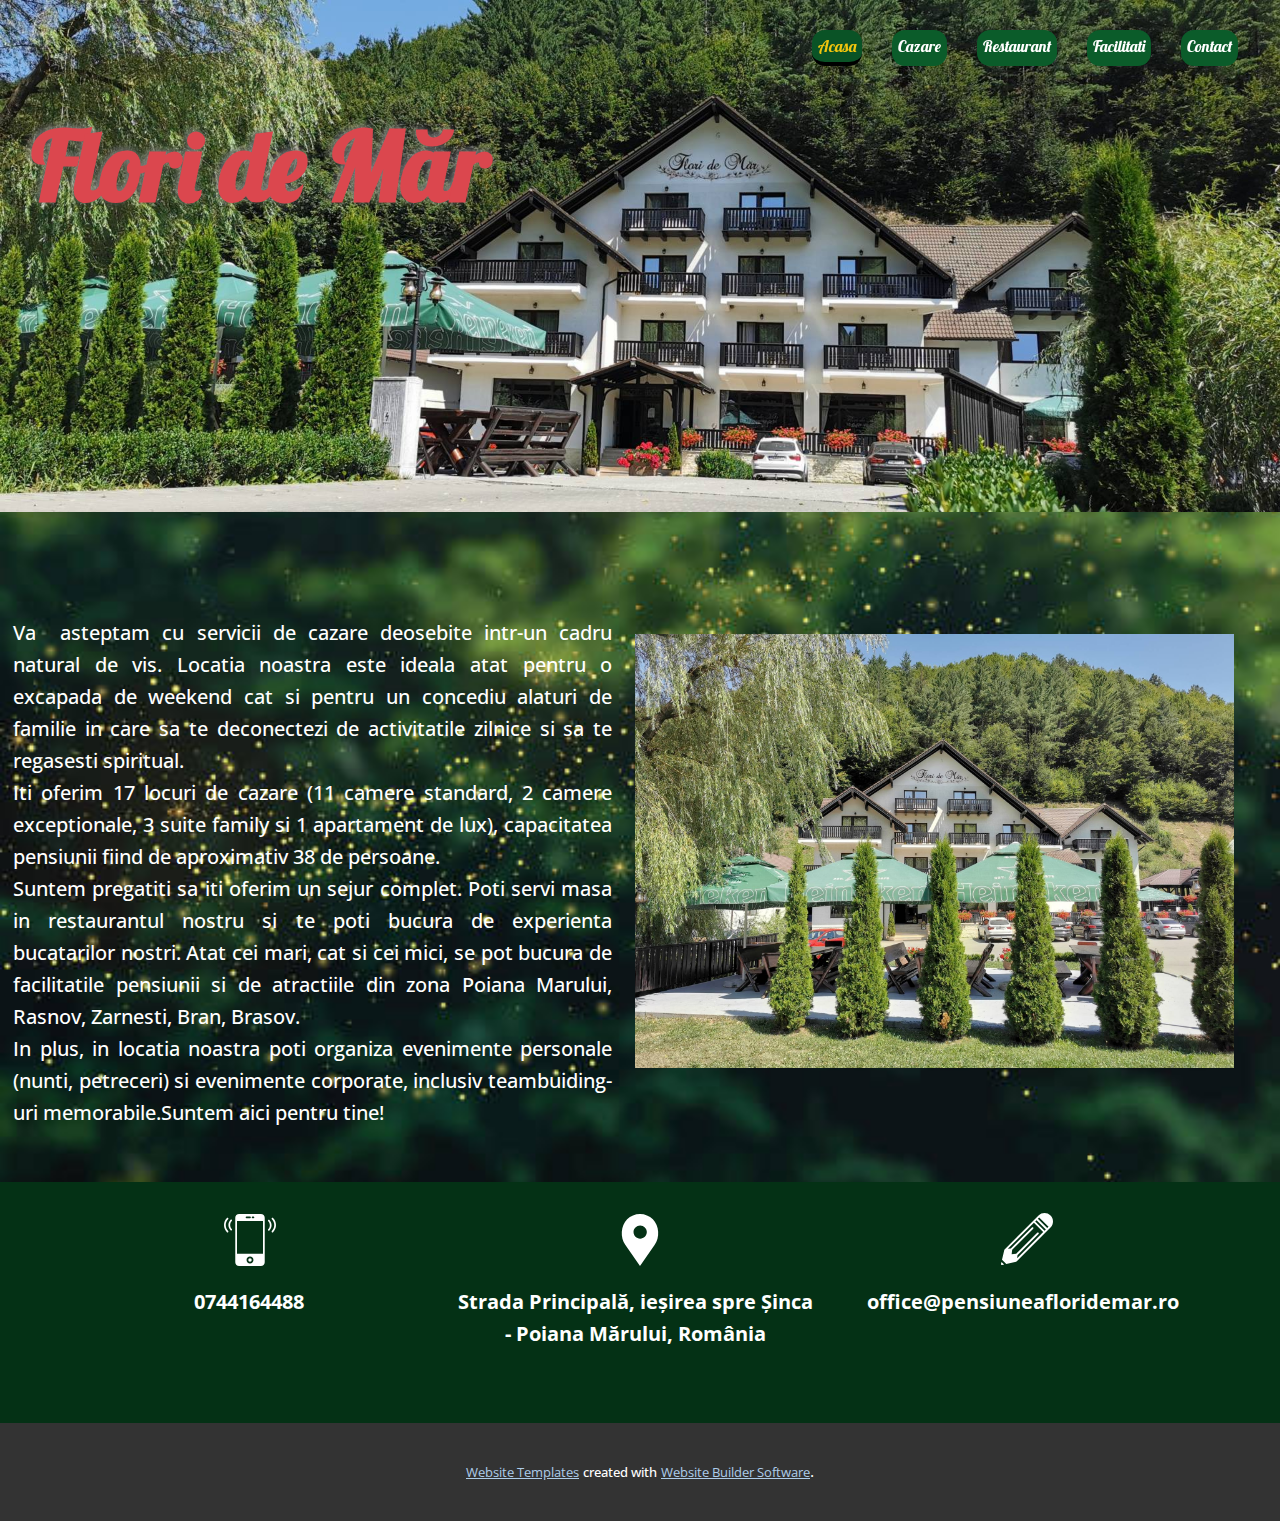
<file: index.html>
<!DOCTYPE html>
<html style="font-size: 16px;" lang="en"><head>
    <meta name="viewport" content="width=device-width, initial-scale=1.0">
    <meta charset="utf-8">
    <meta name="keywords" content="​Flori de Măr">
    <meta name="description" content="">
    <title>Home</title>
    <link rel="stylesheet" href="nicepage.css" media="screen">
<link rel="stylesheet" href="Home.css" media="screen">
    <script class="u-script" type="text/javascript" src="jquery.js" defer=""></script>
    <script class="u-script" type="text/javascript" src="nicepage.js" defer=""></script>
    <meta name="generator" content="Nicepage 5.2.4, nicepage.com">
    <link id="u-theme-google-font" rel="stylesheet" href="https://fonts.googleapis.com/css?family=Roboto:100,100i,300,300i,400,400i,500,500i,700,700i,900,900i|Open+Sans:300,300i,400,400i,500,500i,600,600i,700,700i,800,800i">
    <link id="u-page-google-font" rel="stylesheet" href="https://fonts.googleapis.com/css?family=Lobster:400">
    
    
    
    <script type="application/ld+json">{
		"@context": "http://schema.org",
		"@type": "Organization",
		"name": "PensiunaFlorideMar"
}</script>
    <meta name="theme-color" content="#478ac9">
    <meta property="og:title" content="Home">
    <meta property="og:description" content="">
    <meta property="og:type" content="website">
  </head>
  <body data-home-page="Home.html" data-home-page-title="Home" class="u-body u-overlap u-xl-mode" data-lang="en"><header class="u-clearfix u-header u-sticky u-sticky-4a27" id="sec-2f26"><div class="u-clearfix u-sheet u-sheet-1">
        <nav class="u-menu u-menu-one-level u-offcanvas u-menu-1">
          <div class="menu-collapse u-custom-font u-font-lobster" style="font-size: 1rem; letter-spacing: 0px;">
            <a class="u-button-style u-custom-color u-custom-left-right-menu-spacing u-custom-padding-bottom u-custom-text-active-color u-custom-text-color u-custom-top-bottom-menu-spacing u-nav-link u-text-active-palette-1-base u-text-hover-palette-2-base" href="#">
              <svg class="u-svg-link" viewBox="0 0 24 24"><use xmlns:xlink="http://www.w3.org/1999/xlink" xlink:href="#menu-hamburger"></use></svg>
              <svg class="u-svg-content" version="1.1" id="menu-hamburger" viewBox="0 0 16 16" x="0px" y="0px" xmlns:xlink="http://www.w3.org/1999/xlink" xmlns="http://www.w3.org/2000/svg"><g><rect y="1" width="16" height="2"></rect><rect y="7" width="16" height="2"></rect><rect y="13" width="16" height="2"></rect>
</g></svg>
            </a>
          </div>
          <div class="u-custom-menu u-nav-container">
            <ul class="u-custom-font u-font-lobster u-nav u-spacing-30 u-unstyled u-nav-1"><li class="u-nav-item"><a class="u-border-4 u-border-active-black u-border-hover-black u-border-no-left u-border-no-right u-border-no-top u-button-style u-custom-color-1 u-nav-link u-radius-13 u-text-active-palette-3-base u-text-hover-palette-3-dark-2 u-text-white" href="Home.html" style="padding: 8px 6px;">Acasa</a>
</li><li class="u-nav-item"><a class="u-border-4 u-border-active-black u-border-hover-black u-border-no-left u-border-no-right u-border-no-top u-button-style u-custom-color-1 u-nav-link u-radius-13 u-text-active-palette-3-base u-text-hover-palette-3-dark-2 u-text-white" href="Cazare.html" style="padding: 8px 6px;">Cazare</a>
</li><li class="u-nav-item"><a class="u-border-4 u-border-active-black u-border-hover-black u-border-no-left u-border-no-right u-border-no-top u-button-style u-custom-color-1 u-nav-link u-radius-13 u-text-active-palette-3-base u-text-hover-palette-3-dark-2 u-text-white" href="Restaurant.html" style="padding: 8px 6px;">Restaurant</a>
</li><li class="u-nav-item"><a class="u-border-4 u-border-active-black u-border-hover-black u-border-no-left u-border-no-right u-border-no-top u-button-style u-custom-color-1 u-nav-link u-radius-13 u-text-active-palette-3-base u-text-hover-palette-3-dark-2 u-text-white" href="Facilitati.html" style="padding: 8px 6px;">Facilitati</a>
</li><li class="u-nav-item"><a class="u-border-4 u-border-active-black u-border-hover-black u-border-no-left u-border-no-right u-border-no-top u-button-style u-custom-color-1 u-nav-link u-radius-13 u-text-active-palette-3-base u-text-hover-palette-3-dark-2 u-text-white" href="Contact.html" style="padding: 8px 6px;">Contact</a>
</li></ul>
          </div>
          <div class="u-custom-menu u-nav-container-collapse">
            <div class="u-container-style u-grey-80 u-inner-container-layout u-opacity u-opacity-95 u-sidenav">
              <div class="u-inner-container-layout u-sidenav-overflow">
                <div class="u-menu-close"></div>
                <ul class="u-align-center u-custom-font u-font-lobster u-nav u-popupmenu-items u-unstyled u-nav-2"><li class="u-nav-item"><a class="u-button-style u-nav-link" href="Home.html">Acasa</a>
</li><li class="u-nav-item"><a class="u-button-style u-nav-link" href="Cazare.html">Cazare</a>
</li><li class="u-nav-item"><a class="u-button-style u-nav-link" href="Restaurant.html">Restaurant</a>
</li><li class="u-nav-item"><a class="u-button-style u-nav-link" href="Facilitati.html">Facilitati</a>
</li><li class="u-nav-item"><a class="u-button-style u-nav-link" href="Contact.html">Contact</a>
</li></ul>
              </div>
            </div>
            <div class="u-grey-60 u-menu-overlay u-opacity u-opacity-70"></div>
          </div>
        </nav>
      </div></header>
    <section class="u-clearfix u-image u-section-1" id="sec-0594" data-image-width="1920" data-image-height="1440">
      <div class="u-clearfix u-sheet u-sheet-1">
        <h1 class="u-custom-font u-font-lobster u-text u-text-custom-color-3 u-text-default u-title u-text-1" data-animation-name="pulse" data-animation-duration="7000" data-animation-direction="" data-animation-delay="1000"> Flori de Măr</h1>
      </div>
    </section>
    <section class="u-clearfix u-image u-section-2" id="sec-1799" data-image-width="612" data-image-height="459">
      <div class="u-clearfix u-gutter-0 u-layout-wrap u-layout-wrap-1">
        <div class="u-layout" style="">
          <div class="u-layout-row" style="">
            <div class="u-align-justify u-container-style u-layout-cell u-left-cell u-opacity u-opacity-0 u-palette-4-light-2 u-size-31 u-size-xs-60 u-layout-cell-1" src="">
              <div class="u-container-layout u-valign-bottom u-container-layout-1">
                <p class="u-text u-text-1">
                  <span class="u-text-body-alt-color">Va&nbsp;</span>
                  <span class="u-text-white">
                    <span class="u-text-body-alt-color">a</span>steptam cu servicii de cazare deosebite intr-un cadru natural de vis.&nbsp;Locatia noastra este ideala atat pentru o excapada de weekend cat si pentru un concediu alaturi de familie in care sa te deconectezi de activitatile zilnice si sa te regasesti spiritual.<br>Iti oferim 17 locuri de cazare (11 camere standard, 2 camere exceptionale, 3 suite family si 1 apartament de lux), capacitatea pensiunii fiind de aproximativ 38 de persoane.<br>Suntem pregatiti sa iti oferim un sejur complet. Poti servi masa in restaurantul nostru si te poti bucura de experienta bucatarilor nostri. Atat cei mari, cat si cei mici, se pot bucura de facilitatile pensiunii si de atractiile&nbsp;din zona Poiana Marului, Rasnov, Zarnesti, Bran, Brasov.<br>In plus, in locatia noastra poti organiza evenimente personale (nunti, petreceri) si evenimente corporate, inclusiv teambuiding-uri memorabile.Suntem aici pentru tine!
                  </span>
                </p>
              </div>
            </div>
            <div class="u-align-center u-container-style u-layout-cell u-right-cell u-size-29 u-size-xs-60 u-layout-cell-2" src="">
              <div class="u-container-layout u-container-layout-2" src="">
                <img class="u-image u-image-1" src="images/IMG_20210817_125213.jpg" data-image-width="1920" data-image-height="1440">
              </div>
            </div>
          </div>
        </div>
      </div>
    </section>
    
    
    <footer class="u-align-center u-clearfix u-custom-color-2 u-footer u-footer" id="sec-36e7"><div class="u-clearfix u-sheet u-sheet-1"><span class="u-icon u-icon-1"><svg class="u-svg-link" preserveAspectRatio="xMidYMin slice" viewBox="0 0 54.757 54.757" style=""><use xmlns:xlink="http://www.w3.org/1999/xlink" xlink:href="#svg-a69f"></use></svg><svg class="u-svg-content" viewBox="0 0 54.757 54.757" x="0px" y="0px" id="svg-a69f" style="enable-background:new 0 0 54.757 54.757;"><path d="M40.94,5.617C37.318,1.995,32.502,0,27.38,0c-5.123,0-9.938,1.995-13.56,5.617c-6.703,6.702-7.536,19.312-1.804,26.952
	L27.38,54.757L42.721,32.6C48.476,24.929,47.643,12.319,40.94,5.617z M27.557,26c-3.859,0-7-3.141-7-7s3.141-7,7-7s7,3.141,7,7
	S31.416,26,27.557,26z"></path></svg></span><span class="u-icon u-icon-2"><svg class="u-svg-link" preserveAspectRatio="xMidYMin slice" viewBox="0 0 60 60" style=""><use xmlns:xlink="http://www.w3.org/1999/xlink" xlink:href="#svg-5359"></use></svg><svg class="u-svg-content" viewBox="0 0 60 60" x="0px" y="0px" id="svg-5359" style="enable-background:new 0 0 60 60;"><g><path d="M56.612,4.569c-0.391-0.391-1.023-0.391-1.414,0s-0.391,1.023,0,1.414c3.736,3.736,3.736,9.815,0,13.552
		c-0.391,0.391-0.391,1.023,0,1.414c0.195,0.195,0.451,0.293,0.707,0.293s0.512-0.098,0.707-0.293
		C61.128,16.434,61.128,9.085,56.612,4.569z"></path><path d="M52.401,6.845c-0.391-0.391-1.023-0.391-1.414,0s-0.391,1.023,0,1.414c1.237,1.237,1.918,2.885,1.918,4.639
		s-0.681,3.401-1.918,4.638c-0.391,0.391-0.391,1.023,0,1.414c0.195,0.195,0.451,0.293,0.707,0.293s0.512-0.098,0.707-0.293
		c1.615-1.614,2.504-3.764,2.504-6.052S54.017,8.459,52.401,6.845z"></path><path d="M4.802,5.983c0.391-0.391,0.391-1.023,0-1.414s-1.023-0.391-1.414,0c-4.516,4.516-4.516,11.864,0,16.38
		c0.195,0.195,0.451,0.293,0.707,0.293s0.512-0.098,0.707-0.293c0.391-0.391,0.391-1.023,0-1.414
		C1.065,15.799,1.065,9.72,4.802,5.983z"></path><path d="M9.013,6.569c-0.391-0.391-1.023-0.391-1.414,0c-1.615,1.614-2.504,3.764-2.504,6.052s0.889,4.438,2.504,6.053
		c0.195,0.195,0.451,0.293,0.707,0.293s0.512-0.098,0.707-0.293c0.391-0.391,0.391-1.023,0-1.414
		c-1.237-1.237-1.918-2.885-1.918-4.639S7.775,9.22,9.013,7.983C9.403,7.593,9.403,6.96,9.013,6.569z"></path><circle cx="30" cy="53" r="2"></circle><path d="M42.595,0H17.405C14.976,0,13,1.977,13,4.405v51.189C13,58.023,14.976,60,17.405,60h25.189C45.024,60,47,58.023,47,55.595
		V4.405C47,1.977,45.024,0,42.595,0z M33,3h1c0.552,0,1,0.447,1,1s-0.448,1-1,1h-1c-0.552,0-1-0.447-1-1S32.448,3,33,3z M26,3h4
		c0.552,0,1,0.447,1,1s-0.448,1-1,1h-4c-0.552,0-1-0.447-1-1S25.448,3,26,3z M30,57c-2.206,0-4-1.794-4-4s1.794-4,4-4s4,1.794,4,4
		S32.206,57,30,57z M45,46H15V8h30V46z"></path>
</g></svg></span><span class="u-icon u-icon-3"><svg class="u-svg-link" preserveAspectRatio="xMidYMin slice" viewBox="0 0 55.25 55.25" style=""><use xmlns:xlink="http://www.w3.org/1999/xlink" xlink:href="#svg-7856"></use></svg><svg class="u-svg-content" viewBox="0 0 55.25 55.25" x="0px" y="0px" id="svg-7856" style="enable-background:new 0 0 55.25 55.25;"><g><path d="M0.523,51.933l-0.497,2.085c-0.016,0.067-0.02,0.135-0.022,0.202C0.004,54.234,0,54.246,0,54.259
		c0.001,0.114,0.026,0.225,0.065,0.332c0.009,0.025,0.019,0.047,0.03,0.071c0.049,0.107,0.11,0.21,0.196,0.296
		c0.095,0.095,0.207,0.168,0.328,0.218c0.121,0.05,0.25,0.075,0.379,0.075c0.077,0,0.155-0.009,0.231-0.027l2.086-0.497
		L0.523,51.933z"></path><path d="M52.618,2.631c-3.51-3.508-9.219-3.508-12.729,0L3.827,38.693C3.81,38.71,3.8,38.731,3.785,38.749
		c-0.021,0.024-0.039,0.05-0.058,0.076c-0.053,0.074-0.094,0.153-0.125,0.239c-0.009,0.026-0.022,0.049-0.029,0.075
		c-0.003,0.01-0.009,0.02-0.012,0.03l-2.495,10.48L5.6,54.182l10.48-2.495c0.027-0.006,0.051-0.021,0.077-0.03
		c0.034-0.011,0.066-0.024,0.099-0.039c0.072-0.033,0.139-0.074,0.201-0.123c0.024-0.019,0.049-0.033,0.072-0.054
		c0.008-0.008,0.018-0.012,0.026-0.02l36.063-36.063C56.127,11.85,56.127,6.14,52.618,2.631z M17.157,47.992l0.354-3.183
		L39.889,22.43c0.391-0.391,0.391-1.023,0-1.414s-1.023-0.391-1.414,0L16.097,43.395l-4.773,0.53l0.53-4.773l22.38-22.378
		c0.391-0.391,0.391-1.023,0-1.414s-1.023-0.391-1.414,0L10.44,37.738l-3.183,0.354L34.94,10.409l9.9,9.9L17.157,47.992z
		 M46.254,18.895l-9.9-9.9l1.414-1.414l9.9,9.9L46.254,18.895z M49.082,16.067l-9.9-9.9l1.415-1.415l9.9,9.9L49.082,16.067z"></path>
</g></svg></span>
        <div class="u-expanded-width u-list u-list-1">
          <div class="u-repeater u-repeater-1">
            <div class="u-align-center u-container-style u-list-item u-repeater-item">
              <div class="u-container-layout u-similar-container u-container-layout-1">
                <p class="u-custom-item u-text u-text-1">0744164488 </p>
              </div>
            </div>
            <div class="u-align-center u-container-style u-list-item u-repeater-item">
              <div class="u-container-layout u-similar-container u-container-layout-2">
                <p class="u-custom-item u-text u-text-2">Strada Principală, ieșirea spre Șinca<br>- Poiana Mărului, România
                </p>
              </div>
            </div>
            <div class="u-align-center u-container-style u-list-item u-repeater-item">
              <div class="u-container-layout u-similar-container u-container-layout-3">
                <p class="u-custom-item u-text u-text-3">
                  <span style="font-weight: 700;">office@pensiuneafloridemar.ro<span style="font-weight: 700;"></span>
                  </span>
                </p>
              </div>
            </div>
          </div>
        </div>
      </div></footer>
    <section class="u-backlink u-clearfix u-grey-80">
      <a class="u-link" href="https://nicepage.com/website-templates" target="_blank">
        <span>Website Templates</span>
      </a>
      <p class="u-text">
        <span>created with</span>
      </p>
      <a class="u-link" href="" target="_blank">
        <span>Website Builder Software</span>
      </a>. 
    </section>
  
</body></html>
</file>
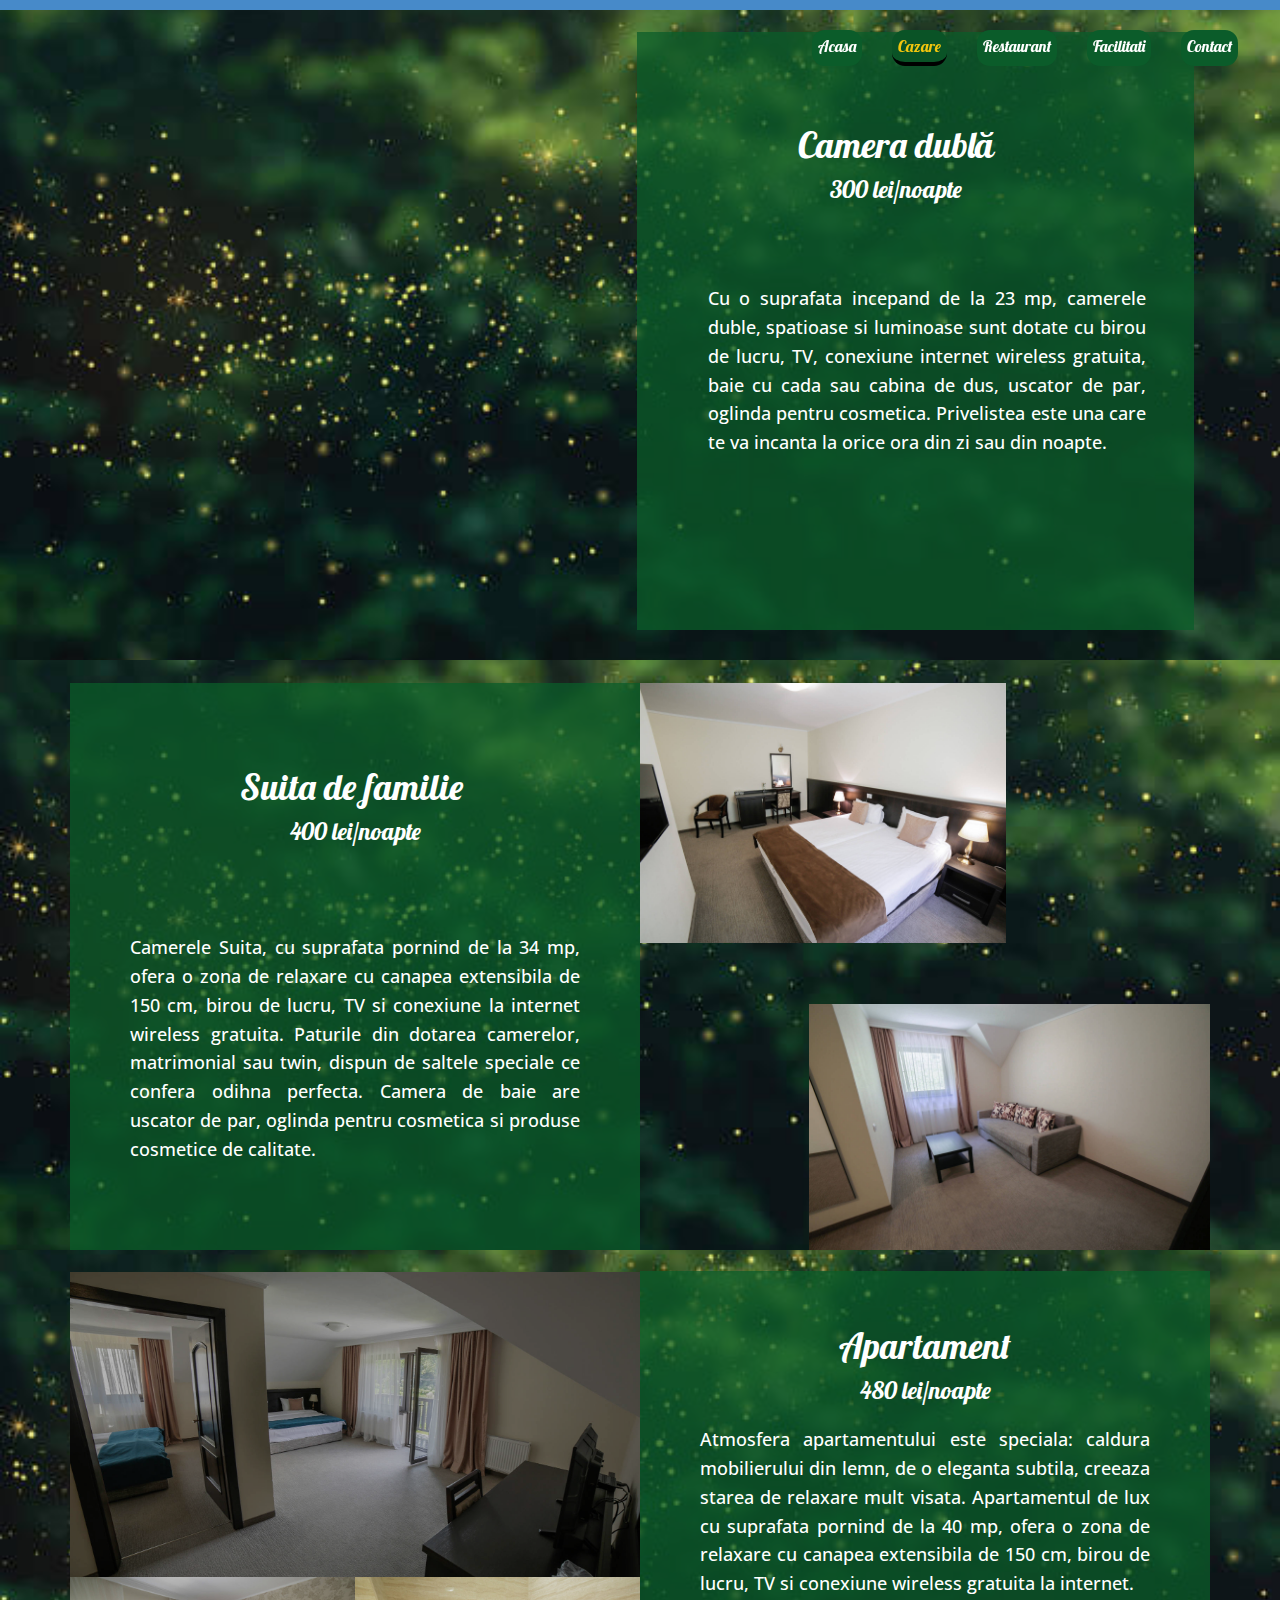
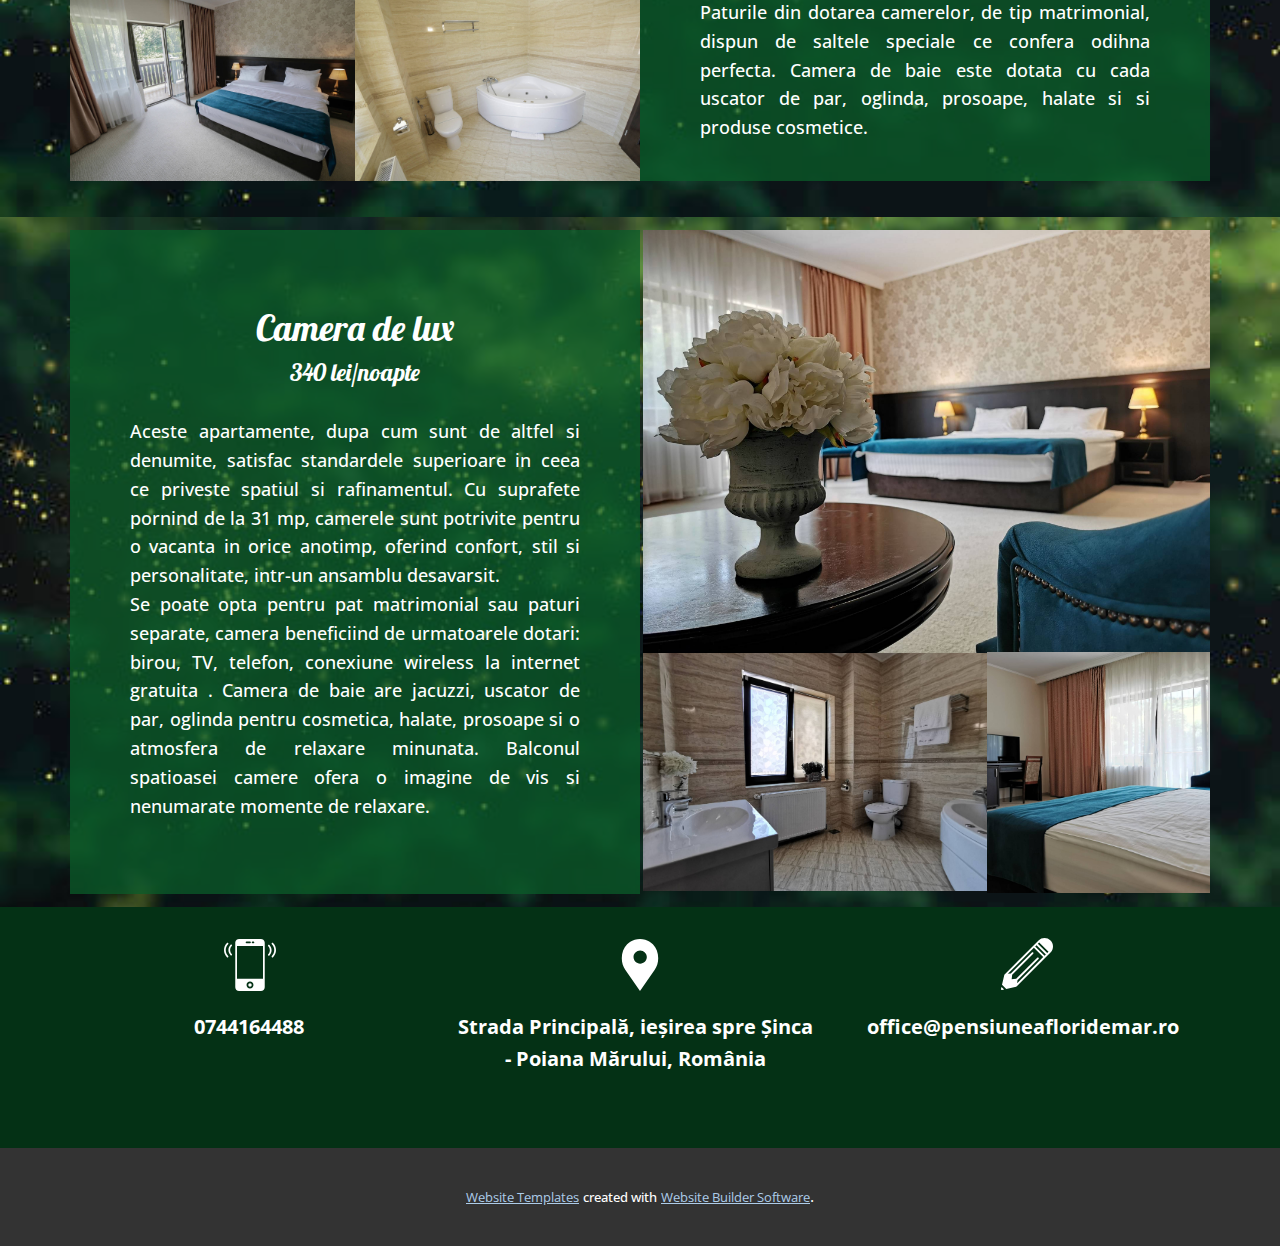
<file: Cazare.html>
<!DOCTYPE html>
<html style="font-size: 16px;" lang="en"><head>
    <meta name="viewport" content="width=device-width, initial-scale=1.0">
    <meta charset="utf-8">
    <meta name="keywords" content="Camera dublă300 lei/noapte">
    <meta name="description" content="">
    <title>Cazare</title>
    <link rel="stylesheet" href="nicepage.css" media="screen">
<link rel="stylesheet" href="Cazare.css" media="screen">
    <script class="u-script" type="text/javascript" src="jquery.js" defer=""></script>
    <script class="u-script" type="text/javascript" src="nicepage.js" defer=""></script>
    <meta name="generator" content="Nicepage 5.2.4, nicepage.com">
    <link id="u-theme-google-font" rel="stylesheet" href="https://fonts.googleapis.com/css?family=Roboto:100,100i,300,300i,400,400i,500,500i,700,700i,900,900i|Open+Sans:300,300i,400,400i,500,500i,600,600i,700,700i,800,800i">
    <link id="u-page-google-font" rel="stylesheet" href="https://fonts.googleapis.com/css?family=Lobster:400">
    
    
    
    
    
    
    <script type="application/ld+json">{
		"@context": "http://schema.org",
		"@type": "Organization",
		"name": "PensiunaFlorideMar"
}</script>
    <meta name="theme-color" content="#478ac9">
    <meta property="og:title" content="Cazare">
    <meta property="og:description" content="">
    <meta property="og:type" content="website">
  </head>
  <body class="u-body u-overlap u-palette-1-base u-xl-mode" data-lang="en"><header class="u-clearfix u-header u-sticky u-sticky-4a27" id="sec-2f26"><div class="u-clearfix u-sheet u-sheet-1">
        <nav class="u-menu u-menu-one-level u-offcanvas u-menu-1">
          <div class="menu-collapse u-custom-font u-font-lobster" style="font-size: 1rem; letter-spacing: 0px;">
            <a class="u-button-style u-custom-color u-custom-left-right-menu-spacing u-custom-padding-bottom u-custom-text-active-color u-custom-text-color u-custom-top-bottom-menu-spacing u-nav-link u-text-active-palette-1-base u-text-hover-palette-2-base" href="#">
              <svg class="u-svg-link" viewBox="0 0 24 24"><use xmlns:xlink="http://www.w3.org/1999/xlink" xlink:href="#menu-hamburger"></use></svg>
              <svg class="u-svg-content" version="1.1" id="menu-hamburger" viewBox="0 0 16 16" x="0px" y="0px" xmlns:xlink="http://www.w3.org/1999/xlink" xmlns="http://www.w3.org/2000/svg"><g><rect y="1" width="16" height="2"></rect><rect y="7" width="16" height="2"></rect><rect y="13" width="16" height="2"></rect>
</g></svg>
            </a>
          </div>
          <div class="u-custom-menu u-nav-container">
            <ul class="u-custom-font u-font-lobster u-nav u-spacing-30 u-unstyled u-nav-1"><li class="u-nav-item"><a class="u-border-4 u-border-active-black u-border-hover-black u-border-no-left u-border-no-right u-border-no-top u-button-style u-custom-color-1 u-nav-link u-radius-13 u-text-active-palette-3-base u-text-hover-palette-3-dark-2 u-text-white" href="Home.html" style="padding: 8px 6px;">Acasa</a>
</li><li class="u-nav-item"><a class="u-border-4 u-border-active-black u-border-hover-black u-border-no-left u-border-no-right u-border-no-top u-button-style u-custom-color-1 u-nav-link u-radius-13 u-text-active-palette-3-base u-text-hover-palette-3-dark-2 u-text-white" href="Cazare.html" style="padding: 8px 6px;">Cazare</a>
</li><li class="u-nav-item"><a class="u-border-4 u-border-active-black u-border-hover-black u-border-no-left u-border-no-right u-border-no-top u-button-style u-custom-color-1 u-nav-link u-radius-13 u-text-active-palette-3-base u-text-hover-palette-3-dark-2 u-text-white" href="Restaurant.html" style="padding: 8px 6px;">Restaurant</a>
</li><li class="u-nav-item"><a class="u-border-4 u-border-active-black u-border-hover-black u-border-no-left u-border-no-right u-border-no-top u-button-style u-custom-color-1 u-nav-link u-radius-13 u-text-active-palette-3-base u-text-hover-palette-3-dark-2 u-text-white" href="Facilitati.html" style="padding: 8px 6px;">Facilitati</a>
</li><li class="u-nav-item"><a class="u-border-4 u-border-active-black u-border-hover-black u-border-no-left u-border-no-right u-border-no-top u-button-style u-custom-color-1 u-nav-link u-radius-13 u-text-active-palette-3-base u-text-hover-palette-3-dark-2 u-text-white" href="Contact.html" style="padding: 8px 6px;">Contact</a>
</li></ul>
          </div>
          <div class="u-custom-menu u-nav-container-collapse">
            <div class="u-container-style u-grey-80 u-inner-container-layout u-opacity u-opacity-95 u-sidenav">
              <div class="u-inner-container-layout u-sidenav-overflow">
                <div class="u-menu-close"></div>
                <ul class="u-align-center u-custom-font u-font-lobster u-nav u-popupmenu-items u-unstyled u-nav-2"><li class="u-nav-item"><a class="u-button-style u-nav-link" href="Home.html">Acasa</a>
</li><li class="u-nav-item"><a class="u-button-style u-nav-link" href="Cazare.html">Cazare</a>
</li><li class="u-nav-item"><a class="u-button-style u-nav-link" href="Restaurant.html">Restaurant</a>
</li><li class="u-nav-item"><a class="u-button-style u-nav-link" href="Facilitati.html">Facilitati</a>
</li><li class="u-nav-item"><a class="u-button-style u-nav-link" href="Contact.html">Contact</a>
</li></ul>
              </div>
            </div>
            <div class="u-grey-60 u-menu-overlay u-opacity u-opacity-70"></div>
          </div>
        </nav>
      </div></header>
    <section class="u-clearfix u-section-1" id="sec-05eb">
      <div class="u-clearfix u-sheet u-sheet-1"></div>
    </section>
    <section class="u-align-center u-clearfix u-image u-section-2" id="sec-3cac" data-image-width="612" data-image-height="459">
      <div class="u-clearfix u-sheet u-sheet-1">
        <div class="u-clearfix u-gutter-22 u-layout-wrap u-layout-wrap-1">
          <div class="u-layout" style="">
            <div class="u-layout-row" style="">
              <div class="u-align-left u-container-style u-layout-cell u-left-cell u-size-30 u-size-xs-60 u-layout-cell-1" src="">
                <div class="u-container-layout u-valign-bottom u-container-layout-1" src="">
                  <img class="u-expanded-width u-image u-image-default u-image-1" src="images/camdubla.jpg" alt="" data-image-width="1620" data-image-height="1080" data-animation-name="customAnimationIn" data-animation-duration="8000" data-animation-delay="1500">
                  <img class="u-image u-image-2" src="images/baiedubla.jpg" data-image-width="1620" data-image-height="1080" data-animation-name="customAnimationIn" data-animation-duration="7500" data-animation-direction="" data-animation-delay="1500">
                </div>
              </div>
              <div class="u-container-style u-custom-color-1 u-layout-cell u-opacity u-opacity-75 u-right-cell u-size-30 u-size-xs-60 u-layout-cell-2">
                <div class="u-container-layout u-container-layout-2">
                  <h2 class="u-align-center u-custom-font u-font-lobster u-text u-text-default u-text-1">Camera dublă<br>
                    <span style="font-size: 1.5rem;">300 lei/noapte</span>
                  </h2>
                  <p class="u-align-justify u-text u-text-2"> Cu o suprafata ince​pand de la 23 mp, camerele duble, spatioase si luminoase sunt dotate cu birou de lucru, TV, conexiune internet wireless gratuita, baie cu cada sau cabina de dus, uscator de par, oglinda pentru cosmetica. Privelistea este una care te va incanta la orice ora din zi sau din noapte.</p>
                </div>
              </div>
            </div>
          </div>
        </div>
      </div>
    </section>
    <section class="u-clearfix u-image u-section-3" id="sec-82cf" data-image-width="612" data-image-height="459">
      <div class="u-clearfix u-sheet u-sheet-1">
        <div class="u-clearfix u-expanded-width u-gutter-0 u-layout-wrap u-layout-wrap-1">
          <div class="u-layout" style="">
            <div class="u-layout-row" style="">
              <div class="u-container-style u-custom-color-1 u-layout-cell u-left-cell u-opacity u-opacity-75 u-size-30 u-size-xs-60 u-layout-cell-1" src="">
                <div class="u-container-layout u-container-layout-1">
                  <h2 class="u-align-center u-custom-font u-font-lobster u-text u-text-1">Suita de familie&nbsp;<br>
                    <span style="font-size: 1.5rem;">400 lei/noapte</span>
                  </h2>
                  <p class="u-align-justify u-text u-text-2"> Camerele Suita, cu suprafata pornind de la 34 mp, ofera o zona de relaxare cu canapea extensibila de 150 cm, birou de lucru, TV si conexiune la internet wireless gratuita. Paturile din dotarea camerelor, matrimonial sau twin, dispun de saltele speciale ce confera odihna perfecta. Camera de baie are uscator de par, oglinda pentru cosmetica si produse cosmetice de calitate.</p>
                </div>
              </div>
              <div class="u-align-center u-container-style u-layout-cell u-right-cell u-size-30 u-size-xs-60 u-layout-cell-2" src="">
                <div class="u-container-layout u-container-layout-2" src="">
                  <img class="u-image u-image-1" src="images/suita1.jpg" data-image-width="1620" data-image-height="1080">
                  <img class="u-image u-image-default u-image-2" src="images/suita.jpg" alt="" data-image-width="1620" data-image-height="1080">
                  <img class="u-image u-image-round u-radius-24 u-image-3" alt="" data-image-width="1920" data-image-height="1280" src="images/baiesuita.jpg" data-animation-name="customAnimationIn" data-animation-duration="5250" data-animation-delay="4250">
                </div>
              </div>
            </div>
          </div>
        </div>
      </div>
    </section>
    <section class="u-clearfix u-image u-section-4" id="sec-17e0" data-image-width="612" data-image-height="459">
      <div class="u-clearfix u-sheet u-sheet-1">
        <div class="u-clearfix u-expanded-width u-gutter-0 u-layout-wrap u-layout-wrap-1">
          <div class="u-layout" style="">
            <div class="u-layout-row" style="">
              <div class="u-align-left u-container-style u-layout-cell u-left-cell u-size-30 u-size-xs-60 u-layout-cell-1" src="">
                <div class="u-container-layout u-container-layout-1" src="">
                  <img class="u-expanded-width u-image u-image-1" src="images/apartament.jpg" data-image-width="1620" data-image-height="1080">
                  <img class="u-image u-image-default u-image-2" src="images/ap2.jpg" alt="" data-image-width="1620" data-image-height="1080">
                  <img class="u-image u-image-default u-image-3" src="images/baieapartament.jpg" alt="" data-image-width="1620" data-image-height="1080">
                </div>
              </div>
              <div class="u-container-style u-custom-color-1 u-layout-cell u-opacity u-opacity-75 u-right-cell u-size-30 u-size-xs-60 u-layout-cell-2">
                <div class="u-container-layout u-container-layout-2">
                  <h2 class="u-align-center u-custom-font u-font-lobster u-text u-text-body-alt-color u-text-default u-text-1">Apartament<br>
                    <span style="font-size: 1.5rem;"> 480 lei/noapte</span>
                    <br>
                  </h2>
                  <p class="u-align-justify u-text u-text-2">
                    <span class="u-text-body-alt-color">Atmosfera apartamentului este speciala: caldura mobilierului din lemn, de o eleganta subtila, creeaza starea de relaxare mult visata. Apartamentul de lux cu suprafata pornind de la 40 mp, ofera o zona de relaxare cu canapea extensibila de 150 cm, birou de lucru, TV si conexiune wireless gratuita la internet.<br>Paturile din dotarea camerelor, de tip matrimonial, dispun de saltele speciale ce confera odihna perfecta. Camera de baie este dotata cu cada uscator de par, oglinda, prosoape, halate si si produse cosmetice.
                    </span>
                  </p>
                </div>
              </div>
            </div>
          </div>
        </div>
      </div>
    </section>
    <section class="u-clearfix u-image u-section-5" id="sec-75c3" data-image-width="612" data-image-height="459">
      <div class="u-clearfix u-sheet u-valign-middle u-sheet-1">
        <div class="u-clearfix u-expanded-width u-gutter-0 u-layout-wrap u-layout-wrap-1">
          <div class="u-layout" style="">
            <div class="u-layout-row" style="">
              <div class="u-container-style u-custom-color-1 u-layout-cell u-left-cell u-opacity u-opacity-75 u-size-30 u-size-xs-60 u-layout-cell-1" src="">
                <div class="u-container-layout u-container-layout-1">
                  <h2 class="u-align-center u-custom-font u-font-lobster u-text u-text-body-alt-color u-text-1">Camera de lux<br>
                    <span style="font-size: 1.5rem;"> 340 lei/noapte</span>
                    <br>
                  </h2>
                  <p class="u-align-justify u-text u-text-body-alt-color u-text-2">Aceste apartamente, dupa cum sunt de altfel si denumite, satisfac standardele superioare in ceea ce priveste spatiul si rafinamentul. Cu suprafete pornind de la 31 mp, camerele sunt potrivite pentru o vacanta in orice anotimp, oferind confort, stil si personalitate, intr-un ansamblu desavarsit.<br>Se poate opta pentru pat matrimonial sau paturi separate, camera beneficiind de urmatoarele dotari: birou, TV, telefon, conexiune wireless la internet gratuita . Camera de baie are&nbsp;jacuzzi, uscator de par, oglinda pentru cosmetica, halate, prosoape si o atmosfera de relaxare minunata. Balconul spatioasei camere ofera o imagine de vis si nenumarate momente de relaxare.
                  </p>
                </div>
              </div>
              <div class="u-align-center u-container-style u-layout-cell u-right-cell u-size-30 u-size-xs-60 u-layout-cell-2" src="">
                <div class="u-container-layout u-valign-top u-container-layout-2" src="">
                  <img class="u-image u-image-1" src="images/cameralux.jpg" data-image-width="1920" data-image-height="1440">
                  <img class="u-image u-image-default u-image-2" src="images/baielux.jpg" alt="" data-image-width="1920" data-image-height="1440">
                  <img class="u-image u-image-default u-image-3" src="images/camlux.jpg" alt="" data-image-width="1920" data-image-height="1440">
                </div>
              </div>
            </div>
          </div>
        </div>
      </div>
    </section>
    
    
    <footer class="u-align-center u-clearfix u-custom-color-2 u-footer u-footer" id="sec-36e7"><div class="u-clearfix u-sheet u-sheet-1"><span class="u-icon u-icon-1"><svg class="u-svg-link" preserveAspectRatio="xMidYMin slice" viewBox="0 0 54.757 54.757" style=""><use xmlns:xlink="http://www.w3.org/1999/xlink" xlink:href="#svg-a69f"></use></svg><svg class="u-svg-content" viewBox="0 0 54.757 54.757" x="0px" y="0px" id="svg-a69f" style="enable-background:new 0 0 54.757 54.757;"><path d="M40.94,5.617C37.318,1.995,32.502,0,27.38,0c-5.123,0-9.938,1.995-13.56,5.617c-6.703,6.702-7.536,19.312-1.804,26.952
	L27.38,54.757L42.721,32.6C48.476,24.929,47.643,12.319,40.94,5.617z M27.557,26c-3.859,0-7-3.141-7-7s3.141-7,7-7s7,3.141,7,7
	S31.416,26,27.557,26z"></path></svg></span><span class="u-icon u-icon-2"><svg class="u-svg-link" preserveAspectRatio="xMidYMin slice" viewBox="0 0 60 60" style=""><use xmlns:xlink="http://www.w3.org/1999/xlink" xlink:href="#svg-5359"></use></svg><svg class="u-svg-content" viewBox="0 0 60 60" x="0px" y="0px" id="svg-5359" style="enable-background:new 0 0 60 60;"><g><path d="M56.612,4.569c-0.391-0.391-1.023-0.391-1.414,0s-0.391,1.023,0,1.414c3.736,3.736,3.736,9.815,0,13.552
		c-0.391,0.391-0.391,1.023,0,1.414c0.195,0.195,0.451,0.293,0.707,0.293s0.512-0.098,0.707-0.293
		C61.128,16.434,61.128,9.085,56.612,4.569z"></path><path d="M52.401,6.845c-0.391-0.391-1.023-0.391-1.414,0s-0.391,1.023,0,1.414c1.237,1.237,1.918,2.885,1.918,4.639
		s-0.681,3.401-1.918,4.638c-0.391,0.391-0.391,1.023,0,1.414c0.195,0.195,0.451,0.293,0.707,0.293s0.512-0.098,0.707-0.293
		c1.615-1.614,2.504-3.764,2.504-6.052S54.017,8.459,52.401,6.845z"></path><path d="M4.802,5.983c0.391-0.391,0.391-1.023,0-1.414s-1.023-0.391-1.414,0c-4.516,4.516-4.516,11.864,0,16.38
		c0.195,0.195,0.451,0.293,0.707,0.293s0.512-0.098,0.707-0.293c0.391-0.391,0.391-1.023,0-1.414
		C1.065,15.799,1.065,9.72,4.802,5.983z"></path><path d="M9.013,6.569c-0.391-0.391-1.023-0.391-1.414,0c-1.615,1.614-2.504,3.764-2.504,6.052s0.889,4.438,2.504,6.053
		c0.195,0.195,0.451,0.293,0.707,0.293s0.512-0.098,0.707-0.293c0.391-0.391,0.391-1.023,0-1.414
		c-1.237-1.237-1.918-2.885-1.918-4.639S7.775,9.22,9.013,7.983C9.403,7.593,9.403,6.96,9.013,6.569z"></path><circle cx="30" cy="53" r="2"></circle><path d="M42.595,0H17.405C14.976,0,13,1.977,13,4.405v51.189C13,58.023,14.976,60,17.405,60h25.189C45.024,60,47,58.023,47,55.595
		V4.405C47,1.977,45.024,0,42.595,0z M33,3h1c0.552,0,1,0.447,1,1s-0.448,1-1,1h-1c-0.552,0-1-0.447-1-1S32.448,3,33,3z M26,3h4
		c0.552,0,1,0.447,1,1s-0.448,1-1,1h-4c-0.552,0-1-0.447-1-1S25.448,3,26,3z M30,57c-2.206,0-4-1.794-4-4s1.794-4,4-4s4,1.794,4,4
		S32.206,57,30,57z M45,46H15V8h30V46z"></path>
</g></svg></span><span class="u-icon u-icon-3"><svg class="u-svg-link" preserveAspectRatio="xMidYMin slice" viewBox="0 0 55.25 55.25" style=""><use xmlns:xlink="http://www.w3.org/1999/xlink" xlink:href="#svg-7856"></use></svg><svg class="u-svg-content" viewBox="0 0 55.25 55.25" x="0px" y="0px" id="svg-7856" style="enable-background:new 0 0 55.25 55.25;"><g><path d="M0.523,51.933l-0.497,2.085c-0.016,0.067-0.02,0.135-0.022,0.202C0.004,54.234,0,54.246,0,54.259
		c0.001,0.114,0.026,0.225,0.065,0.332c0.009,0.025,0.019,0.047,0.03,0.071c0.049,0.107,0.11,0.21,0.196,0.296
		c0.095,0.095,0.207,0.168,0.328,0.218c0.121,0.05,0.25,0.075,0.379,0.075c0.077,0,0.155-0.009,0.231-0.027l2.086-0.497
		L0.523,51.933z"></path><path d="M52.618,2.631c-3.51-3.508-9.219-3.508-12.729,0L3.827,38.693C3.81,38.71,3.8,38.731,3.785,38.749
		c-0.021,0.024-0.039,0.05-0.058,0.076c-0.053,0.074-0.094,0.153-0.125,0.239c-0.009,0.026-0.022,0.049-0.029,0.075
		c-0.003,0.01-0.009,0.02-0.012,0.03l-2.495,10.48L5.6,54.182l10.48-2.495c0.027-0.006,0.051-0.021,0.077-0.03
		c0.034-0.011,0.066-0.024,0.099-0.039c0.072-0.033,0.139-0.074,0.201-0.123c0.024-0.019,0.049-0.033,0.072-0.054
		c0.008-0.008,0.018-0.012,0.026-0.02l36.063-36.063C56.127,11.85,56.127,6.14,52.618,2.631z M17.157,47.992l0.354-3.183
		L39.889,22.43c0.391-0.391,0.391-1.023,0-1.414s-1.023-0.391-1.414,0L16.097,43.395l-4.773,0.53l0.53-4.773l22.38-22.378
		c0.391-0.391,0.391-1.023,0-1.414s-1.023-0.391-1.414,0L10.44,37.738l-3.183,0.354L34.94,10.409l9.9,9.9L17.157,47.992z
		 M46.254,18.895l-9.9-9.9l1.414-1.414l9.9,9.9L46.254,18.895z M49.082,16.067l-9.9-9.9l1.415-1.415l9.9,9.9L49.082,16.067z"></path>
</g></svg></span>
        <div class="u-expanded-width u-list u-list-1">
          <div class="u-repeater u-repeater-1">
            <div class="u-align-center u-container-style u-list-item u-repeater-item">
              <div class="u-container-layout u-similar-container u-container-layout-1">
                <p class="u-custom-item u-text u-text-1">0744164488 </p>
              </div>
            </div>
            <div class="u-align-center u-container-style u-list-item u-repeater-item">
              <div class="u-container-layout u-similar-container u-container-layout-2">
                <p class="u-custom-item u-text u-text-2">Strada Principală, ieșirea spre Șinca<br>- Poiana Mărului, România
                </p>
              </div>
            </div>
            <div class="u-align-center u-container-style u-list-item u-repeater-item">
              <div class="u-container-layout u-similar-container u-container-layout-3">
                <p class="u-custom-item u-text u-text-3">
                  <span style="font-weight: 700;">office@pensiuneafloridemar.ro<span style="font-weight: 700;"></span>
                  </span>
                </p>
              </div>
            </div>
          </div>
        </div>
      </div></footer>
    <section class="u-backlink u-clearfix u-grey-80">
      <a class="u-link" href="https://nicepage.com/website-templates" target="_blank">
        <span>Website Templates</span>
      </a>
      <p class="u-text">
        <span>created with</span>
      </p>
      <a class="u-link" href="" target="_blank">
        <span>Website Builder Software</span>
      </a>. 
    </section>
  
</body></html>
</file>
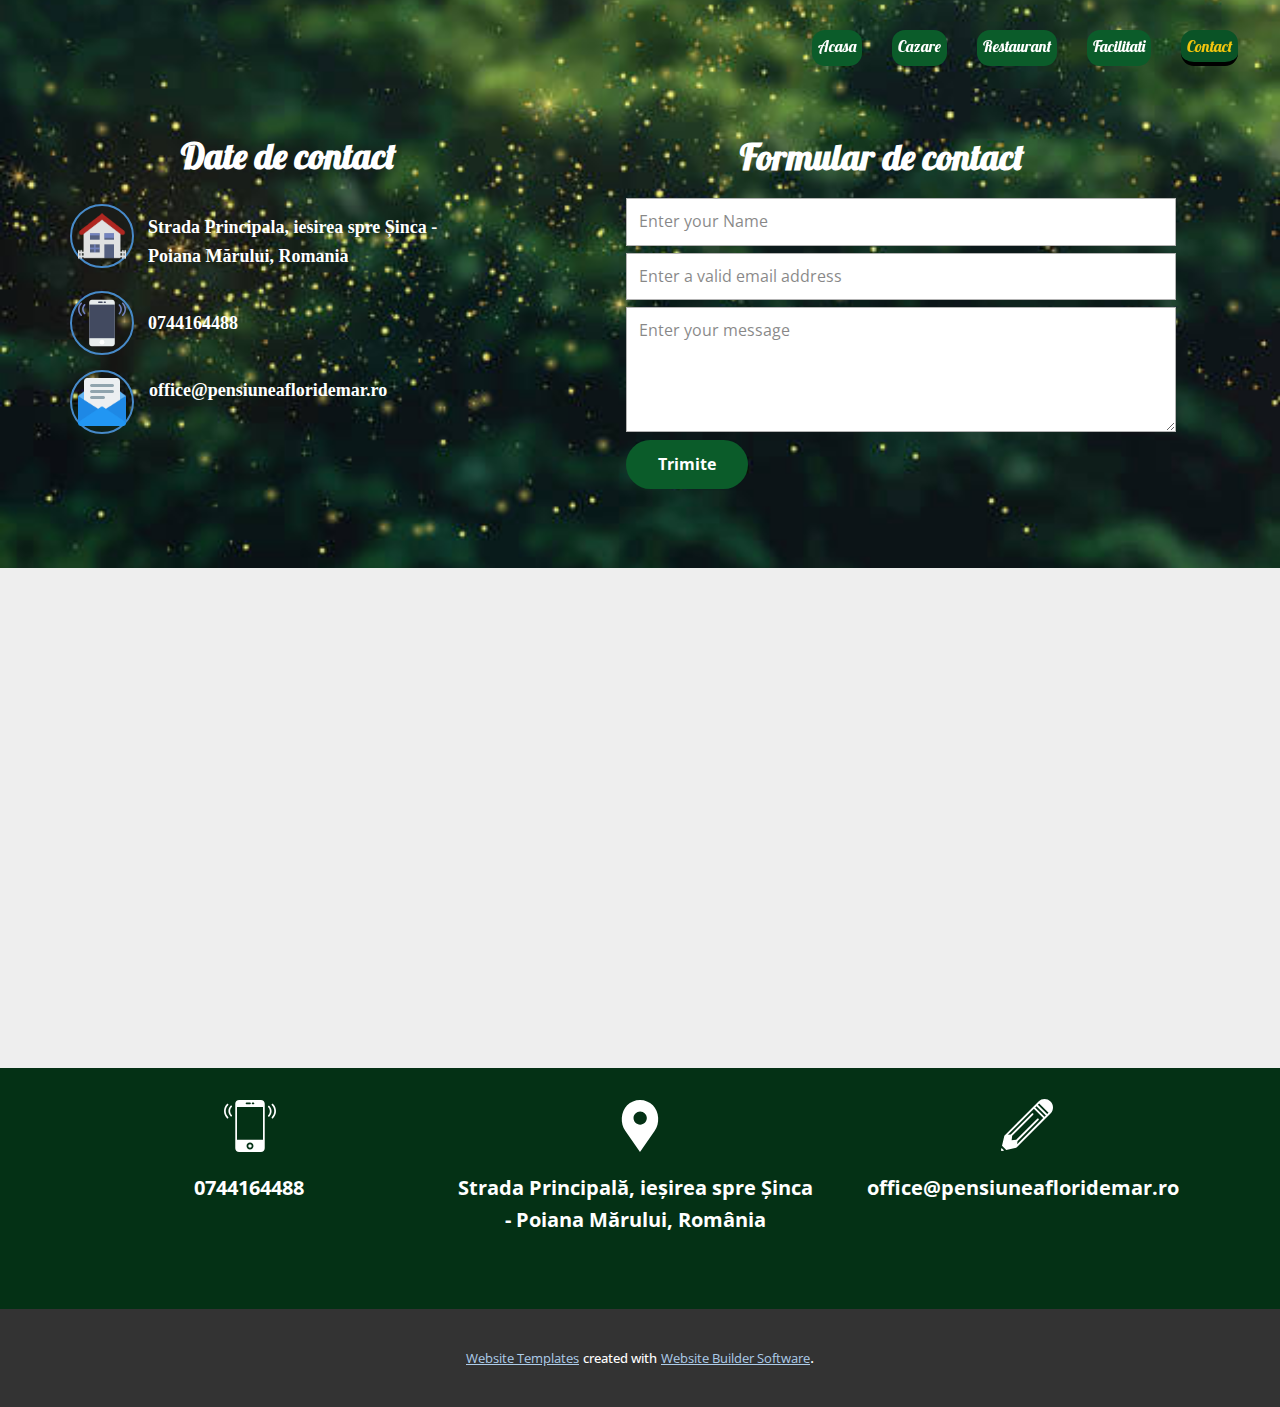
<file: Contact.html>
<!DOCTYPE html>
<html style="font-size: 16px;" lang="en"><head>
    <meta name="viewport" content="width=device-width, initial-scale=1.0">
    <meta charset="utf-8">
    <meta name="keywords" content="">
    <meta name="description" content="">
    <title>Contact</title>
    <link rel="stylesheet" href="nicepage.css" media="screen">
<link rel="stylesheet" href="Contact.css" media="screen">
    <script class="u-script" type="text/javascript" src="jquery.js" defer=""></script>
    <script class="u-script" type="text/javascript" src="nicepage.js" defer=""></script>
    <meta name="generator" content="Nicepage 5.2.4, nicepage.com">
    <meta name="referrer" content="origin">
    <link id="u-theme-google-font" rel="stylesheet" href="https://fonts.googleapis.com/css?family=Roboto:100,100i,300,300i,400,400i,500,500i,700,700i,900,900i|Open+Sans:300,300i,400,400i,500,500i,600,600i,700,700i,800,800i">
    <link id="u-page-google-font" rel="stylesheet" href="https://fonts.googleapis.com/css?family=Lobster:400">
    
    
    
    <script type="application/ld+json">{
		"@context": "http://schema.org",
		"@type": "Organization",
		"name": "PensiunaFlorideMar"
}</script>
    <meta name="theme-color" content="#478ac9">
    <meta property="og:title" content="Contact">
    <meta property="og:description" content="">
    <meta property="og:type" content="website">
  </head>
  <body class="u-body u-overlap u-xl-mode" data-lang="en"><header class="u-clearfix u-header u-sticky u-sticky-4a27" id="sec-2f26"><div class="u-clearfix u-sheet u-sheet-1">
        <nav class="u-menu u-menu-one-level u-offcanvas u-menu-1">
          <div class="menu-collapse u-custom-font u-font-lobster" style="font-size: 1rem; letter-spacing: 0px;">
            <a class="u-button-style u-custom-color u-custom-left-right-menu-spacing u-custom-padding-bottom u-custom-text-active-color u-custom-text-color u-custom-top-bottom-menu-spacing u-nav-link u-text-active-palette-1-base u-text-hover-palette-2-base" href="#">
              <svg class="u-svg-link" viewBox="0 0 24 24"><use xmlns:xlink="http://www.w3.org/1999/xlink" xlink:href="#menu-hamburger"></use></svg>
              <svg class="u-svg-content" version="1.1" id="menu-hamburger" viewBox="0 0 16 16" x="0px" y="0px" xmlns:xlink="http://www.w3.org/1999/xlink" xmlns="http://www.w3.org/2000/svg"><g><rect y="1" width="16" height="2"></rect><rect y="7" width="16" height="2"></rect><rect y="13" width="16" height="2"></rect>
</g></svg>
            </a>
          </div>
          <div class="u-custom-menu u-nav-container">
            <ul class="u-custom-font u-font-lobster u-nav u-spacing-30 u-unstyled u-nav-1"><li class="u-nav-item"><a class="u-border-4 u-border-active-black u-border-hover-black u-border-no-left u-border-no-right u-border-no-top u-button-style u-custom-color-1 u-nav-link u-radius-13 u-text-active-palette-3-base u-text-hover-palette-3-dark-2 u-text-white" href="Home.html" style="padding: 8px 6px;">Acasa</a>
</li><li class="u-nav-item"><a class="u-border-4 u-border-active-black u-border-hover-black u-border-no-left u-border-no-right u-border-no-top u-button-style u-custom-color-1 u-nav-link u-radius-13 u-text-active-palette-3-base u-text-hover-palette-3-dark-2 u-text-white" href="Cazare.html" style="padding: 8px 6px;">Cazare</a>
</li><li class="u-nav-item"><a class="u-border-4 u-border-active-black u-border-hover-black u-border-no-left u-border-no-right u-border-no-top u-button-style u-custom-color-1 u-nav-link u-radius-13 u-text-active-palette-3-base u-text-hover-palette-3-dark-2 u-text-white" href="Restaurant.html" style="padding: 8px 6px;">Restaurant</a>
</li><li class="u-nav-item"><a class="u-border-4 u-border-active-black u-border-hover-black u-border-no-left u-border-no-right u-border-no-top u-button-style u-custom-color-1 u-nav-link u-radius-13 u-text-active-palette-3-base u-text-hover-palette-3-dark-2 u-text-white" href="Facilitati.html" style="padding: 8px 6px;">Facilitati</a>
</li><li class="u-nav-item"><a class="u-border-4 u-border-active-black u-border-hover-black u-border-no-left u-border-no-right u-border-no-top u-button-style u-custom-color-1 u-nav-link u-radius-13 u-text-active-palette-3-base u-text-hover-palette-3-dark-2 u-text-white" href="Contact.html" style="padding: 8px 6px;">Contact</a>
</li></ul>
          </div>
          <div class="u-custom-menu u-nav-container-collapse">
            <div class="u-container-style u-grey-80 u-inner-container-layout u-opacity u-opacity-95 u-sidenav">
              <div class="u-inner-container-layout u-sidenav-overflow">
                <div class="u-menu-close"></div>
                <ul class="u-align-center u-custom-font u-font-lobster u-nav u-popupmenu-items u-unstyled u-nav-2"><li class="u-nav-item"><a class="u-button-style u-nav-link" href="Home.html">Acasa</a>
</li><li class="u-nav-item"><a class="u-button-style u-nav-link" href="Cazare.html">Cazare</a>
</li><li class="u-nav-item"><a class="u-button-style u-nav-link" href="Restaurant.html">Restaurant</a>
</li><li class="u-nav-item"><a class="u-button-style u-nav-link" href="Facilitati.html">Facilitati</a>
</li><li class="u-nav-item"><a class="u-button-style u-nav-link" href="Contact.html">Contact</a>
</li></ul>
              </div>
            </div>
            <div class="u-grey-60 u-menu-overlay u-opacity u-opacity-70"></div>
          </div>
        </nav>
      </div></header>
    <section class="u-clearfix u-image u-section-1" id="sec-f207" data-image-width="612" data-image-height="459">
      <div class="u-clearfix u-sheet u-sheet-1">
        <p class="u-custom-font u-font-lobster u-text u-text-body-alt-color u-text-1">Date ​de contact</p>
        <h2 class="u-align-center u-custom-font u-font-lobster u-text u-text-body-alt-color u-text-default u-text-2">Formula<span style="font-size: 1.5rem;"></span>r de contact
        </h2><span class="u-border-2 u-border-palette-1-base u-file-icon u-icon u-icon-circle u-icon-1"><img src="images/149064.png" alt=""></span>
        <div class="u-form u-form-1">
          <form action="https://forms.nicepagesrv.com/Form/Process" class="u-clearfix u-form-spacing-7 u-form-vertical u-inner-form" style="padding: 10px" source="email" name="form">
            <div class="u-form-group u-form-name u-label-none">
              <label for="name-3b9a" class="u-label">Name</label>
              <input type="text" placeholder="Enter your Name" id="name-3b9a" name="name" class="u-border-1 u-border-grey-30 u-input u-input-rectangle u-white" required="">
            </div>
            <div class="u-form-email u-form-group u-label-none">
              <label for="email-3b9a" class="u-label">Email</label>
              <input type="email" placeholder="Enter a valid email address" id="email-3b9a" name="email" class="u-border-1 u-border-grey-30 u-input u-input-rectangle u-white" required="">
            </div>
            <div class="u-form-group u-form-message u-label-none">
              <label for="message-3b9a" class="u-label">Message</label>
              <textarea placeholder="Enter your message" rows="4" cols="50" id="message-3b9a" name="message" class="u-border-1 u-border-grey-30 u-input u-input-rectangle u-white" required=""></textarea>
            </div>
            <div class="u-align-left u-form-group u-form-submit">
              <a href="#" class="u-border-2 u-border-hover-palette-3-light-1 u-btn u-btn-round u-btn-submit u-button-style u-custom-color-1 u-radius-32 u-btn-1">Trimite<br>
              </a>
              <input type="submit" value="submit" class="u-form-control-hidden">
            </div>
            <div class="u-form-send-message u-form-send-success"> Thank you! Your message has been sent. </div>
            <div class="u-form-send-error u-form-send-message"> Unable to send your message. Please fix errors then try again. </div>
            <input type="hidden" value="" name="recaptchaResponse">
            <input type="hidden" name="formServices" value="b2850b61227d84bbd98c37cad45d86a9">
          </form>
        </div>
        <p class="u-custom-font u-font-georgia u-text u-text-body-alt-color u-text-default u-text-3">Strada Principala, iesirea spre Șinca -<br>Poiana Mărului, Romania
        </p><span class="u-border-2 u-border-palette-1-base u-icon u-icon-circle u-text-palette-1-base u-icon-2"><svg class="u-svg-link" preserveAspectRatio="xMidYMin slice" viewBox="0 0 59.998 59.998" style=""><use xmlns:xlink="http://www.w3.org/1999/xlink" xlink:href="#svg-ea58"></use></svg><svg xmlns="http://www.w3.org/2000/svg" xmlns:xlink="http://www.w3.org/1999/xlink" version="1.1" xml:space="preserve" class="u-svg-content" viewBox="0 0 59.998 59.998" x="0px" y="0px" id="svg-ea58" style="enable-background:new 0 0 59.998 59.998;"><path style="fill:#E7ECED;" d="M42.594,58.999H17.404c-1.881,0-3.405-1.525-3.405-3.405V4.404c0-1.881,1.525-3.405,3.405-3.405
	h25.189c1.881,0,3.405,1.525,3.405,3.405v51.189C45.999,57.474,44.474,58.999,42.594,58.999z"></path><circle style="fill:#FFFFFF;" cx="29.999" cy="53.999" r="3"></circle><path style="fill:#424A60;" d="M29.999,4.999h-4c-0.553,0-1-0.447-1-1s0.447-1,1-1h4c0.553,0,1,0.447,1,1S30.552,4.999,29.999,4.999
	z"></path><path style="fill:#424A60;" d="M33.999,4.999h-1c-0.553,0-1-0.447-1-1s0.447-1,1-1h1c0.553,0,1,0.447,1,1S34.552,4.999,33.999,4.999
	z"></path><path style="fill:#7383BF;" d="M55.904,21.241c-0.256,0-0.512-0.098-0.707-0.293c-0.391-0.391-0.391-1.023,0-1.414
	c3.736-3.736,3.736-9.815,0-13.552c-0.391-0.391-0.391-1.023,0-1.414s1.023-0.391,1.414,0c4.516,4.516,4.516,11.864,0,16.38
	C56.416,21.144,56.16,21.241,55.904,21.241z"></path><path style="fill:#7383BF;" d="M51.693,19.241c-0.256,0-0.512-0.098-0.707-0.293c-0.391-0.391-0.391-1.023,0-1.414
	c1.237-1.236,1.918-2.884,1.918-4.638s-0.681-3.401-1.918-4.639c-0.391-0.391-0.391-1.023,0-1.414s1.023-0.391,1.414,0
	c1.615,1.614,2.504,3.765,2.504,6.053s-0.889,4.438-2.504,6.052C52.205,19.144,51.949,19.241,51.693,19.241z"></path><path style="fill:#7383BF;" d="M4.094,21.241c-0.256,0-0.512-0.098-0.707-0.293c-4.516-4.516-4.516-11.864,0-16.38
	c0.391-0.391,1.023-0.391,1.414,0s0.391,1.023,0,1.414c-3.736,3.736-3.736,9.815,0,13.552c0.391,0.391,0.391,1.023,0,1.414
	C4.605,21.144,4.35,21.241,4.094,21.241z"></path><path style="fill:#7383BF;" d="M8.305,18.966c-0.256,0-0.512-0.098-0.707-0.293c-1.615-1.614-2.504-3.765-2.504-6.053
	s0.889-4.438,2.504-6.052c0.391-0.391,1.023-0.391,1.414,0s0.391,1.023,0,1.414c-1.237,1.236-1.918,2.884-1.918,4.638
	s0.681,3.401,1.918,4.639c0.391,0.391,0.391,1.023,0,1.414C8.816,18.868,8.561,18.966,8.305,18.966z"></path><rect x="13.999" y="6.999" style="fill:#424A60;" width="32" height="42"></rect></svg></span>
        <p class="u-custom-font u-font-georgia u-text u-text-body-alt-color u-text-4">07441644<span style="font-weight: 700;"></span>88 
        </p><span class="u-border-2 u-border-palette-1-base u-file-icon u-icon u-icon-circle u-icon-3"><img src="images/726623.png" alt=""></span>
        <p class="u-custom-font u-font-georgia u-text u-text-5">
          <span style="font-weight: 700;" class="u-text-body-alt-color"> office@pensiuneafloridemar.ro</span>
        </p>
      </div>
    </section>
    <section class="u-clearfix u-grey-light-2 u-typography-custom-page-typography-12--Map u-section-2" id="sec-9a95">
      <div class="u-absolute-hcenter u-expanded u-grey-light-2 u-map">
        <div class="embed-responsive">
          <iframe class="embed-responsive-item" src="//maps.google.com/maps?output=embed&amp;q=Strada%20Principal%C3%84%20nr.%20277C%2C%20Poiana%20M%C4%83rului%20507160&amp;t=k" data-map="[base64]"></iframe>
        </div>
      </div>
    </section>
    
    
    <footer class="u-align-center u-clearfix u-custom-color-2 u-footer u-footer" id="sec-36e7"><div class="u-clearfix u-sheet u-sheet-1"><span class="u-icon u-icon-1"><svg class="u-svg-link" preserveAspectRatio="xMidYMin slice" viewBox="0 0 54.757 54.757" style=""><use xmlns:xlink="http://www.w3.org/1999/xlink" xlink:href="#svg-a69f"></use></svg><svg class="u-svg-content" viewBox="0 0 54.757 54.757" x="0px" y="0px" id="svg-a69f" style="enable-background:new 0 0 54.757 54.757;"><path d="M40.94,5.617C37.318,1.995,32.502,0,27.38,0c-5.123,0-9.938,1.995-13.56,5.617c-6.703,6.702-7.536,19.312-1.804,26.952
	L27.38,54.757L42.721,32.6C48.476,24.929,47.643,12.319,40.94,5.617z M27.557,26c-3.859,0-7-3.141-7-7s3.141-7,7-7s7,3.141,7,7
	S31.416,26,27.557,26z"></path></svg></span><span class="u-icon u-icon-2"><svg class="u-svg-link" preserveAspectRatio="xMidYMin slice" viewBox="0 0 60 60" style=""><use xmlns:xlink="http://www.w3.org/1999/xlink" xlink:href="#svg-5359"></use></svg><svg class="u-svg-content" viewBox="0 0 60 60" x="0px" y="0px" id="svg-5359" style="enable-background:new 0 0 60 60;"><g><path d="M56.612,4.569c-0.391-0.391-1.023-0.391-1.414,0s-0.391,1.023,0,1.414c3.736,3.736,3.736,9.815,0,13.552
		c-0.391,0.391-0.391,1.023,0,1.414c0.195,0.195,0.451,0.293,0.707,0.293s0.512-0.098,0.707-0.293
		C61.128,16.434,61.128,9.085,56.612,4.569z"></path><path d="M52.401,6.845c-0.391-0.391-1.023-0.391-1.414,0s-0.391,1.023,0,1.414c1.237,1.237,1.918,2.885,1.918,4.639
		s-0.681,3.401-1.918,4.638c-0.391,0.391-0.391,1.023,0,1.414c0.195,0.195,0.451,0.293,0.707,0.293s0.512-0.098,0.707-0.293
		c1.615-1.614,2.504-3.764,2.504-6.052S54.017,8.459,52.401,6.845z"></path><path d="M4.802,5.983c0.391-0.391,0.391-1.023,0-1.414s-1.023-0.391-1.414,0c-4.516,4.516-4.516,11.864,0,16.38
		c0.195,0.195,0.451,0.293,0.707,0.293s0.512-0.098,0.707-0.293c0.391-0.391,0.391-1.023,0-1.414
		C1.065,15.799,1.065,9.72,4.802,5.983z"></path><path d="M9.013,6.569c-0.391-0.391-1.023-0.391-1.414,0c-1.615,1.614-2.504,3.764-2.504,6.052s0.889,4.438,2.504,6.053
		c0.195,0.195,0.451,0.293,0.707,0.293s0.512-0.098,0.707-0.293c0.391-0.391,0.391-1.023,0-1.414
		c-1.237-1.237-1.918-2.885-1.918-4.639S7.775,9.22,9.013,7.983C9.403,7.593,9.403,6.96,9.013,6.569z"></path><circle cx="30" cy="53" r="2"></circle><path d="M42.595,0H17.405C14.976,0,13,1.977,13,4.405v51.189C13,58.023,14.976,60,17.405,60h25.189C45.024,60,47,58.023,47,55.595
		V4.405C47,1.977,45.024,0,42.595,0z M33,3h1c0.552,0,1,0.447,1,1s-0.448,1-1,1h-1c-0.552,0-1-0.447-1-1S32.448,3,33,3z M26,3h4
		c0.552,0,1,0.447,1,1s-0.448,1-1,1h-4c-0.552,0-1-0.447-1-1S25.448,3,26,3z M30,57c-2.206,0-4-1.794-4-4s1.794-4,4-4s4,1.794,4,4
		S32.206,57,30,57z M45,46H15V8h30V46z"></path>
</g></svg></span><span class="u-icon u-icon-3"><svg class="u-svg-link" preserveAspectRatio="xMidYMin slice" viewBox="0 0 55.25 55.25" style=""><use xmlns:xlink="http://www.w3.org/1999/xlink" xlink:href="#svg-7856"></use></svg><svg class="u-svg-content" viewBox="0 0 55.25 55.25" x="0px" y="0px" id="svg-7856" style="enable-background:new 0 0 55.25 55.25;"><g><path d="M0.523,51.933l-0.497,2.085c-0.016,0.067-0.02,0.135-0.022,0.202C0.004,54.234,0,54.246,0,54.259
		c0.001,0.114,0.026,0.225,0.065,0.332c0.009,0.025,0.019,0.047,0.03,0.071c0.049,0.107,0.11,0.21,0.196,0.296
		c0.095,0.095,0.207,0.168,0.328,0.218c0.121,0.05,0.25,0.075,0.379,0.075c0.077,0,0.155-0.009,0.231-0.027l2.086-0.497
		L0.523,51.933z"></path><path d="M52.618,2.631c-3.51-3.508-9.219-3.508-12.729,0L3.827,38.693C3.81,38.71,3.8,38.731,3.785,38.749
		c-0.021,0.024-0.039,0.05-0.058,0.076c-0.053,0.074-0.094,0.153-0.125,0.239c-0.009,0.026-0.022,0.049-0.029,0.075
		c-0.003,0.01-0.009,0.02-0.012,0.03l-2.495,10.48L5.6,54.182l10.48-2.495c0.027-0.006,0.051-0.021,0.077-0.03
		c0.034-0.011,0.066-0.024,0.099-0.039c0.072-0.033,0.139-0.074,0.201-0.123c0.024-0.019,0.049-0.033,0.072-0.054
		c0.008-0.008,0.018-0.012,0.026-0.02l36.063-36.063C56.127,11.85,56.127,6.14,52.618,2.631z M17.157,47.992l0.354-3.183
		L39.889,22.43c0.391-0.391,0.391-1.023,0-1.414s-1.023-0.391-1.414,0L16.097,43.395l-4.773,0.53l0.53-4.773l22.38-22.378
		c0.391-0.391,0.391-1.023,0-1.414s-1.023-0.391-1.414,0L10.44,37.738l-3.183,0.354L34.94,10.409l9.9,9.9L17.157,47.992z
		 M46.254,18.895l-9.9-9.9l1.414-1.414l9.9,9.9L46.254,18.895z M49.082,16.067l-9.9-9.9l1.415-1.415l9.9,9.9L49.082,16.067z"></path>
</g></svg></span>
        <div class="u-expanded-width u-list u-list-1">
          <div class="u-repeater u-repeater-1">
            <div class="u-align-center u-container-style u-list-item u-repeater-item">
              <div class="u-container-layout u-similar-container u-container-layout-1">
                <p class="u-custom-item u-text u-text-1">0744164488 </p>
              </div>
            </div>
            <div class="u-align-center u-container-style u-list-item u-repeater-item">
              <div class="u-container-layout u-similar-container u-container-layout-2">
                <p class="u-custom-item u-text u-text-2">Strada Principală, ieșirea spre Șinca<br>- Poiana Mărului, România
                </p>
              </div>
            </div>
            <div class="u-align-center u-container-style u-list-item u-repeater-item">
              <div class="u-container-layout u-similar-container u-container-layout-3">
                <p class="u-custom-item u-text u-text-3">
                  <span style="font-weight: 700;">office@pensiuneafloridemar.ro<span style="font-weight: 700;"></span>
                  </span>
                </p>
              </div>
            </div>
          </div>
        </div>
      </div></footer>
    <section class="u-backlink u-clearfix u-grey-80">
      <a class="u-link" href="https://nicepage.com/website-templates" target="_blank">
        <span>Website Templates</span>
      </a>
      <p class="u-text">
        <span>created with</span>
      </p>
      <a class="u-link" href="" target="_blank">
        <span>Website Builder Software</span>
      </a>. 
    </section>
  
</body></html>
</file>
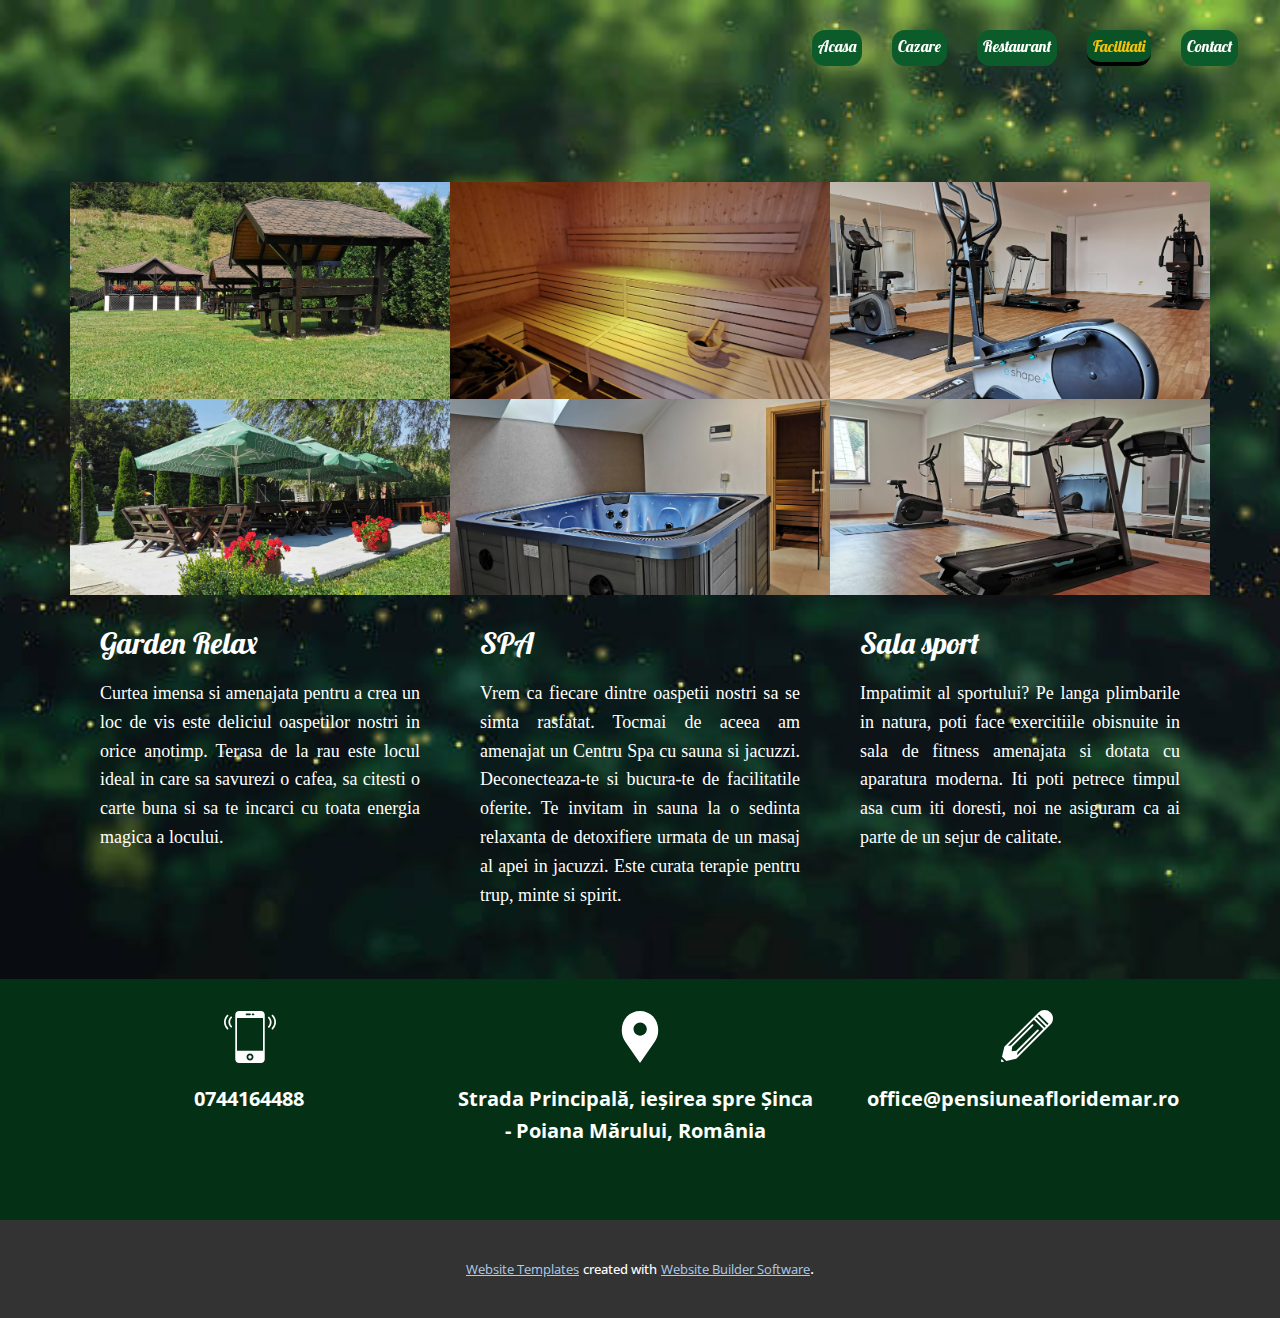
<file: Facilitati.html>
<!DOCTYPE html>
<html style="font-size: 16px;" lang="en"><head>
    <meta name="viewport" content="width=device-width, initial-scale=1.0">
    <meta charset="utf-8">
    <meta name="keywords" content="">
    <meta name="description" content="">
    <title>Facilitati</title>
    <link rel="stylesheet" href="nicepage.css" media="screen">
<link rel="stylesheet" href="Facilitati.css" media="screen">
    <script class="u-script" type="text/javascript" src="jquery.js" defer=""></script>
    <script class="u-script" type="text/javascript" src="nicepage.js" defer=""></script>
    <meta name="generator" content="Nicepage 5.2.4, nicepage.com">
    <link id="u-theme-google-font" rel="stylesheet" href="https://fonts.googleapis.com/css?family=Roboto:100,100i,300,300i,400,400i,500,500i,700,700i,900,900i|Open+Sans:300,300i,400,400i,500,500i,600,600i,700,700i,800,800i">
    <link id="u-page-google-font" rel="stylesheet" href="https://fonts.googleapis.com/css?family=Lobster:400">
    
    
    <script type="application/ld+json">{
		"@context": "http://schema.org",
		"@type": "Organization",
		"name": "PensiunaFlorideMar"
}</script>
    <meta name="theme-color" content="#478ac9">
    <meta property="og:title" content="Facilitati">
    <meta property="og:description" content="">
    <meta property="og:type" content="website">
  </head>
  <body class="u-body u-overlap u-xl-mode" data-lang="en"><header class="u-clearfix u-header u-sticky u-sticky-4a27" id="sec-2f26"><div class="u-clearfix u-sheet u-sheet-1">
        <nav class="u-menu u-menu-one-level u-offcanvas u-menu-1">
          <div class="menu-collapse u-custom-font u-font-lobster" style="font-size: 1rem; letter-spacing: 0px;">
            <a class="u-button-style u-custom-color u-custom-left-right-menu-spacing u-custom-padding-bottom u-custom-text-active-color u-custom-text-color u-custom-top-bottom-menu-spacing u-nav-link u-text-active-palette-1-base u-text-hover-palette-2-base" href="#">
              <svg class="u-svg-link" viewBox="0 0 24 24"><use xmlns:xlink="http://www.w3.org/1999/xlink" xlink:href="#menu-hamburger"></use></svg>
              <svg class="u-svg-content" version="1.1" id="menu-hamburger" viewBox="0 0 16 16" x="0px" y="0px" xmlns:xlink="http://www.w3.org/1999/xlink" xmlns="http://www.w3.org/2000/svg"><g><rect y="1" width="16" height="2"></rect><rect y="7" width="16" height="2"></rect><rect y="13" width="16" height="2"></rect>
</g></svg>
            </a>
          </div>
          <div class="u-custom-menu u-nav-container">
            <ul class="u-custom-font u-font-lobster u-nav u-spacing-30 u-unstyled u-nav-1"><li class="u-nav-item"><a class="u-border-4 u-border-active-black u-border-hover-black u-border-no-left u-border-no-right u-border-no-top u-button-style u-custom-color-1 u-nav-link u-radius-13 u-text-active-palette-3-base u-text-hover-palette-3-dark-2 u-text-white" href="Home.html" style="padding: 8px 6px;">Acasa</a>
</li><li class="u-nav-item"><a class="u-border-4 u-border-active-black u-border-hover-black u-border-no-left u-border-no-right u-border-no-top u-button-style u-custom-color-1 u-nav-link u-radius-13 u-text-active-palette-3-base u-text-hover-palette-3-dark-2 u-text-white" href="Cazare.html" style="padding: 8px 6px;">Cazare</a>
</li><li class="u-nav-item"><a class="u-border-4 u-border-active-black u-border-hover-black u-border-no-left u-border-no-right u-border-no-top u-button-style u-custom-color-1 u-nav-link u-radius-13 u-text-active-palette-3-base u-text-hover-palette-3-dark-2 u-text-white" href="Restaurant.html" style="padding: 8px 6px;">Restaurant</a>
</li><li class="u-nav-item"><a class="u-border-4 u-border-active-black u-border-hover-black u-border-no-left u-border-no-right u-border-no-top u-button-style u-custom-color-1 u-nav-link u-radius-13 u-text-active-palette-3-base u-text-hover-palette-3-dark-2 u-text-white" href="Facilitati.html" style="padding: 8px 6px;">Facilitati</a>
</li><li class="u-nav-item"><a class="u-border-4 u-border-active-black u-border-hover-black u-border-no-left u-border-no-right u-border-no-top u-button-style u-custom-color-1 u-nav-link u-radius-13 u-text-active-palette-3-base u-text-hover-palette-3-dark-2 u-text-white" href="Contact.html" style="padding: 8px 6px;">Contact</a>
</li></ul>
          </div>
          <div class="u-custom-menu u-nav-container-collapse">
            <div class="u-container-style u-grey-80 u-inner-container-layout u-opacity u-opacity-95 u-sidenav">
              <div class="u-inner-container-layout u-sidenav-overflow">
                <div class="u-menu-close"></div>
                <ul class="u-align-center u-custom-font u-font-lobster u-nav u-popupmenu-items u-unstyled u-nav-2"><li class="u-nav-item"><a class="u-button-style u-nav-link" href="Home.html">Acasa</a>
</li><li class="u-nav-item"><a class="u-button-style u-nav-link" href="Cazare.html">Cazare</a>
</li><li class="u-nav-item"><a class="u-button-style u-nav-link" href="Restaurant.html">Restaurant</a>
</li><li class="u-nav-item"><a class="u-button-style u-nav-link" href="Facilitati.html">Facilitati</a>
</li><li class="u-nav-item"><a class="u-button-style u-nav-link" href="Contact.html">Contact</a>
</li></ul>
              </div>
            </div>
            <div class="u-grey-60 u-menu-overlay u-opacity u-opacity-70"></div>
          </div>
        </nav>
      </div></header>
    <section class="u-clearfix u-image u-section-1" id="sec-69b3" data-image-width="612" data-image-height="459">
      <div class="u-clearfix u-sheet u-sheet-1">
        <div class="u-expanded-width u-list u-list-1">
          <div class="u-repeater u-repeater-1">
            <div class="u-container-style u-list-item u-repeater-item">
              <div class="u-container-layout u-similar-container u-container-layout-1">
                <img class="u-expanded-width u-image u-image-1" src="images/terasa.jpg" data-image-width="1920" data-image-height="1440">
                <img class="u-expanded-width u-image u-image-default u-image-2" src="images/terasa2.jpg" alt="" data-image-width="1920" data-image-height="1440">
                <h3 class="u-custom-font u-font-lobster u-text u-text-body-alt-color u-text-default u-text-1">Garden Relax</h3>
                <p class="u-align-justify u-custom-font u-font-georgia u-text u-text-body-alt-color u-text-2">Curtea imensa si amenajata pentru a crea un loc de vis este deliciul oaspetilor nostri in orice anotimp. Terasa de la rau este locul ideal in care sa savurezi o cafea, sa citesti o carte buna si sa te incarci cu toata energia magica a locului.</p>
              </div>
            </div>
            <div class="u-container-style u-list-item u-repeater-item">
              <div class="u-container-layout u-similar-container u-container-layout-2">
                <img class="u-expanded-width u-image u-image-3" src="images/spa2.jpg" data-image-width="1920" data-image-height="1440">
                <img class="u-expanded-width u-image u-image-default u-image-4" src="images/spa.jpg" alt="" data-image-width="1920" data-image-height="1440">
                <h3 class="u-custom-font u-font-lobster u-text u-text-body-alt-color u-text-default u-text-3">SPA</h3>
                <p class="u-align-justify u-custom-font u-font-georgia u-text u-text-body-alt-color u-text-4">Vrem ca fiecare dintre oaspetii nostri sa se simta rasfatat. Tocmai de aceea am amenajat un Centru Spa cu sauna si jacuzzi. Deconecteaza-te si bucura-te de facilitatile oferite. Te invitam in sauna la o sedinta relaxanta de detoxifiere urmata de un masaj al apei in jacuzzi. Este curata terapie pentru trup, minte si spirit.</p>
              </div>
            </div>
            <div class="u-container-style u-list-item u-repeater-item">
              <div class="u-container-layout u-similar-container u-container-layout-3">
                <img class="u-expanded-width u-image u-image-5" src="images/salasport.jpg" data-image-width="1920" data-image-height="1440">
                <img class="u-expanded-width u-image u-image-default u-image-6" src="images/sport.jpg" alt="" data-image-width="1920" data-image-height="1440">
                <h3 class="u-custom-font u-font-lobster u-text u-text-body-alt-color u-text-default u-text-5">Sala sport</h3>
                <p class="u-align-justify u-custom-font u-font-georgia u-text u-text-body-alt-color u-text-6">Impatimit al sportului? Pe langa plimbarile in natura, poti face exercitiile obisnuite in sala de fitness amenajata si dotata cu aparatura moderna. Iti poti petrece timpul asa cum iti doresti, noi ne asiguram ca ai parte de un sejur de calitate.</p>
              </div>
            </div>
          </div>
        </div>
      </div>
    </section>
    
    
    <footer class="u-align-center u-clearfix u-custom-color-2 u-footer u-footer" id="sec-36e7"><div class="u-clearfix u-sheet u-sheet-1"><span class="u-icon u-icon-1"><svg class="u-svg-link" preserveAspectRatio="xMidYMin slice" viewBox="0 0 54.757 54.757" style=""><use xmlns:xlink="http://www.w3.org/1999/xlink" xlink:href="#svg-a69f"></use></svg><svg class="u-svg-content" viewBox="0 0 54.757 54.757" x="0px" y="0px" id="svg-a69f" style="enable-background:new 0 0 54.757 54.757;"><path d="M40.94,5.617C37.318,1.995,32.502,0,27.38,0c-5.123,0-9.938,1.995-13.56,5.617c-6.703,6.702-7.536,19.312-1.804,26.952
	L27.38,54.757L42.721,32.6C48.476,24.929,47.643,12.319,40.94,5.617z M27.557,26c-3.859,0-7-3.141-7-7s3.141-7,7-7s7,3.141,7,7
	S31.416,26,27.557,26z"></path></svg></span><span class="u-icon u-icon-2"><svg class="u-svg-link" preserveAspectRatio="xMidYMin slice" viewBox="0 0 60 60" style=""><use xmlns:xlink="http://www.w3.org/1999/xlink" xlink:href="#svg-5359"></use></svg><svg class="u-svg-content" viewBox="0 0 60 60" x="0px" y="0px" id="svg-5359" style="enable-background:new 0 0 60 60;"><g><path d="M56.612,4.569c-0.391-0.391-1.023-0.391-1.414,0s-0.391,1.023,0,1.414c3.736,3.736,3.736,9.815,0,13.552
		c-0.391,0.391-0.391,1.023,0,1.414c0.195,0.195,0.451,0.293,0.707,0.293s0.512-0.098,0.707-0.293
		C61.128,16.434,61.128,9.085,56.612,4.569z"></path><path d="M52.401,6.845c-0.391-0.391-1.023-0.391-1.414,0s-0.391,1.023,0,1.414c1.237,1.237,1.918,2.885,1.918,4.639
		s-0.681,3.401-1.918,4.638c-0.391,0.391-0.391,1.023,0,1.414c0.195,0.195,0.451,0.293,0.707,0.293s0.512-0.098,0.707-0.293
		c1.615-1.614,2.504-3.764,2.504-6.052S54.017,8.459,52.401,6.845z"></path><path d="M4.802,5.983c0.391-0.391,0.391-1.023,0-1.414s-1.023-0.391-1.414,0c-4.516,4.516-4.516,11.864,0,16.38
		c0.195,0.195,0.451,0.293,0.707,0.293s0.512-0.098,0.707-0.293c0.391-0.391,0.391-1.023,0-1.414
		C1.065,15.799,1.065,9.72,4.802,5.983z"></path><path d="M9.013,6.569c-0.391-0.391-1.023-0.391-1.414,0c-1.615,1.614-2.504,3.764-2.504,6.052s0.889,4.438,2.504,6.053
		c0.195,0.195,0.451,0.293,0.707,0.293s0.512-0.098,0.707-0.293c0.391-0.391,0.391-1.023,0-1.414
		c-1.237-1.237-1.918-2.885-1.918-4.639S7.775,9.22,9.013,7.983C9.403,7.593,9.403,6.96,9.013,6.569z"></path><circle cx="30" cy="53" r="2"></circle><path d="M42.595,0H17.405C14.976,0,13,1.977,13,4.405v51.189C13,58.023,14.976,60,17.405,60h25.189C45.024,60,47,58.023,47,55.595
		V4.405C47,1.977,45.024,0,42.595,0z M33,3h1c0.552,0,1,0.447,1,1s-0.448,1-1,1h-1c-0.552,0-1-0.447-1-1S32.448,3,33,3z M26,3h4
		c0.552,0,1,0.447,1,1s-0.448,1-1,1h-4c-0.552,0-1-0.447-1-1S25.448,3,26,3z M30,57c-2.206,0-4-1.794-4-4s1.794-4,4-4s4,1.794,4,4
		S32.206,57,30,57z M45,46H15V8h30V46z"></path>
</g></svg></span><span class="u-icon u-icon-3"><svg class="u-svg-link" preserveAspectRatio="xMidYMin slice" viewBox="0 0 55.25 55.25" style=""><use xmlns:xlink="http://www.w3.org/1999/xlink" xlink:href="#svg-7856"></use></svg><svg class="u-svg-content" viewBox="0 0 55.25 55.25" x="0px" y="0px" id="svg-7856" style="enable-background:new 0 0 55.25 55.25;"><g><path d="M0.523,51.933l-0.497,2.085c-0.016,0.067-0.02,0.135-0.022,0.202C0.004,54.234,0,54.246,0,54.259
		c0.001,0.114,0.026,0.225,0.065,0.332c0.009,0.025,0.019,0.047,0.03,0.071c0.049,0.107,0.11,0.21,0.196,0.296
		c0.095,0.095,0.207,0.168,0.328,0.218c0.121,0.05,0.25,0.075,0.379,0.075c0.077,0,0.155-0.009,0.231-0.027l2.086-0.497
		L0.523,51.933z"></path><path d="M52.618,2.631c-3.51-3.508-9.219-3.508-12.729,0L3.827,38.693C3.81,38.71,3.8,38.731,3.785,38.749
		c-0.021,0.024-0.039,0.05-0.058,0.076c-0.053,0.074-0.094,0.153-0.125,0.239c-0.009,0.026-0.022,0.049-0.029,0.075
		c-0.003,0.01-0.009,0.02-0.012,0.03l-2.495,10.48L5.6,54.182l10.48-2.495c0.027-0.006,0.051-0.021,0.077-0.03
		c0.034-0.011,0.066-0.024,0.099-0.039c0.072-0.033,0.139-0.074,0.201-0.123c0.024-0.019,0.049-0.033,0.072-0.054
		c0.008-0.008,0.018-0.012,0.026-0.02l36.063-36.063C56.127,11.85,56.127,6.14,52.618,2.631z M17.157,47.992l0.354-3.183
		L39.889,22.43c0.391-0.391,0.391-1.023,0-1.414s-1.023-0.391-1.414,0L16.097,43.395l-4.773,0.53l0.53-4.773l22.38-22.378
		c0.391-0.391,0.391-1.023,0-1.414s-1.023-0.391-1.414,0L10.44,37.738l-3.183,0.354L34.94,10.409l9.9,9.9L17.157,47.992z
		 M46.254,18.895l-9.9-9.9l1.414-1.414l9.9,9.9L46.254,18.895z M49.082,16.067l-9.9-9.9l1.415-1.415l9.9,9.9L49.082,16.067z"></path>
</g></svg></span>
        <div class="u-expanded-width u-list u-list-1">
          <div class="u-repeater u-repeater-1">
            <div class="u-align-center u-container-style u-list-item u-repeater-item">
              <div class="u-container-layout u-similar-container u-container-layout-1">
                <p class="u-custom-item u-text u-text-1">0744164488 </p>
              </div>
            </div>
            <div class="u-align-center u-container-style u-list-item u-repeater-item">
              <div class="u-container-layout u-similar-container u-container-layout-2">
                <p class="u-custom-item u-text u-text-2">Strada Principală, ieșirea spre Șinca<br>- Poiana Mărului, România
                </p>
              </div>
            </div>
            <div class="u-align-center u-container-style u-list-item u-repeater-item">
              <div class="u-container-layout u-similar-container u-container-layout-3">
                <p class="u-custom-item u-text u-text-3">
                  <span style="font-weight: 700;">office@pensiuneafloridemar.ro<span style="font-weight: 700;"></span>
                  </span>
                </p>
              </div>
            </div>
          </div>
        </div>
      </div></footer>
    <section class="u-backlink u-clearfix u-grey-80">
      <a class="u-link" href="https://nicepage.com/website-templates" target="_blank">
        <span>Website Templates</span>
      </a>
      <p class="u-text">
        <span>created with</span>
      </p>
      <a class="u-link" href="" target="_blank">
        <span>Website Builder Software</span>
      </a>. 
    </section>
  
</body></html>
</file>
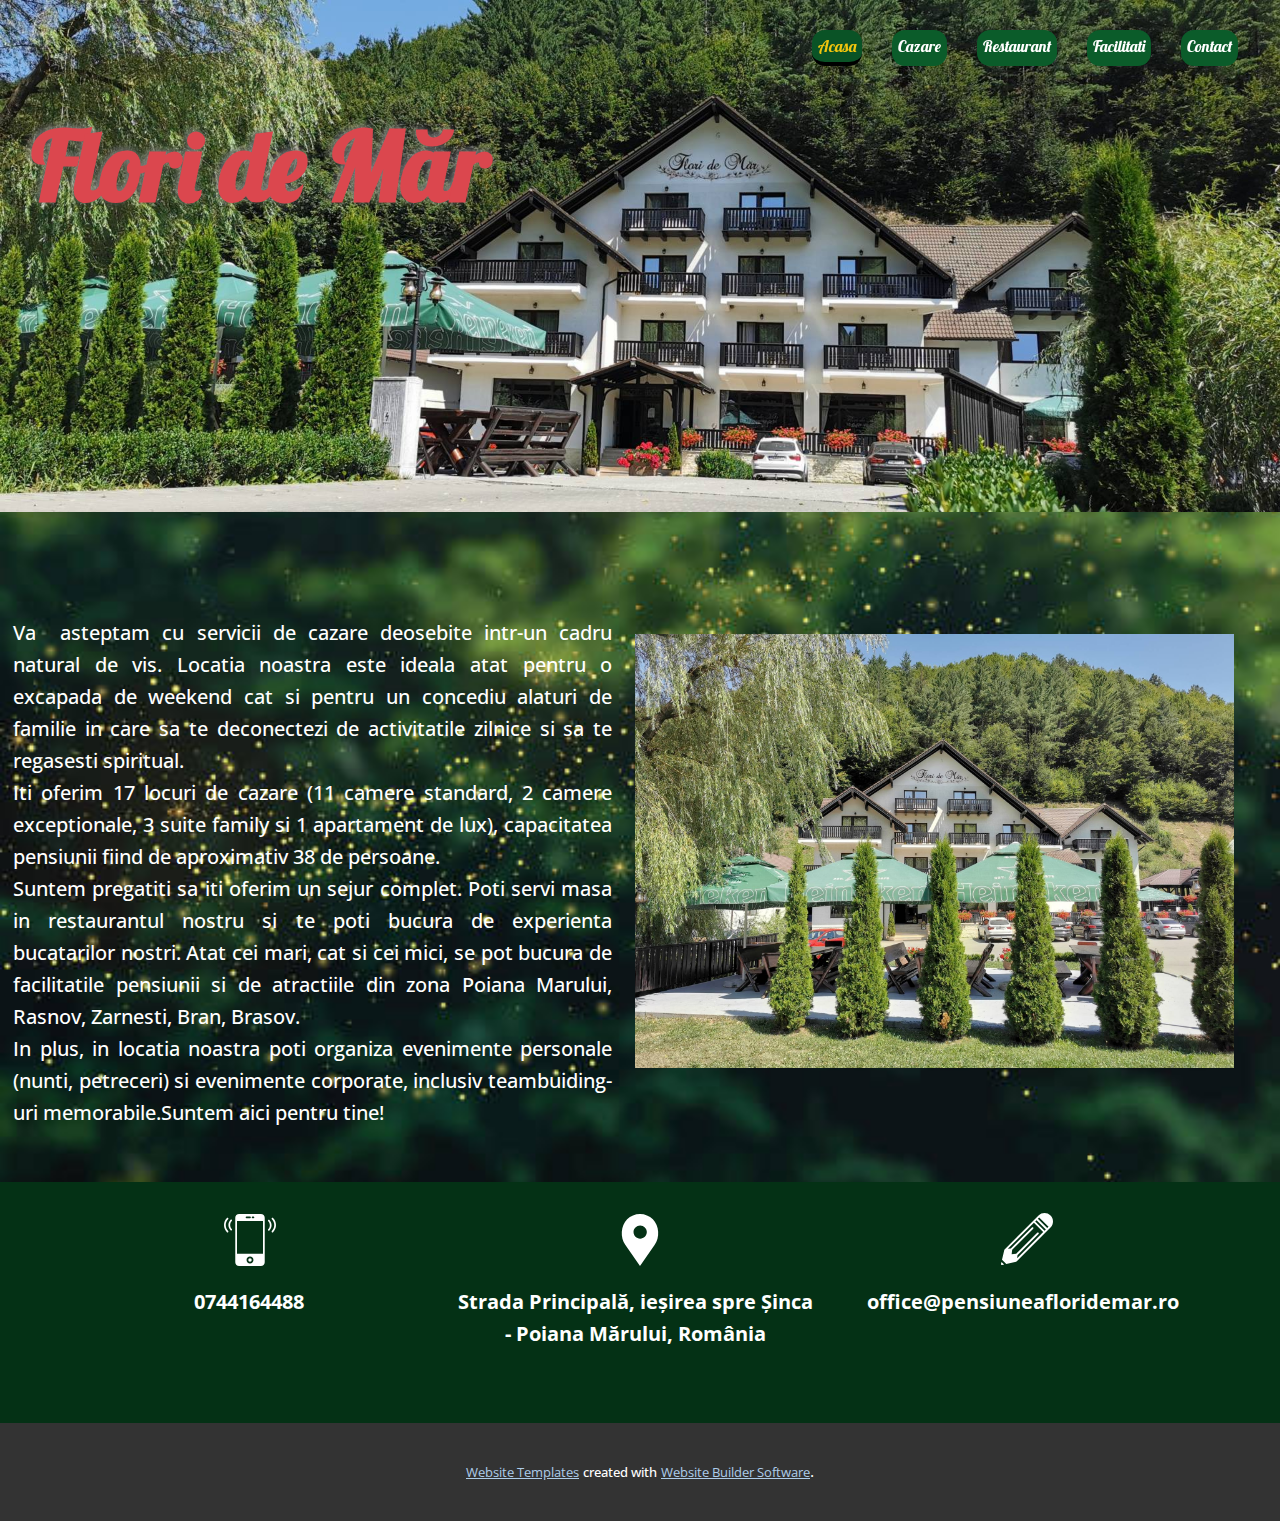
<file: Home.html>
<!DOCTYPE html>
<html style="font-size: 16px;" lang="en"><head>
    <meta name="viewport" content="width=device-width, initial-scale=1.0">
    <meta charset="utf-8">
    <meta name="keywords" content="​Flori de Măr">
    <meta name="description" content="">
    <title>Home</title>
    <link rel="stylesheet" href="nicepage.css" media="screen">
<link rel="stylesheet" href="Home.css" media="screen">
    <script class="u-script" type="text/javascript" src="jquery.js" defer=""></script>
    <script class="u-script" type="text/javascript" src="nicepage.js" defer=""></script>
    <meta name="generator" content="Nicepage 5.2.4, nicepage.com">
    <link id="u-theme-google-font" rel="stylesheet" href="https://fonts.googleapis.com/css?family=Roboto:100,100i,300,300i,400,400i,500,500i,700,700i,900,900i|Open+Sans:300,300i,400,400i,500,500i,600,600i,700,700i,800,800i">
    <link id="u-page-google-font" rel="stylesheet" href="https://fonts.googleapis.com/css?family=Lobster:400">
    
    
    
    <script type="application/ld+json">{
		"@context": "http://schema.org",
		"@type": "Organization",
		"name": "PensiunaFlorideMar"
}</script>
    <meta name="theme-color" content="#478ac9">
    <meta property="og:title" content="Home">
    <meta property="og:description" content="">
    <meta property="og:type" content="website">
  </head>
  <body class="u-body u-overlap u-xl-mode" data-lang="en"><header class="u-clearfix u-header u-sticky u-sticky-4a27" id="sec-2f26"><div class="u-clearfix u-sheet u-sheet-1">
        <nav class="u-menu u-menu-one-level u-offcanvas u-menu-1">
          <div class="menu-collapse u-custom-font u-font-lobster" style="font-size: 1rem; letter-spacing: 0px;">
            <a class="u-button-style u-custom-color u-custom-left-right-menu-spacing u-custom-padding-bottom u-custom-text-active-color u-custom-text-color u-custom-top-bottom-menu-spacing u-nav-link u-text-active-palette-1-base u-text-hover-palette-2-base" href="#">
              <svg class="u-svg-link" viewBox="0 0 24 24"><use xmlns:xlink="http://www.w3.org/1999/xlink" xlink:href="#menu-hamburger"></use></svg>
              <svg class="u-svg-content" version="1.1" id="menu-hamburger" viewBox="0 0 16 16" x="0px" y="0px" xmlns:xlink="http://www.w3.org/1999/xlink" xmlns="http://www.w3.org/2000/svg"><g><rect y="1" width="16" height="2"></rect><rect y="7" width="16" height="2"></rect><rect y="13" width="16" height="2"></rect>
</g></svg>
            </a>
          </div>
          <div class="u-custom-menu u-nav-container">
            <ul class="u-custom-font u-font-lobster u-nav u-spacing-30 u-unstyled u-nav-1"><li class="u-nav-item"><a class="u-border-4 u-border-active-black u-border-hover-black u-border-no-left u-border-no-right u-border-no-top u-button-style u-custom-color-1 u-nav-link u-radius-13 u-text-active-palette-3-base u-text-hover-palette-3-dark-2 u-text-white" href="Home.html" style="padding: 8px 6px;">Acasa</a>
</li><li class="u-nav-item"><a class="u-border-4 u-border-active-black u-border-hover-black u-border-no-left u-border-no-right u-border-no-top u-button-style u-custom-color-1 u-nav-link u-radius-13 u-text-active-palette-3-base u-text-hover-palette-3-dark-2 u-text-white" href="Cazare.html" style="padding: 8px 6px;">Cazare</a>
</li><li class="u-nav-item"><a class="u-border-4 u-border-active-black u-border-hover-black u-border-no-left u-border-no-right u-border-no-top u-button-style u-custom-color-1 u-nav-link u-radius-13 u-text-active-palette-3-base u-text-hover-palette-3-dark-2 u-text-white" href="Restaurant.html" style="padding: 8px 6px;">Restaurant</a>
</li><li class="u-nav-item"><a class="u-border-4 u-border-active-black u-border-hover-black u-border-no-left u-border-no-right u-border-no-top u-button-style u-custom-color-1 u-nav-link u-radius-13 u-text-active-palette-3-base u-text-hover-palette-3-dark-2 u-text-white" href="Facilitati.html" style="padding: 8px 6px;">Facilitati</a>
</li><li class="u-nav-item"><a class="u-border-4 u-border-active-black u-border-hover-black u-border-no-left u-border-no-right u-border-no-top u-button-style u-custom-color-1 u-nav-link u-radius-13 u-text-active-palette-3-base u-text-hover-palette-3-dark-2 u-text-white" href="Contact.html" style="padding: 8px 6px;">Contact</a>
</li></ul>
          </div>
          <div class="u-custom-menu u-nav-container-collapse">
            <div class="u-container-style u-grey-80 u-inner-container-layout u-opacity u-opacity-95 u-sidenav">
              <div class="u-inner-container-layout u-sidenav-overflow">
                <div class="u-menu-close"></div>
                <ul class="u-align-center u-custom-font u-font-lobster u-nav u-popupmenu-items u-unstyled u-nav-2"><li class="u-nav-item"><a class="u-button-style u-nav-link" href="Home.html">Acasa</a>
</li><li class="u-nav-item"><a class="u-button-style u-nav-link" href="Cazare.html">Cazare</a>
</li><li class="u-nav-item"><a class="u-button-style u-nav-link" href="Restaurant.html">Restaurant</a>
</li><li class="u-nav-item"><a class="u-button-style u-nav-link" href="Facilitati.html">Facilitati</a>
</li><li class="u-nav-item"><a class="u-button-style u-nav-link" href="Contact.html">Contact</a>
</li></ul>
              </div>
            </div>
            <div class="u-grey-60 u-menu-overlay u-opacity u-opacity-70"></div>
          </div>
        </nav>
      </div></header>
    <section class="u-clearfix u-image u-section-1" id="sec-0594" data-image-width="1920" data-image-height="1440">
      <div class="u-clearfix u-sheet u-sheet-1">
        <h1 class="u-custom-font u-font-lobster u-text u-text-custom-color-3 u-text-default u-title u-text-1" data-animation-name="pulse" data-animation-duration="7000" data-animation-direction="" data-animation-delay="1000"> Flori de Măr</h1>
      </div>
    </section>
    <section class="u-clearfix u-image u-section-2" id="sec-1799" data-image-width="612" data-image-height="459">
      <div class="u-clearfix u-gutter-0 u-layout-wrap u-layout-wrap-1">
        <div class="u-layout" style="">
          <div class="u-layout-row" style="">
            <div class="u-align-justify u-container-style u-layout-cell u-left-cell u-opacity u-opacity-0 u-palette-4-light-2 u-size-31 u-size-xs-60 u-layout-cell-1" src="">
              <div class="u-container-layout u-valign-bottom u-container-layout-1">
                <p class="u-text u-text-1">
                  <span class="u-text-body-alt-color">Va&nbsp;</span>
                  <span class="u-text-white">
                    <span class="u-text-body-alt-color">a</span>steptam cu servicii de cazare deosebite intr-un cadru natural de vis.&nbsp;Locatia noastra este ideala atat pentru o excapada de weekend cat si pentru un concediu alaturi de familie in care sa te deconectezi de activitatile zilnice si sa te regasesti spiritual.<br>Iti oferim 17 locuri de cazare (11 camere standard, 2 camere exceptionale, 3 suite family si 1 apartament de lux), capacitatea pensiunii fiind de aproximativ 38 de persoane.<br>Suntem pregatiti sa iti oferim un sejur complet. Poti servi masa in restaurantul nostru si te poti bucura de experienta bucatarilor nostri. Atat cei mari, cat si cei mici, se pot bucura de facilitatile pensiunii si de atractiile&nbsp;din zona Poiana Marului, Rasnov, Zarnesti, Bran, Brasov.<br>In plus, in locatia noastra poti organiza evenimente personale (nunti, petreceri) si evenimente corporate, inclusiv teambuiding-uri memorabile.Suntem aici pentru tine!
                  </span>
                </p>
              </div>
            </div>
            <div class="u-align-center u-container-style u-layout-cell u-right-cell u-size-29 u-size-xs-60 u-layout-cell-2" src="">
              <div class="u-container-layout u-container-layout-2" src="">
                <img class="u-image u-image-1" src="images/IMG_20210817_125213.jpg" data-image-width="1920" data-image-height="1440">
              </div>
            </div>
          </div>
        </div>
      </div>
    </section>
    
    
    <footer class="u-align-center u-clearfix u-custom-color-2 u-footer u-footer" id="sec-36e7"><div class="u-clearfix u-sheet u-sheet-1"><span class="u-icon u-icon-1"><svg class="u-svg-link" preserveAspectRatio="xMidYMin slice" viewBox="0 0 54.757 54.757" style=""><use xmlns:xlink="http://www.w3.org/1999/xlink" xlink:href="#svg-a69f"></use></svg><svg class="u-svg-content" viewBox="0 0 54.757 54.757" x="0px" y="0px" id="svg-a69f" style="enable-background:new 0 0 54.757 54.757;"><path d="M40.94,5.617C37.318,1.995,32.502,0,27.38,0c-5.123,0-9.938,1.995-13.56,5.617c-6.703,6.702-7.536,19.312-1.804,26.952
	L27.38,54.757L42.721,32.6C48.476,24.929,47.643,12.319,40.94,5.617z M27.557,26c-3.859,0-7-3.141-7-7s3.141-7,7-7s7,3.141,7,7
	S31.416,26,27.557,26z"></path></svg></span><span class="u-icon u-icon-2"><svg class="u-svg-link" preserveAspectRatio="xMidYMin slice" viewBox="0 0 60 60" style=""><use xmlns:xlink="http://www.w3.org/1999/xlink" xlink:href="#svg-5359"></use></svg><svg class="u-svg-content" viewBox="0 0 60 60" x="0px" y="0px" id="svg-5359" style="enable-background:new 0 0 60 60;"><g><path d="M56.612,4.569c-0.391-0.391-1.023-0.391-1.414,0s-0.391,1.023,0,1.414c3.736,3.736,3.736,9.815,0,13.552
		c-0.391,0.391-0.391,1.023,0,1.414c0.195,0.195,0.451,0.293,0.707,0.293s0.512-0.098,0.707-0.293
		C61.128,16.434,61.128,9.085,56.612,4.569z"></path><path d="M52.401,6.845c-0.391-0.391-1.023-0.391-1.414,0s-0.391,1.023,0,1.414c1.237,1.237,1.918,2.885,1.918,4.639
		s-0.681,3.401-1.918,4.638c-0.391,0.391-0.391,1.023,0,1.414c0.195,0.195,0.451,0.293,0.707,0.293s0.512-0.098,0.707-0.293
		c1.615-1.614,2.504-3.764,2.504-6.052S54.017,8.459,52.401,6.845z"></path><path d="M4.802,5.983c0.391-0.391,0.391-1.023,0-1.414s-1.023-0.391-1.414,0c-4.516,4.516-4.516,11.864,0,16.38
		c0.195,0.195,0.451,0.293,0.707,0.293s0.512-0.098,0.707-0.293c0.391-0.391,0.391-1.023,0-1.414
		C1.065,15.799,1.065,9.72,4.802,5.983z"></path><path d="M9.013,6.569c-0.391-0.391-1.023-0.391-1.414,0c-1.615,1.614-2.504,3.764-2.504,6.052s0.889,4.438,2.504,6.053
		c0.195,0.195,0.451,0.293,0.707,0.293s0.512-0.098,0.707-0.293c0.391-0.391,0.391-1.023,0-1.414
		c-1.237-1.237-1.918-2.885-1.918-4.639S7.775,9.22,9.013,7.983C9.403,7.593,9.403,6.96,9.013,6.569z"></path><circle cx="30" cy="53" r="2"></circle><path d="M42.595,0H17.405C14.976,0,13,1.977,13,4.405v51.189C13,58.023,14.976,60,17.405,60h25.189C45.024,60,47,58.023,47,55.595
		V4.405C47,1.977,45.024,0,42.595,0z M33,3h1c0.552,0,1,0.447,1,1s-0.448,1-1,1h-1c-0.552,0-1-0.447-1-1S32.448,3,33,3z M26,3h4
		c0.552,0,1,0.447,1,1s-0.448,1-1,1h-4c-0.552,0-1-0.447-1-1S25.448,3,26,3z M30,57c-2.206,0-4-1.794-4-4s1.794-4,4-4s4,1.794,4,4
		S32.206,57,30,57z M45,46H15V8h30V46z"></path>
</g></svg></span><span class="u-icon u-icon-3"><svg class="u-svg-link" preserveAspectRatio="xMidYMin slice" viewBox="0 0 55.25 55.25" style=""><use xmlns:xlink="http://www.w3.org/1999/xlink" xlink:href="#svg-7856"></use></svg><svg class="u-svg-content" viewBox="0 0 55.25 55.25" x="0px" y="0px" id="svg-7856" style="enable-background:new 0 0 55.25 55.25;"><g><path d="M0.523,51.933l-0.497,2.085c-0.016,0.067-0.02,0.135-0.022,0.202C0.004,54.234,0,54.246,0,54.259
		c0.001,0.114,0.026,0.225,0.065,0.332c0.009,0.025,0.019,0.047,0.03,0.071c0.049,0.107,0.11,0.21,0.196,0.296
		c0.095,0.095,0.207,0.168,0.328,0.218c0.121,0.05,0.25,0.075,0.379,0.075c0.077,0,0.155-0.009,0.231-0.027l2.086-0.497
		L0.523,51.933z"></path><path d="M52.618,2.631c-3.51-3.508-9.219-3.508-12.729,0L3.827,38.693C3.81,38.71,3.8,38.731,3.785,38.749
		c-0.021,0.024-0.039,0.05-0.058,0.076c-0.053,0.074-0.094,0.153-0.125,0.239c-0.009,0.026-0.022,0.049-0.029,0.075
		c-0.003,0.01-0.009,0.02-0.012,0.03l-2.495,10.48L5.6,54.182l10.48-2.495c0.027-0.006,0.051-0.021,0.077-0.03
		c0.034-0.011,0.066-0.024,0.099-0.039c0.072-0.033,0.139-0.074,0.201-0.123c0.024-0.019,0.049-0.033,0.072-0.054
		c0.008-0.008,0.018-0.012,0.026-0.02l36.063-36.063C56.127,11.85,56.127,6.14,52.618,2.631z M17.157,47.992l0.354-3.183
		L39.889,22.43c0.391-0.391,0.391-1.023,0-1.414s-1.023-0.391-1.414,0L16.097,43.395l-4.773,0.53l0.53-4.773l22.38-22.378
		c0.391-0.391,0.391-1.023,0-1.414s-1.023-0.391-1.414,0L10.44,37.738l-3.183,0.354L34.94,10.409l9.9,9.9L17.157,47.992z
		 M46.254,18.895l-9.9-9.9l1.414-1.414l9.9,9.9L46.254,18.895z M49.082,16.067l-9.9-9.9l1.415-1.415l9.9,9.9L49.082,16.067z"></path>
</g></svg></span>
        <div class="u-expanded-width u-list u-list-1">
          <div class="u-repeater u-repeater-1">
            <div class="u-align-center u-container-style u-list-item u-repeater-item">
              <div class="u-container-layout u-similar-container u-container-layout-1">
                <p class="u-custom-item u-text u-text-1">0744164488 </p>
              </div>
            </div>
            <div class="u-align-center u-container-style u-list-item u-repeater-item">
              <div class="u-container-layout u-similar-container u-container-layout-2">
                <p class="u-custom-item u-text u-text-2">Strada Principală, ieșirea spre Șinca<br>- Poiana Mărului, România
                </p>
              </div>
            </div>
            <div class="u-align-center u-container-style u-list-item u-repeater-item">
              <div class="u-container-layout u-similar-container u-container-layout-3">
                <p class="u-custom-item u-text u-text-3">
                  <span style="font-weight: 700;">office@pensiuneafloridemar.ro<span style="font-weight: 700;"></span>
                  </span>
                </p>
              </div>
            </div>
          </div>
        </div>
      </div></footer>
    <section class="u-backlink u-clearfix u-grey-80">
      <a class="u-link" href="https://nicepage.com/website-templates" target="_blank">
        <span>Website Templates</span>
      </a>
      <p class="u-text">
        <span>created with</span>
      </p>
      <a class="u-link" href="" target="_blank">
        <span>Website Builder Software</span>
      </a>. 
    </section>
  
</body></html>
</file>
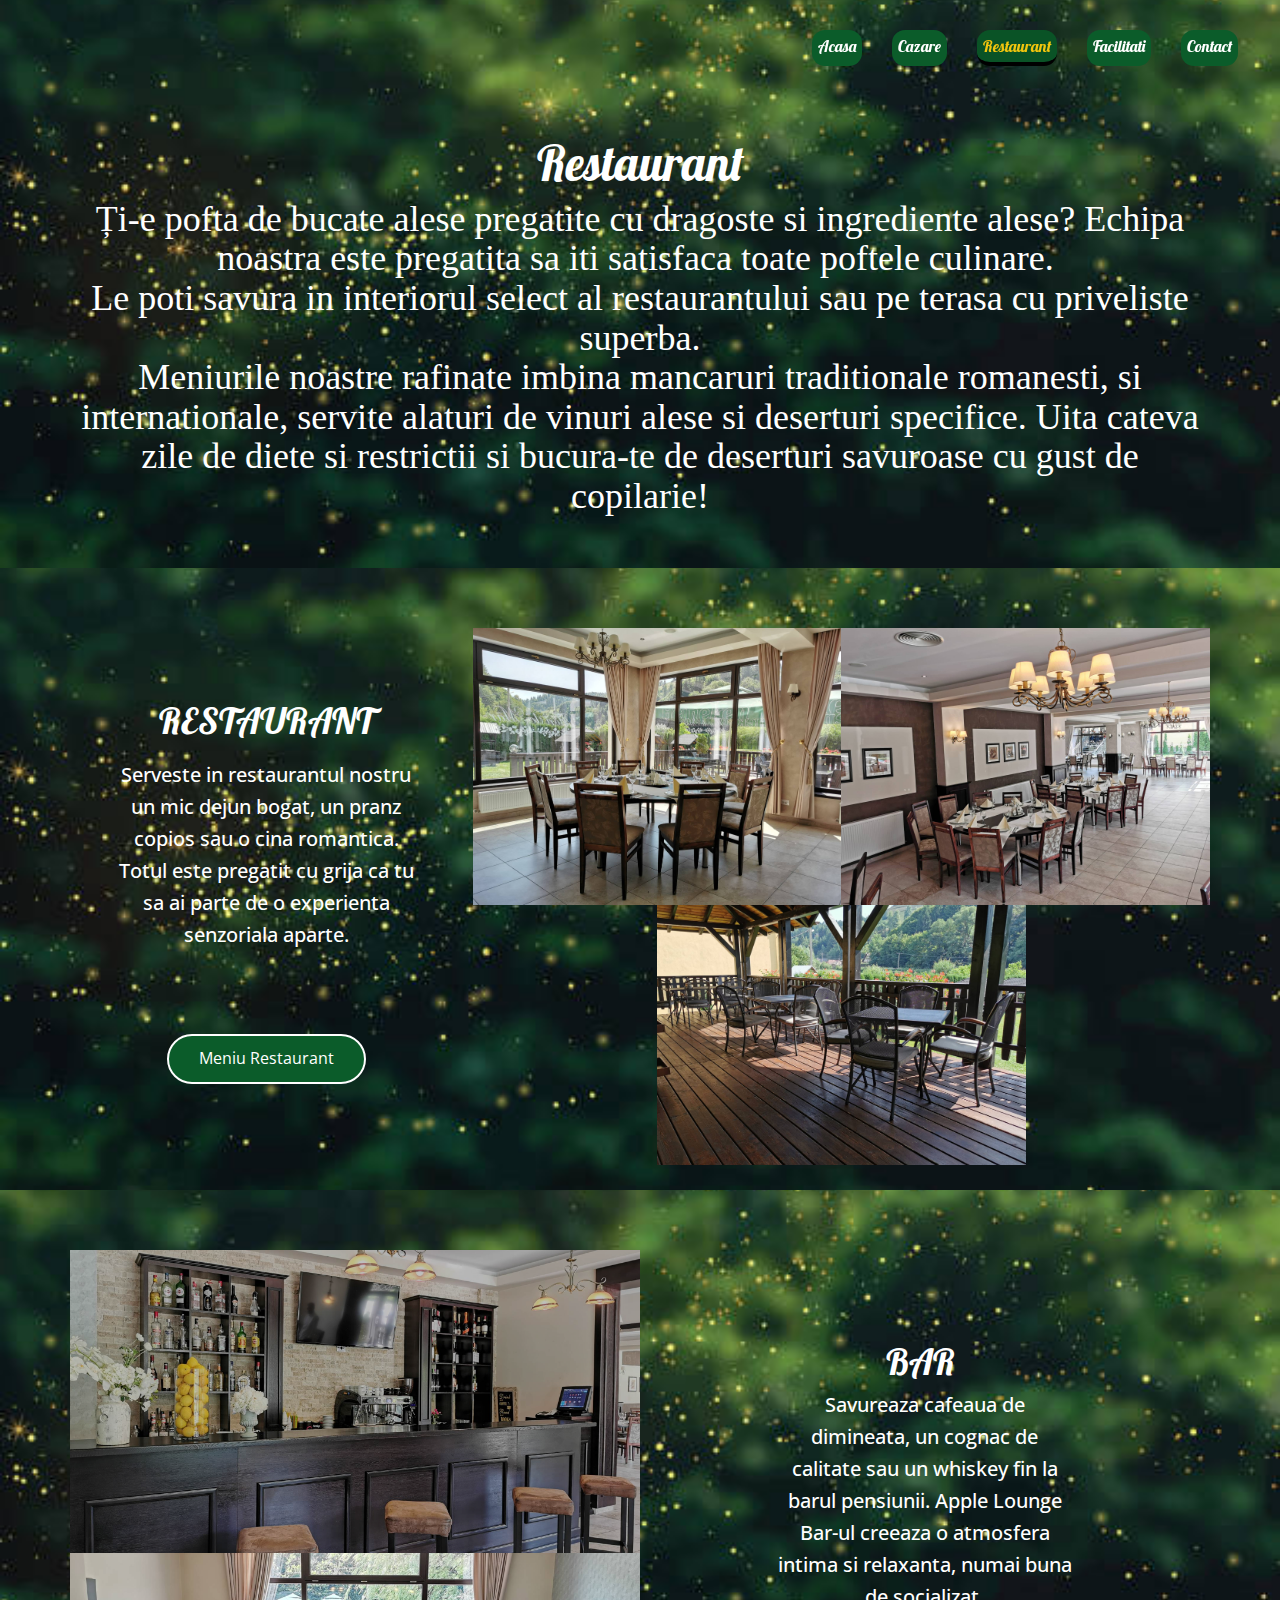
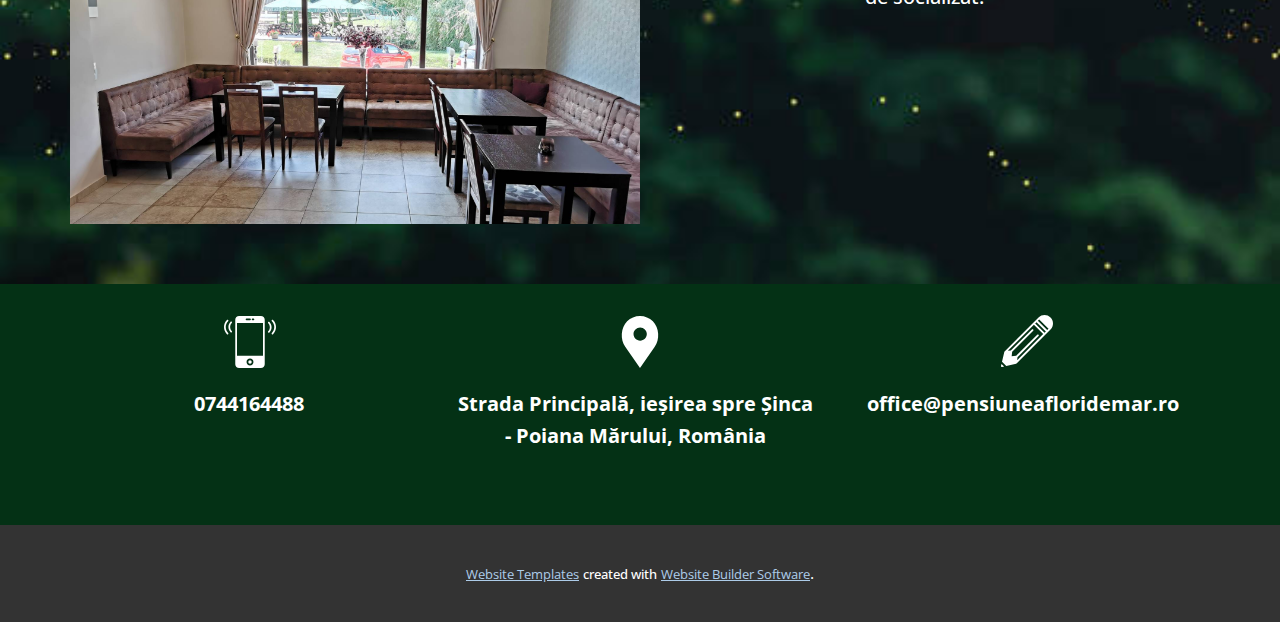
<file: Restaurant.html>
<!DOCTYPE html>
<html style="font-size: 16px;" lang="en"><head>
    <meta name="viewport" content="width=device-width, initial-scale=1.0">
    <meta charset="utf-8">
    <meta name="keywords" content="">
    <meta name="description" content="">
    <title>Restaurant</title>
    <link rel="stylesheet" href="nicepage.css" media="screen">
<link rel="stylesheet" href="Restaurant.css" media="screen">
    <script class="u-script" type="text/javascript" src="jquery.js" defer=""></script>
    <script class="u-script" type="text/javascript" src="nicepage.js" defer=""></script>
    <meta name="generator" content="Nicepage 5.2.4, nicepage.com">
    <link id="u-theme-google-font" rel="stylesheet" href="https://fonts.googleapis.com/css?family=Roboto:100,100i,300,300i,400,400i,500,500i,700,700i,900,900i|Open+Sans:300,300i,400,400i,500,500i,600,600i,700,700i,800,800i">
    <link id="u-page-google-font" rel="stylesheet" href="https://fonts.googleapis.com/css?family=Lobster:400">
    
    
    
    
    <script type="application/ld+json">{
		"@context": "http://schema.org",
		"@type": "Organization",
		"name": "PensiunaFlorideMar"
}</script>
    <meta name="theme-color" content="#478ac9">
    <meta property="og:title" content="Restaurant">
    <meta property="og:description" content="">
    <meta property="og:type" content="website">
  </head>
  <body class="u-body u-overlap u-overlap-transparent u-xl-mode" data-lang="en"><header class="u-clearfix u-header u-sticky u-sticky-4a27" id="sec-2f26"><div class="u-clearfix u-sheet u-sheet-1">
        <nav class="u-menu u-menu-one-level u-offcanvas u-menu-1">
          <div class="menu-collapse u-custom-font u-font-lobster" style="font-size: 1rem; letter-spacing: 0px;">
            <a class="u-button-style u-custom-color u-custom-left-right-menu-spacing u-custom-padding-bottom u-custom-text-active-color u-custom-text-color u-custom-top-bottom-menu-spacing u-nav-link u-text-active-palette-1-base u-text-hover-palette-2-base" href="#">
              <svg class="u-svg-link" viewBox="0 0 24 24"><use xmlns:xlink="http://www.w3.org/1999/xlink" xlink:href="#menu-hamburger"></use></svg>
              <svg class="u-svg-content" version="1.1" id="menu-hamburger" viewBox="0 0 16 16" x="0px" y="0px" xmlns:xlink="http://www.w3.org/1999/xlink" xmlns="http://www.w3.org/2000/svg"><g><rect y="1" width="16" height="2"></rect><rect y="7" width="16" height="2"></rect><rect y="13" width="16" height="2"></rect>
</g></svg>
            </a>
          </div>
          <div class="u-custom-menu u-nav-container">
            <ul class="u-custom-font u-font-lobster u-nav u-spacing-30 u-unstyled u-nav-1"><li class="u-nav-item"><a class="u-border-4 u-border-active-black u-border-hover-black u-border-no-left u-border-no-right u-border-no-top u-button-style u-custom-color-1 u-nav-link u-radius-13 u-text-active-palette-3-base u-text-hover-palette-3-dark-2 u-text-white" href="Home.html" style="padding: 8px 6px;">Acasa</a>
</li><li class="u-nav-item"><a class="u-border-4 u-border-active-black u-border-hover-black u-border-no-left u-border-no-right u-border-no-top u-button-style u-custom-color-1 u-nav-link u-radius-13 u-text-active-palette-3-base u-text-hover-palette-3-dark-2 u-text-white" href="Cazare.html" style="padding: 8px 6px;">Cazare</a>
</li><li class="u-nav-item"><a class="u-border-4 u-border-active-black u-border-hover-black u-border-no-left u-border-no-right u-border-no-top u-button-style u-custom-color-1 u-nav-link u-radius-13 u-text-active-palette-3-base u-text-hover-palette-3-dark-2 u-text-white" href="Restaurant.html" style="padding: 8px 6px;">Restaurant</a>
</li><li class="u-nav-item"><a class="u-border-4 u-border-active-black u-border-hover-black u-border-no-left u-border-no-right u-border-no-top u-button-style u-custom-color-1 u-nav-link u-radius-13 u-text-active-palette-3-base u-text-hover-palette-3-dark-2 u-text-white" href="Facilitati.html" style="padding: 8px 6px;">Facilitati</a>
</li><li class="u-nav-item"><a class="u-border-4 u-border-active-black u-border-hover-black u-border-no-left u-border-no-right u-border-no-top u-button-style u-custom-color-1 u-nav-link u-radius-13 u-text-active-palette-3-base u-text-hover-palette-3-dark-2 u-text-white" href="Contact.html" style="padding: 8px 6px;">Contact</a>
</li></ul>
          </div>
          <div class="u-custom-menu u-nav-container-collapse">
            <div class="u-container-style u-grey-80 u-inner-container-layout u-opacity u-opacity-95 u-sidenav">
              <div class="u-inner-container-layout u-sidenav-overflow">
                <div class="u-menu-close"></div>
                <ul class="u-align-center u-custom-font u-font-lobster u-nav u-popupmenu-items u-unstyled u-nav-2"><li class="u-nav-item"><a class="u-button-style u-nav-link" href="Home.html">Acasa</a>
</li><li class="u-nav-item"><a class="u-button-style u-nav-link" href="Cazare.html">Cazare</a>
</li><li class="u-nav-item"><a class="u-button-style u-nav-link" href="Restaurant.html">Restaurant</a>
</li><li class="u-nav-item"><a class="u-button-style u-nav-link" href="Facilitati.html">Facilitati</a>
</li><li class="u-nav-item"><a class="u-button-style u-nav-link" href="Contact.html">Contact</a>
</li></ul>
              </div>
            </div>
            <div class="u-grey-60 u-menu-overlay u-opacity u-opacity-70"></div>
          </div>
        </nav>
      </div></header>
    <section class="u-clearfix u-image u-section-1" id="sec-55c0" data-image-width="612" data-image-height="459">
      <div class="u-clearfix u-sheet u-sheet-1">
        <h2 class="u-align-center u-custom-font u-font-lobster u-text u-text-body-alt-color u-text-default u-text-1">Restaurant</h2>
        <h2 class="u-align-center u-custom-font u-font-georgia u-text u-text-default u-text-2">
          <span class="u-text-body-alt-color">Ți-e pofta de bucate alese pregatite cu dragoste si ingrediente alese? Echipa noastra este pregatita sa iti satisfaca toate poftele culinare.&nbsp;<br>Le poti savura in interiorul select al restaurantului sau pe terasa cu priveliste superba.<br>Meniurile noastre rafinate imbina mancaruri traditionale romanesti, si internationale, servite alaturi de vinuri alese si deserturi specifice. Uita cateva zile de diete si restrictii si bucura-te de deserturi savuroase cu gust de copilarie!
          </span>
        </h2>
      </div>
    </section>
    <section class="u-clearfix u-image u-section-2" id="sec-256d" data-image-width="612" data-image-height="459">
      <div class="u-clearfix u-sheet u-sheet-1">
        <div class="u-clearfix u-expanded-width u-gutter-10 u-layout-wrap u-layout-wrap-1">
          <div class="u-layout" style="">
            <div class="u-layout-row" style="">
              <div class="u-container-style u-layout-cell u-left-cell u-size-21 u-size-xs-60 u-layout-cell-1" src="">
                <div class="u-container-layout u-container-layout-1">
                  <h2 class="u-align-center u-custom-font u-font-lobster u-text u-text-body-alt-color u-text-default u-text-1">RESTAURANT</h2>
                  <p class="u-align-center u-text u-text-body-alt-color u-text-2">Serveste in restaurantul nostru un mic dejun bogat, un pranz copios sau o cina romantica. Totul este pregatit cu grija ca tu sa ai parte de o experienta senzoriala aparte. </p>
                  <a href="files/meniu_flori_de_mar.pdf" class="u-border-2 u-border-white u-btn u-btn-round u-button-style u-custom-color-1 u-file-link u-radius-50 u-btn-1" target="_blank">Meniu Restaurant</a>
                </div>
              </div>
              <div class="u-align-center u-container-style u-layout-cell u-right-cell u-size-39 u-size-xs-60 u-layout-cell-2" src="">
                <div class="u-container-layout u-container-layout-2" src="">
                  <img class="u-image u-image-1" src="images/restaurant.jpg" data-image-width="1920" data-image-height="1440">
                  <img class="u-image u-image-default u-image-2" src="images/RESTAURANY.jpg" alt="" data-image-width="1920" data-image-height="1440">
                  <img class="u-image u-image-default u-image-3" src="images/terasarest.jpg" alt="" data-image-width="1920" data-image-height="1440">
                </div>
              </div>
            </div>
          </div>
        </div>
      </div>
    </section>
    <section class="u-clearfix u-image u-section-3" id="sec-7bfe" data-image-width="612" data-image-height="459">
      <div class="u-clearfix u-sheet u-sheet-1">
        <div class="u-clearfix u-expanded-width u-gutter-0 u-layout-wrap u-layout-wrap-1">
          <div class="u-layout" style="">
            <div class="u-layout-row" style="">
              <div class="u-align-left u-container-style u-layout-cell u-left-cell u-size-30 u-size-xs-60 u-layout-cell-1" src="">
                <div class="u-container-layout u-valign-bottom u-container-layout-1" src="">
                  <img class="u-expanded-width u-image u-image-1" src="images/bar.jpg" data-image-width="1920" data-image-height="1440">
                  <img class="u-expanded-width u-image u-image-2" src="images/bar2.jpg" data-image-width="1920" data-image-height="1440">
                </div>
              </div>
              <div class="u-container-style u-layout-cell u-right-cell u-shape-rectangle u-size-30 u-size-xs-60 u-layout-cell-2">
                <div class="u-container-layout u-container-layout-2">
                  <h2 class="u-align-left u-custom-font u-font-lobster u-text u-text-body-alt-color u-text-1">BAR</h2>
                  <p class="u-align-center u-text u-text-body-alt-color u-text-2">Savureaza cafeaua de dimineata, un cognac de calitate sau un whiskey fin la barul pensiunii. Apple Lounge Bar-ul creeaza o atmosfera intima si relaxanta, numai buna de socializat.</p>
                </div>
              </div>
            </div>
          </div>
        </div>
      </div>
    </section>
    
    
    <footer class="u-align-center u-clearfix u-custom-color-2 u-footer u-footer" id="sec-36e7"><div class="u-clearfix u-sheet u-sheet-1"><span class="u-icon u-icon-1"><svg class="u-svg-link" preserveAspectRatio="xMidYMin slice" viewBox="0 0 54.757 54.757" style=""><use xmlns:xlink="http://www.w3.org/1999/xlink" xlink:href="#svg-a69f"></use></svg><svg class="u-svg-content" viewBox="0 0 54.757 54.757" x="0px" y="0px" id="svg-a69f" style="enable-background:new 0 0 54.757 54.757;"><path d="M40.94,5.617C37.318,1.995,32.502,0,27.38,0c-5.123,0-9.938,1.995-13.56,5.617c-6.703,6.702-7.536,19.312-1.804,26.952
	L27.38,54.757L42.721,32.6C48.476,24.929,47.643,12.319,40.94,5.617z M27.557,26c-3.859,0-7-3.141-7-7s3.141-7,7-7s7,3.141,7,7
	S31.416,26,27.557,26z"></path></svg></span><span class="u-icon u-icon-2"><svg class="u-svg-link" preserveAspectRatio="xMidYMin slice" viewBox="0 0 60 60" style=""><use xmlns:xlink="http://www.w3.org/1999/xlink" xlink:href="#svg-5359"></use></svg><svg class="u-svg-content" viewBox="0 0 60 60" x="0px" y="0px" id="svg-5359" style="enable-background:new 0 0 60 60;"><g><path d="M56.612,4.569c-0.391-0.391-1.023-0.391-1.414,0s-0.391,1.023,0,1.414c3.736,3.736,3.736,9.815,0,13.552
		c-0.391,0.391-0.391,1.023,0,1.414c0.195,0.195,0.451,0.293,0.707,0.293s0.512-0.098,0.707-0.293
		C61.128,16.434,61.128,9.085,56.612,4.569z"></path><path d="M52.401,6.845c-0.391-0.391-1.023-0.391-1.414,0s-0.391,1.023,0,1.414c1.237,1.237,1.918,2.885,1.918,4.639
		s-0.681,3.401-1.918,4.638c-0.391,0.391-0.391,1.023,0,1.414c0.195,0.195,0.451,0.293,0.707,0.293s0.512-0.098,0.707-0.293
		c1.615-1.614,2.504-3.764,2.504-6.052S54.017,8.459,52.401,6.845z"></path><path d="M4.802,5.983c0.391-0.391,0.391-1.023,0-1.414s-1.023-0.391-1.414,0c-4.516,4.516-4.516,11.864,0,16.38
		c0.195,0.195,0.451,0.293,0.707,0.293s0.512-0.098,0.707-0.293c0.391-0.391,0.391-1.023,0-1.414
		C1.065,15.799,1.065,9.72,4.802,5.983z"></path><path d="M9.013,6.569c-0.391-0.391-1.023-0.391-1.414,0c-1.615,1.614-2.504,3.764-2.504,6.052s0.889,4.438,2.504,6.053
		c0.195,0.195,0.451,0.293,0.707,0.293s0.512-0.098,0.707-0.293c0.391-0.391,0.391-1.023,0-1.414
		c-1.237-1.237-1.918-2.885-1.918-4.639S7.775,9.22,9.013,7.983C9.403,7.593,9.403,6.96,9.013,6.569z"></path><circle cx="30" cy="53" r="2"></circle><path d="M42.595,0H17.405C14.976,0,13,1.977,13,4.405v51.189C13,58.023,14.976,60,17.405,60h25.189C45.024,60,47,58.023,47,55.595
		V4.405C47,1.977,45.024,0,42.595,0z M33,3h1c0.552,0,1,0.447,1,1s-0.448,1-1,1h-1c-0.552,0-1-0.447-1-1S32.448,3,33,3z M26,3h4
		c0.552,0,1,0.447,1,1s-0.448,1-1,1h-4c-0.552,0-1-0.447-1-1S25.448,3,26,3z M30,57c-2.206,0-4-1.794-4-4s1.794-4,4-4s4,1.794,4,4
		S32.206,57,30,57z M45,46H15V8h30V46z"></path>
</g></svg></span><span class="u-icon u-icon-3"><svg class="u-svg-link" preserveAspectRatio="xMidYMin slice" viewBox="0 0 55.25 55.25" style=""><use xmlns:xlink="http://www.w3.org/1999/xlink" xlink:href="#svg-7856"></use></svg><svg class="u-svg-content" viewBox="0 0 55.25 55.25" x="0px" y="0px" id="svg-7856" style="enable-background:new 0 0 55.25 55.25;"><g><path d="M0.523,51.933l-0.497,2.085c-0.016,0.067-0.02,0.135-0.022,0.202C0.004,54.234,0,54.246,0,54.259
		c0.001,0.114,0.026,0.225,0.065,0.332c0.009,0.025,0.019,0.047,0.03,0.071c0.049,0.107,0.11,0.21,0.196,0.296
		c0.095,0.095,0.207,0.168,0.328,0.218c0.121,0.05,0.25,0.075,0.379,0.075c0.077,0,0.155-0.009,0.231-0.027l2.086-0.497
		L0.523,51.933z"></path><path d="M52.618,2.631c-3.51-3.508-9.219-3.508-12.729,0L3.827,38.693C3.81,38.71,3.8,38.731,3.785,38.749
		c-0.021,0.024-0.039,0.05-0.058,0.076c-0.053,0.074-0.094,0.153-0.125,0.239c-0.009,0.026-0.022,0.049-0.029,0.075
		c-0.003,0.01-0.009,0.02-0.012,0.03l-2.495,10.48L5.6,54.182l10.48-2.495c0.027-0.006,0.051-0.021,0.077-0.03
		c0.034-0.011,0.066-0.024,0.099-0.039c0.072-0.033,0.139-0.074,0.201-0.123c0.024-0.019,0.049-0.033,0.072-0.054
		c0.008-0.008,0.018-0.012,0.026-0.02l36.063-36.063C56.127,11.85,56.127,6.14,52.618,2.631z M17.157,47.992l0.354-3.183
		L39.889,22.43c0.391-0.391,0.391-1.023,0-1.414s-1.023-0.391-1.414,0L16.097,43.395l-4.773,0.53l0.53-4.773l22.38-22.378
		c0.391-0.391,0.391-1.023,0-1.414s-1.023-0.391-1.414,0L10.44,37.738l-3.183,0.354L34.94,10.409l9.9,9.9L17.157,47.992z
		 M46.254,18.895l-9.9-9.9l1.414-1.414l9.9,9.9L46.254,18.895z M49.082,16.067l-9.9-9.9l1.415-1.415l9.9,9.9L49.082,16.067z"></path>
</g></svg></span>
        <div class="u-expanded-width u-list u-list-1">
          <div class="u-repeater u-repeater-1">
            <div class="u-align-center u-container-style u-list-item u-repeater-item">
              <div class="u-container-layout u-similar-container u-container-layout-1">
                <p class="u-custom-item u-text u-text-1">0744164488 </p>
              </div>
            </div>
            <div class="u-align-center u-container-style u-list-item u-repeater-item">
              <div class="u-container-layout u-similar-container u-container-layout-2">
                <p class="u-custom-item u-text u-text-2">Strada Principală, ieșirea spre Șinca<br>- Poiana Mărului, România
                </p>
              </div>
            </div>
            <div class="u-align-center u-container-style u-list-item u-repeater-item">
              <div class="u-container-layout u-similar-container u-container-layout-3">
                <p class="u-custom-item u-text u-text-3">
                  <span style="font-weight: 700;">office@pensiuneafloridemar.ro<span style="font-weight: 700;"></span>
                  </span>
                </p>
              </div>
            </div>
          </div>
        </div>
      </div></footer>
    <section class="u-backlink u-clearfix u-grey-80">
      <a class="u-link" href="https://nicepage.com/website-templates" target="_blank">
        <span>Website Templates</span>
      </a>
      <p class="u-text">
        <span>created with</span>
      </p>
      <a class="u-link" href="" target="_blank">
        <span>Website Builder Software</span>
      </a>. 
    </section>
  
</body></html>
</file>
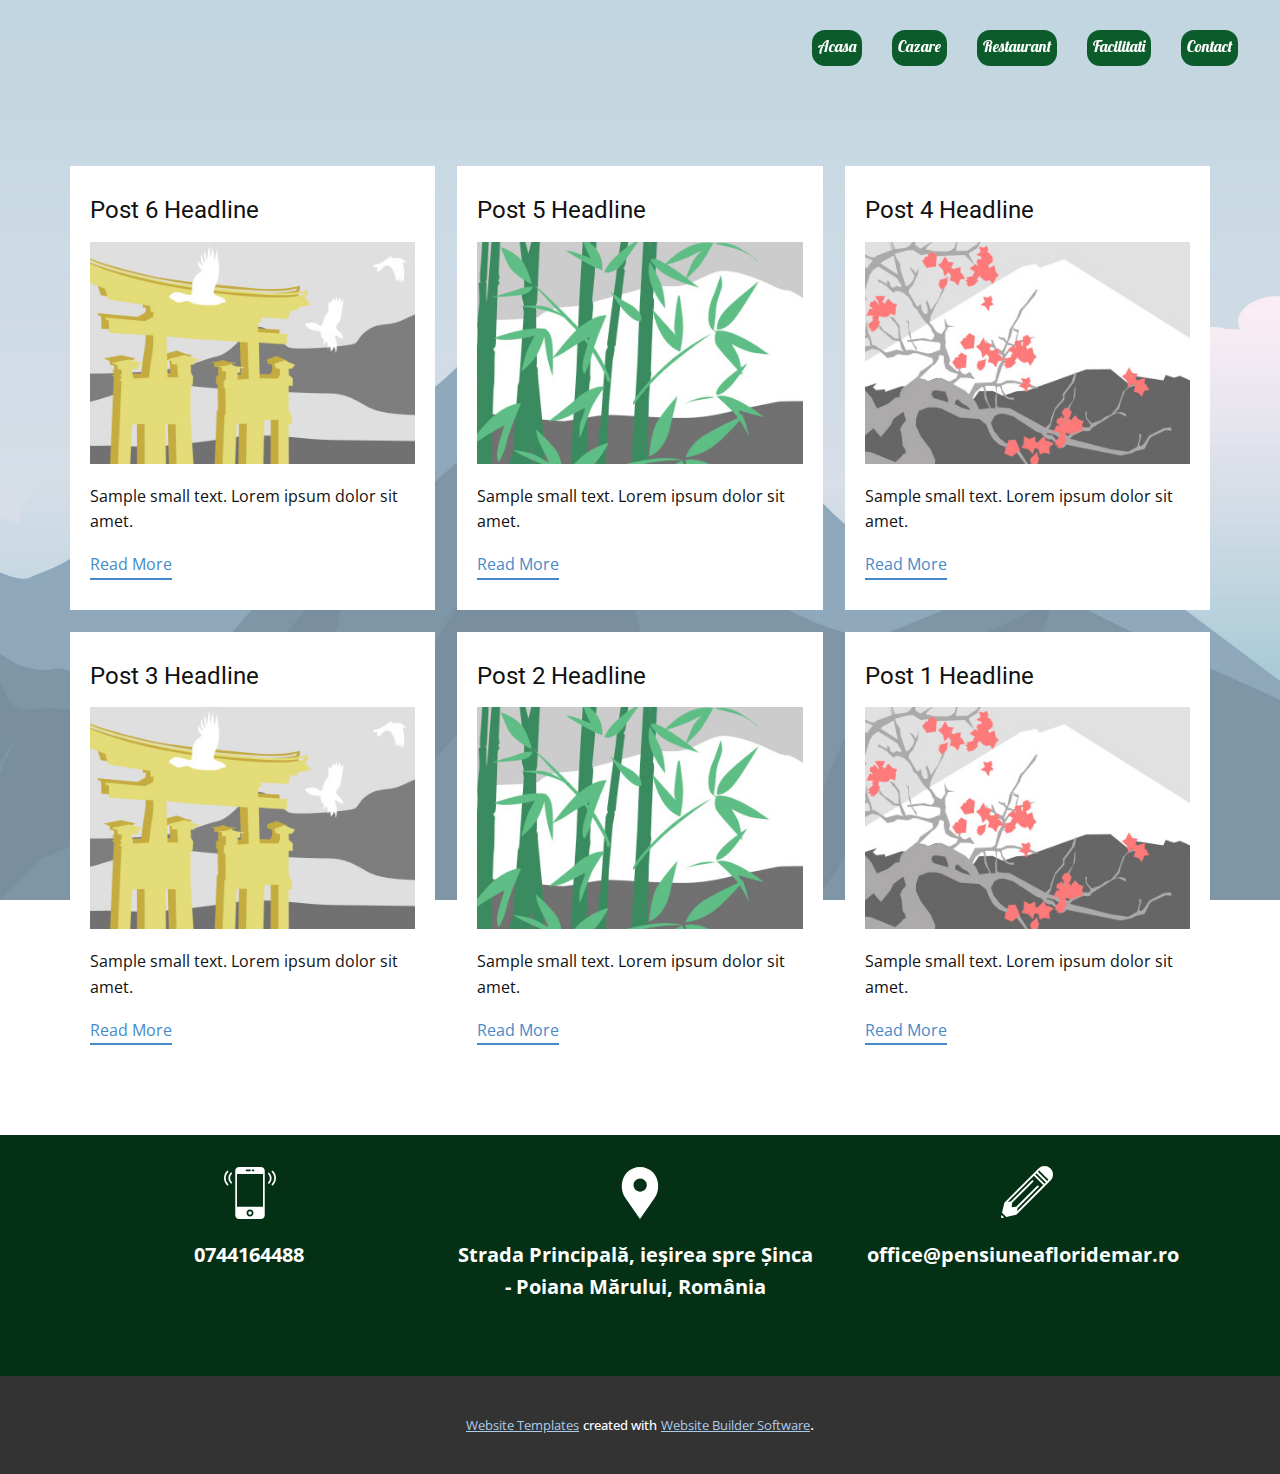
<file: blog/blog.html>
<!DOCTYPE html>
<html style="font-size: 16px;" lang="en"><head>
    <meta name="viewport" content="width=device-width, initial-scale=1.0">
    <meta charset="utf-8">
    <meta name="keywords" content="">
    <meta name="description" content="">
    <title>Blog Template</title>
    <link rel="stylesheet" href="../nicepage.css" media="screen">
<link rel="stylesheet" href="../Blog-Template.css" media="screen">
    <script class="u-script" type="text/javascript" src="../jquery.js" defer=""></script>
    <script class="u-script" type="text/javascript" src="../nicepage.js" defer=""></script>
    <meta name="generator" content="Nicepage 5.2.4, nicepage.com">
    <link id="u-theme-google-font" rel="stylesheet" href="https://fonts.googleapis.com/css?family=Roboto:100,100i,300,300i,400,400i,500,500i,700,700i,900,900i|Open+Sans:300,300i,400,400i,500,500i,600,600i,700,700i,800,800i">
    <link id="u-page-google-font" rel="stylesheet" href="https://fonts.googleapis.com/css?family=Lobster:400">
    
    
    <script type="application/ld+json">{
		"@context": "http://schema.org",
		"@type": "Organization",
		"name": "PensiunaFlorideMar"
}</script>
    <meta name="theme-color" content="#478ac9">
  </head>
  <body class="u-body u-xl-mode" data-lang="en"><header class="u-clearfix u-header u-sticky u-sticky-4a27" id="sec-2f26"><div class="u-clearfix u-sheet u-sheet-1">
        <nav class="u-menu u-menu-one-level u-offcanvas u-menu-1">
          <div class="menu-collapse u-custom-font u-font-lobster" style="font-size: 1rem; letter-spacing: 0px;">
            <a class="u-button-style u-custom-color u-custom-left-right-menu-spacing u-custom-padding-bottom u-custom-text-active-color u-custom-text-color u-custom-top-bottom-menu-spacing u-nav-link u-text-active-palette-1-base u-text-hover-palette-2-base" href="#">
              <svg class="u-svg-link" viewBox="0 0 24 24"><use xmlns:xlink="http://www.w3.org/1999/xlink" xlink:href="#menu-hamburger"></use></svg>
              <svg class="u-svg-content" version="1.1" id="menu-hamburger" viewBox="0 0 16 16" x="0px" y="0px" xmlns:xlink="http://www.w3.org/1999/xlink" xmlns="http://www.w3.org/2000/svg"><g><rect y="1" width="16" height="2"></rect><rect y="7" width="16" height="2"></rect><rect y="13" width="16" height="2"></rect>
</g></svg>
            </a>
          </div>
          <div class="u-custom-menu u-nav-container">
            <ul class="u-custom-font u-font-lobster u-nav u-spacing-30 u-unstyled u-nav-1"><li class="u-nav-item"><a class="u-border-4 u-border-active-black u-border-hover-black u-border-no-left u-border-no-right u-border-no-top u-button-style u-custom-color-1 u-nav-link u-radius-13 u-text-active-palette-3-base u-text-hover-palette-3-dark-2 u-text-white" href="../Home.html" style="padding: 8px 6px;">Acasa</a>
</li><li class="u-nav-item"><a class="u-border-4 u-border-active-black u-border-hover-black u-border-no-left u-border-no-right u-border-no-top u-button-style u-custom-color-1 u-nav-link u-radius-13 u-text-active-palette-3-base u-text-hover-palette-3-dark-2 u-text-white" href="../Cazare.html" style="padding: 8px 6px;">Cazare</a>
</li><li class="u-nav-item"><a class="u-border-4 u-border-active-black u-border-hover-black u-border-no-left u-border-no-right u-border-no-top u-button-style u-custom-color-1 u-nav-link u-radius-13 u-text-active-palette-3-base u-text-hover-palette-3-dark-2 u-text-white" href="../Restaurant.html" style="padding: 8px 6px;">Restaurant</a>
</li><li class="u-nav-item"><a class="u-border-4 u-border-active-black u-border-hover-black u-border-no-left u-border-no-right u-border-no-top u-button-style u-custom-color-1 u-nav-link u-radius-13 u-text-active-palette-3-base u-text-hover-palette-3-dark-2 u-text-white" href="../Facilitati.html" style="padding: 8px 6px;">Facilitati</a>
</li><li class="u-nav-item"><a class="u-border-4 u-border-active-black u-border-hover-black u-border-no-left u-border-no-right u-border-no-top u-button-style u-custom-color-1 u-nav-link u-radius-13 u-text-active-palette-3-base u-text-hover-palette-3-dark-2 u-text-white" href="../Contact.html" style="padding: 8px 6px;">Contact</a>
</li></ul>
          </div>
          <div class="u-custom-menu u-nav-container-collapse">
            <div class="u-container-style u-grey-80 u-inner-container-layout u-opacity u-opacity-95 u-sidenav">
              <div class="u-inner-container-layout u-sidenav-overflow">
                <div class="u-menu-close"></div>
                <ul class="u-align-center u-custom-font u-font-lobster u-nav u-popupmenu-items u-unstyled u-nav-2"><li class="u-nav-item"><a class="u-button-style u-nav-link" href="../Home.html">Acasa</a>
</li><li class="u-nav-item"><a class="u-button-style u-nav-link" href="../Cazare.html">Cazare</a>
</li><li class="u-nav-item"><a class="u-button-style u-nav-link" href="../Restaurant.html">Restaurant</a>
</li><li class="u-nav-item"><a class="u-button-style u-nav-link" href="../Facilitati.html">Facilitati</a>
</li><li class="u-nav-item"><a class="u-button-style u-nav-link" href="../Contact.html">Contact</a>
</li></ul>
              </div>
            </div>
            <div class="u-grey-60 u-menu-overlay u-opacity u-opacity-70"></div>
          </div>
        </nav>
      </div></header>
    <section class="u-clearfix u-section-1" id="sec-1194">
      <div class="u-clearfix u-sheet u-valign-middle u-sheet-1"><!--blog--><!--blog_options_json--><!--{"type":"Recent","source":"","tags":"","count":""}--><!--/blog_options_json-->
        <div class="u-blog u-expanded-width u-blog-1">
          <div class="u-repeater u-repeater-1"><!--blog_post-->
            <div class="u-blog-post u-container-style u-repeater-item u-white u-repeater-item-1">
              <div class="u-container-layout u-similar-container u-valign-top u-container-layout-1"><!--blog_post_header-->
                <h4 class="u-blog-control u-text u-text-1">
                  <a class="u-post-header-link" href="../blog/post-5.html">Post 6 Headline</a>
                </h4><!--/blog_post_header--><!--blog_post_image-->
                <a class="u-post-header-link" href="../blog/post-5.html"><img alt="" class="u-blog-control u-expanded-width u-image u-image-default u-image-1" src="../images/8ad73f3c.jpeg"></a><!--/blog_post_image--><!--blog_post_content-->
                <div class="u-blog-control u-post-content u-text u-text-2 fr-view">Sample small text. Lorem ipsum dolor sit amet.</div><!--/blog_post_content--><!--blog_post_readmore-->
                <a href="../blog/post-5.html" class="u-blog-control u-border-2 u-border-no-left u-border-no-right u-border-no-top u-border-palette-1-base u-btn u-btn-rectangle u-button-style u-none u-btn-1"><!--blog_post_readmore_content--><!--options_json--><!--{"content":"","defaultValue":"Read More"}--><!--/options_json-->Read More<!--/blog_post_readmore_content--></a><!--/blog_post_readmore-->
              </div>
            </div><div class="u-blog-post u-container-style u-repeater-item u-video-cover u-white">
              <div class="u-container-layout u-similar-container u-valign-top u-container-layout-2"><!--blog_post_header-->
                <h4 class="u-blog-control u-text u-text-3">
                  <a class="u-post-header-link" href="../blog/post-4.html">Post 5 Headline</a>
                </h4><!--/blog_post_header--><!--blog_post_image-->
                <a class="u-post-header-link" href="../blog/post-4.html"><img alt="" class="u-blog-control u-expanded-width u-image u-image-default u-image-2" src="../images/68f64b9d.jpeg"></a><!--/blog_post_image--><!--blog_post_content-->
                <div class="u-blog-control u-post-content u-text u-text-4 fr-view">Sample small text. Lorem ipsum dolor sit amet.</div><!--/blog_post_content--><!--blog_post_readmore-->
                <a href="../blog/post-4.html" class="u-blog-control u-border-2 u-border-no-left u-border-no-right u-border-no-top u-border-palette-1-base u-btn u-btn-rectangle u-button-style u-none u-btn-2"><!--blog_post_readmore_content--><!--options_json--><!--{"content":"","defaultValue":"Read More"}--><!--/options_json-->Read More<!--/blog_post_readmore_content--></a><!--/blog_post_readmore-->
              </div>
            </div><div class="u-blog-post u-container-style u-repeater-item u-video-cover u-white">
              <div class="u-container-layout u-similar-container u-valign-top u-container-layout-3"><!--blog_post_header-->
                <h4 class="u-blog-control u-text u-text-5">
                  <a class="u-post-header-link" href="../blog/post-3.html">Post 4 Headline</a>
                </h4><!--/blog_post_header--><!--blog_post_image-->
                <a class="u-post-header-link" href="../blog/post-3.html"><img alt="" class="u-blog-control u-expanded-width u-image u-image-default u-image-3" src="../images/0fd3416c.jpeg"></a><!--/blog_post_image--><!--blog_post_content-->
                <div class="u-blog-control u-post-content u-text u-text-6 fr-view">Sample small text. Lorem ipsum dolor sit amet.</div><!--/blog_post_content--><!--blog_post_readmore-->
                <a href="../blog/post-3.html" class="u-blog-control u-border-2 u-border-no-left u-border-no-right u-border-no-top u-border-palette-1-base u-btn u-btn-rectangle u-button-style u-none u-btn-3"><!--blog_post_readmore_content--><!--options_json--><!--{"content":"","defaultValue":"Read More"}--><!--/options_json-->Read More<!--/blog_post_readmore_content--></a><!--/blog_post_readmore-->
              </div>
            </div><div class="u-blog-post u-container-style u-repeater-item u-white u-repeater-item-1">
              <div class="u-container-layout u-similar-container u-valign-top u-container-layout-1"><!--blog_post_header-->
                <h4 class="u-blog-control u-text u-text-1">
                  <a class="u-post-header-link" href="../blog/post-2.html">Post 3 Headline</a>
                </h4><!--/blog_post_header--><!--blog_post_image-->
                <a class="u-post-header-link" href="../blog/post-2.html"><img alt="" class="u-blog-control u-expanded-width u-image u-image-default u-image-1" src="../images/8ad73f3c.jpeg"></a><!--/blog_post_image--><!--blog_post_content-->
                <div class="u-blog-control u-post-content u-text u-text-2 fr-view">Sample small text. Lorem ipsum dolor sit amet.</div><!--/blog_post_content--><!--blog_post_readmore-->
                <a href="../blog/post-2.html" class="u-blog-control u-border-2 u-border-no-left u-border-no-right u-border-no-top u-border-palette-1-base u-btn u-btn-rectangle u-button-style u-none u-btn-1"><!--blog_post_readmore_content--><!--options_json--><!--{"content":"","defaultValue":"Read More"}--><!--/options_json-->Read More<!--/blog_post_readmore_content--></a><!--/blog_post_readmore-->
              </div>
            </div><div class="u-blog-post u-container-style u-repeater-item u-video-cover u-white">
              <div class="u-container-layout u-similar-container u-valign-top u-container-layout-2"><!--blog_post_header-->
                <h4 class="u-blog-control u-text u-text-3">
                  <a class="u-post-header-link" href="../blog/post-1.html">Post 2 Headline</a>
                </h4><!--/blog_post_header--><!--blog_post_image-->
                <a class="u-post-header-link" href="../blog/post-1.html"><img alt="" class="u-blog-control u-expanded-width u-image u-image-default u-image-2" src="../images/68f64b9d.jpeg"></a><!--/blog_post_image--><!--blog_post_content-->
                <div class="u-blog-control u-post-content u-text u-text-4 fr-view">Sample small text. Lorem ipsum dolor sit amet.</div><!--/blog_post_content--><!--blog_post_readmore-->
                <a href="../blog/post-1.html" class="u-blog-control u-border-2 u-border-no-left u-border-no-right u-border-no-top u-border-palette-1-base u-btn u-btn-rectangle u-button-style u-none u-btn-2"><!--blog_post_readmore_content--><!--options_json--><!--{"content":"","defaultValue":"Read More"}--><!--/options_json-->Read More<!--/blog_post_readmore_content--></a><!--/blog_post_readmore-->
              </div>
            </div><div class="u-blog-post u-container-style u-repeater-item u-video-cover u-white">
              <div class="u-container-layout u-similar-container u-valign-top u-container-layout-3"><!--blog_post_header-->
                <h4 class="u-blog-control u-text u-text-5">
                  <a class="u-post-header-link" href="../blog/post.html">Post 1 Headline</a>
                </h4><!--/blog_post_header--><!--blog_post_image-->
                <a class="u-post-header-link" href="../blog/post.html"><img alt="" class="u-blog-control u-expanded-width u-image u-image-default u-image-3" src="../images/0fd3416c.jpeg"></a><!--/blog_post_image--><!--blog_post_content-->
                <div class="u-blog-control u-post-content u-text u-text-6 fr-view">Sample small text. Lorem ipsum dolor sit amet.</div><!--/blog_post_content--><!--blog_post_readmore-->
                <a href="../blog/post.html" class="u-blog-control u-border-2 u-border-no-left u-border-no-right u-border-no-top u-border-palette-1-base u-btn u-btn-rectangle u-button-style u-none u-btn-3"><!--blog_post_readmore_content--><!--options_json--><!--{"content":"","defaultValue":"Read More"}--><!--/options_json-->Read More<!--/blog_post_readmore_content--></a><!--/blog_post_readmore-->
              </div>
            </div><!--/blog_post--><!--blog_post-->
            <!--/blog_post--><!--blog_post-->
            <!--/blog_post-->
          </div>
        </div><!--/blog-->
      </div>
    </section>
    
    
    <footer class="u-align-center u-clearfix u-custom-color-2 u-footer u-footer" id="sec-36e7"><div class="u-clearfix u-sheet u-sheet-1"><span class="u-icon u-icon-1"><svg class="u-svg-link" preserveAspectRatio="xMidYMin slice" viewBox="0 0 54.757 54.757" style=""><use xmlns:xlink="http://www.w3.org/1999/xlink" xlink:href="#svg-a69f"></use></svg><svg class="u-svg-content" viewBox="0 0 54.757 54.757" x="0px" y="0px" id="svg-a69f" style="enable-background:new 0 0 54.757 54.757;"><path d="M40.94,5.617C37.318,1.995,32.502,0,27.38,0c-5.123,0-9.938,1.995-13.56,5.617c-6.703,6.702-7.536,19.312-1.804,26.952
	L27.38,54.757L42.721,32.6C48.476,24.929,47.643,12.319,40.94,5.617z M27.557,26c-3.859,0-7-3.141-7-7s3.141-7,7-7s7,3.141,7,7
	S31.416,26,27.557,26z"></path></svg></span><span class="u-icon u-icon-2"><svg class="u-svg-link" preserveAspectRatio="xMidYMin slice" viewBox="0 0 60 60" style=""><use xmlns:xlink="http://www.w3.org/1999/xlink" xlink:href="#svg-5359"></use></svg><svg class="u-svg-content" viewBox="0 0 60 60" x="0px" y="0px" id="svg-5359" style="enable-background:new 0 0 60 60;"><g><path d="M56.612,4.569c-0.391-0.391-1.023-0.391-1.414,0s-0.391,1.023,0,1.414c3.736,3.736,3.736,9.815,0,13.552
		c-0.391,0.391-0.391,1.023,0,1.414c0.195,0.195,0.451,0.293,0.707,0.293s0.512-0.098,0.707-0.293
		C61.128,16.434,61.128,9.085,56.612,4.569z"></path><path d="M52.401,6.845c-0.391-0.391-1.023-0.391-1.414,0s-0.391,1.023,0,1.414c1.237,1.237,1.918,2.885,1.918,4.639
		s-0.681,3.401-1.918,4.638c-0.391,0.391-0.391,1.023,0,1.414c0.195,0.195,0.451,0.293,0.707,0.293s0.512-0.098,0.707-0.293
		c1.615-1.614,2.504-3.764,2.504-6.052S54.017,8.459,52.401,6.845z"></path><path d="M4.802,5.983c0.391-0.391,0.391-1.023,0-1.414s-1.023-0.391-1.414,0c-4.516,4.516-4.516,11.864,0,16.38
		c0.195,0.195,0.451,0.293,0.707,0.293s0.512-0.098,0.707-0.293c0.391-0.391,0.391-1.023,0-1.414
		C1.065,15.799,1.065,9.72,4.802,5.983z"></path><path d="M9.013,6.569c-0.391-0.391-1.023-0.391-1.414,0c-1.615,1.614-2.504,3.764-2.504,6.052s0.889,4.438,2.504,6.053
		c0.195,0.195,0.451,0.293,0.707,0.293s0.512-0.098,0.707-0.293c0.391-0.391,0.391-1.023,0-1.414
		c-1.237-1.237-1.918-2.885-1.918-4.639S7.775,9.22,9.013,7.983C9.403,7.593,9.403,6.96,9.013,6.569z"></path><circle cx="30" cy="53" r="2"></circle><path d="M42.595,0H17.405C14.976,0,13,1.977,13,4.405v51.189C13,58.023,14.976,60,17.405,60h25.189C45.024,60,47,58.023,47,55.595
		V4.405C47,1.977,45.024,0,42.595,0z M33,3h1c0.552,0,1,0.447,1,1s-0.448,1-1,1h-1c-0.552,0-1-0.447-1-1S32.448,3,33,3z M26,3h4
		c0.552,0,1,0.447,1,1s-0.448,1-1,1h-4c-0.552,0-1-0.447-1-1S25.448,3,26,3z M30,57c-2.206,0-4-1.794-4-4s1.794-4,4-4s4,1.794,4,4
		S32.206,57,30,57z M45,46H15V8h30V46z"></path>
</g></svg></span><span class="u-icon u-icon-3"><svg class="u-svg-link" preserveAspectRatio="xMidYMin slice" viewBox="0 0 55.25 55.25" style=""><use xmlns:xlink="http://www.w3.org/1999/xlink" xlink:href="#svg-7856"></use></svg><svg class="u-svg-content" viewBox="0 0 55.25 55.25" x="0px" y="0px" id="svg-7856" style="enable-background:new 0 0 55.25 55.25;"><g><path d="M0.523,51.933l-0.497,2.085c-0.016,0.067-0.02,0.135-0.022,0.202C0.004,54.234,0,54.246,0,54.259
		c0.001,0.114,0.026,0.225,0.065,0.332c0.009,0.025,0.019,0.047,0.03,0.071c0.049,0.107,0.11,0.21,0.196,0.296
		c0.095,0.095,0.207,0.168,0.328,0.218c0.121,0.05,0.25,0.075,0.379,0.075c0.077,0,0.155-0.009,0.231-0.027l2.086-0.497
		L0.523,51.933z"></path><path d="M52.618,2.631c-3.51-3.508-9.219-3.508-12.729,0L3.827,38.693C3.81,38.71,3.8,38.731,3.785,38.749
		c-0.021,0.024-0.039,0.05-0.058,0.076c-0.053,0.074-0.094,0.153-0.125,0.239c-0.009,0.026-0.022,0.049-0.029,0.075
		c-0.003,0.01-0.009,0.02-0.012,0.03l-2.495,10.48L5.6,54.182l10.48-2.495c0.027-0.006,0.051-0.021,0.077-0.03
		c0.034-0.011,0.066-0.024,0.099-0.039c0.072-0.033,0.139-0.074,0.201-0.123c0.024-0.019,0.049-0.033,0.072-0.054
		c0.008-0.008,0.018-0.012,0.026-0.02l36.063-36.063C56.127,11.85,56.127,6.14,52.618,2.631z M17.157,47.992l0.354-3.183
		L39.889,22.43c0.391-0.391,0.391-1.023,0-1.414s-1.023-0.391-1.414,0L16.097,43.395l-4.773,0.53l0.53-4.773l22.38-22.378
		c0.391-0.391,0.391-1.023,0-1.414s-1.023-0.391-1.414,0L10.44,37.738l-3.183,0.354L34.94,10.409l9.9,9.9L17.157,47.992z
		 M46.254,18.895l-9.9-9.9l1.414-1.414l9.9,9.9L46.254,18.895z M49.082,16.067l-9.9-9.9l1.415-1.415l9.9,9.9L49.082,16.067z"></path>
</g></svg></span>
        <div class="u-expanded-width u-list u-list-1">
          <div class="u-repeater u-repeater-1">
            <div class="u-align-center u-container-style u-list-item u-repeater-item">
              <div class="u-container-layout u-similar-container u-container-layout-1">
                <p class="u-custom-item u-text u-text-1">0744164488 </p>
              </div>
            </div>
            <div class="u-align-center u-container-style u-list-item u-repeater-item">
              <div class="u-container-layout u-similar-container u-container-layout-2">
                <p class="u-custom-item u-text u-text-2">Strada Principală, ieșirea spre Șinca<br>- Poiana Mărului, România
                </p>
              </div>
            </div>
            <div class="u-align-center u-container-style u-list-item u-repeater-item">
              <div class="u-container-layout u-similar-container u-container-layout-3">
                <p class="u-custom-item u-text u-text-3">
                  <span style="font-weight: 700;">office@pensiuneafloridemar.ro<span style="font-weight: 700;"></span>
                  </span>
                </p>
              </div>
            </div>
          </div>
        </div>
      </div></footer>
    <section class="u-backlink u-clearfix u-grey-80">
      <a class="u-link" href="https://nicepage.com/website-templates" target="_blank">
        <span>Website Templates</span>
      </a>
      <p class="u-text">
        <span>created with</span>
      </p>
      <a class="u-link" href="" target="_blank">
        <span>Website Builder Software</span>
      </a>. 
    </section>
  
</body></html>
</file>
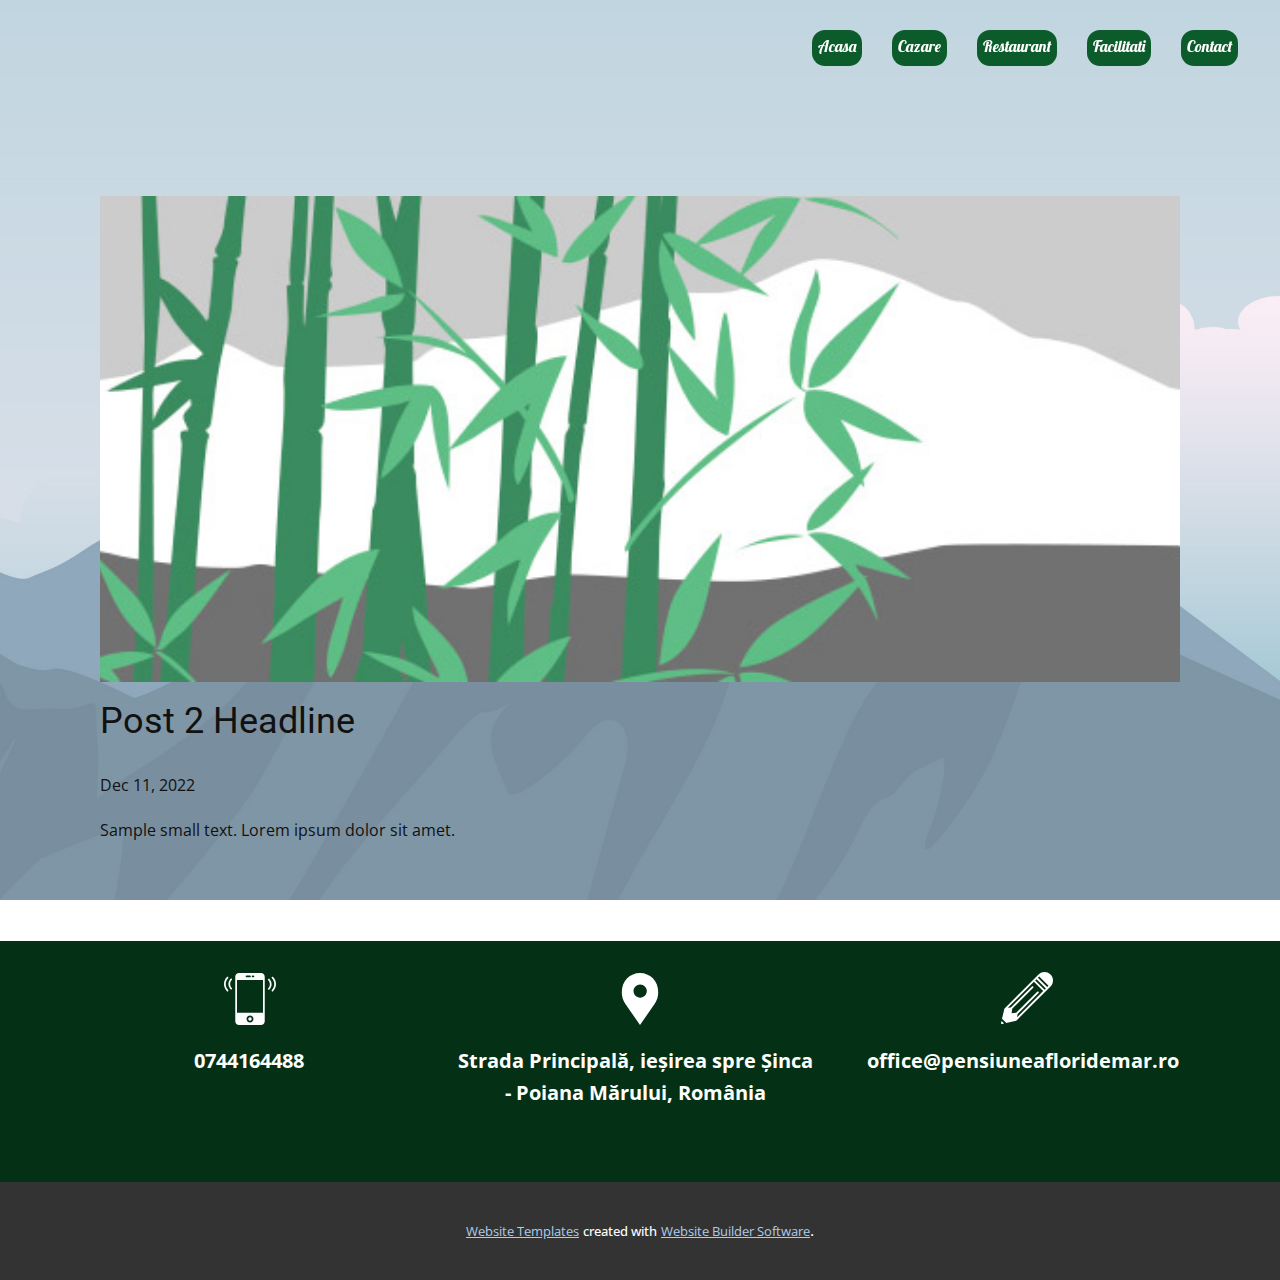
<file: blog/post-1.html>
<!DOCTYPE html>
<html style="font-size: 16px;" lang="en"><head>
    <meta name="viewport" content="width=device-width, initial-scale=1.0">
    <meta charset="utf-8">
    <meta name="keywords" content="Post 1 Headline">
    <meta name="description" content="">
    <title>Post 2 Headline</title>
    <link rel="stylesheet" href="../nicepage.css" media="screen">
<link rel="stylesheet" href="../Post-Template.css" media="screen">
    <script class="u-script" type="text/javascript" src="../jquery.js" defer=""></script>
    <script class="u-script" type="text/javascript" src="../nicepage.js" defer=""></script>
    <meta name="generator" content="Nicepage 5.2.4, nicepage.com">
    <link id="u-theme-google-font" rel="stylesheet" href="https://fonts.googleapis.com/css?family=Roboto:100,100i,300,300i,400,400i,500,500i,700,700i,900,900i|Open+Sans:300,300i,400,400i,500,500i,600,600i,700,700i,800,800i">
    <link id="u-page-google-font" rel="stylesheet" href="https://fonts.googleapis.com/css?family=Lobster:400">
    
    
    <script type="application/ld+json">{
		"@context": "http://schema.org",
		"@type": "Organization",
		"name": "PensiunaFlorideMar"
}</script>
    <meta name="theme-color" content="#478ac9">
  </head>
  <body class="u-body u-xl-mode" data-lang="en"><header class="u-clearfix u-header u-sticky u-sticky-4a27" id="sec-2f26"><div class="u-clearfix u-sheet u-sheet-1">
        <nav class="u-menu u-menu-one-level u-offcanvas u-menu-1">
          <div class="menu-collapse u-custom-font u-font-lobster" style="font-size: 1rem; letter-spacing: 0px;">
            <a class="u-button-style u-custom-color u-custom-left-right-menu-spacing u-custom-padding-bottom u-custom-text-active-color u-custom-text-color u-custom-top-bottom-menu-spacing u-nav-link u-text-active-palette-1-base u-text-hover-palette-2-base" href="#">
              <svg class="u-svg-link" viewBox="0 0 24 24"><use xmlns:xlink="http://www.w3.org/1999/xlink" xlink:href="#menu-hamburger"></use></svg>
              <svg class="u-svg-content" version="1.1" id="menu-hamburger" viewBox="0 0 16 16" x="0px" y="0px" xmlns:xlink="http://www.w3.org/1999/xlink" xmlns="http://www.w3.org/2000/svg"><g><rect y="1" width="16" height="2"></rect><rect y="7" width="16" height="2"></rect><rect y="13" width="16" height="2"></rect>
</g></svg>
            </a>
          </div>
          <div class="u-custom-menu u-nav-container">
            <ul class="u-custom-font u-font-lobster u-nav u-spacing-30 u-unstyled u-nav-1"><li class="u-nav-item"><a class="u-border-4 u-border-active-black u-border-hover-black u-border-no-left u-border-no-right u-border-no-top u-button-style u-custom-color-1 u-nav-link u-radius-13 u-text-active-palette-3-base u-text-hover-palette-3-dark-2 u-text-white" href="../Home.html" style="padding: 8px 6px;">Acasa</a>
</li><li class="u-nav-item"><a class="u-border-4 u-border-active-black u-border-hover-black u-border-no-left u-border-no-right u-border-no-top u-button-style u-custom-color-1 u-nav-link u-radius-13 u-text-active-palette-3-base u-text-hover-palette-3-dark-2 u-text-white" href="../Cazare.html" style="padding: 8px 6px;">Cazare</a>
</li><li class="u-nav-item"><a class="u-border-4 u-border-active-black u-border-hover-black u-border-no-left u-border-no-right u-border-no-top u-button-style u-custom-color-1 u-nav-link u-radius-13 u-text-active-palette-3-base u-text-hover-palette-3-dark-2 u-text-white" href="../Restaurant.html" style="padding: 8px 6px;">Restaurant</a>
</li><li class="u-nav-item"><a class="u-border-4 u-border-active-black u-border-hover-black u-border-no-left u-border-no-right u-border-no-top u-button-style u-custom-color-1 u-nav-link u-radius-13 u-text-active-palette-3-base u-text-hover-palette-3-dark-2 u-text-white" href="../Facilitati.html" style="padding: 8px 6px;">Facilitati</a>
</li><li class="u-nav-item"><a class="u-border-4 u-border-active-black u-border-hover-black u-border-no-left u-border-no-right u-border-no-top u-button-style u-custom-color-1 u-nav-link u-radius-13 u-text-active-palette-3-base u-text-hover-palette-3-dark-2 u-text-white" href="../Contact.html" style="padding: 8px 6px;">Contact</a>
</li></ul>
          </div>
          <div class="u-custom-menu u-nav-container-collapse">
            <div class="u-container-style u-grey-80 u-inner-container-layout u-opacity u-opacity-95 u-sidenav">
              <div class="u-inner-container-layout u-sidenav-overflow">
                <div class="u-menu-close"></div>
                <ul class="u-align-center u-custom-font u-font-lobster u-nav u-popupmenu-items u-unstyled u-nav-2"><li class="u-nav-item"><a class="u-button-style u-nav-link" href="../Home.html">Acasa</a>
</li><li class="u-nav-item"><a class="u-button-style u-nav-link" href="../Cazare.html">Cazare</a>
</li><li class="u-nav-item"><a class="u-button-style u-nav-link" href="../Restaurant.html">Restaurant</a>
</li><li class="u-nav-item"><a class="u-button-style u-nav-link" href="../Facilitati.html">Facilitati</a>
</li><li class="u-nav-item"><a class="u-button-style u-nav-link" href="../Contact.html">Contact</a>
</li></ul>
              </div>
            </div>
            <div class="u-grey-60 u-menu-overlay u-opacity u-opacity-70"></div>
          </div>
        </nav>
      </div></header>
    <section class="u-align-center u-clearfix u-section-1" id="sec-5e60">
      <div class="u-clearfix u-sheet u-valign-middle-md u-valign-middle-sm u-valign-middle-xs u-sheet-1"><!--post_details--><!--post_details_options_json--><!--{"source":""}--><!--/post_details_options_json--><!--blog_post-->
        <div class="u-container-style u-expanded-width u-post-details u-post-details-1">
          <div class="u-container-layout u-valign-middle u-container-layout-1"><!--blog_post_image-->
            <img alt="" class="u-blog-control u-expanded-width u-image u-image-default u-image-1" src="../images/68f64b9d.jpeg"><!--/blog_post_image--><!--blog_post_header-->
            <h2 class="u-blog-control u-text u-text-1">Post 2 Headline</h2><!--/blog_post_header--><!--blog_post_metadata-->
            <div class="u-blog-control u-metadata u-metadata-1"><!--blog_post_metadata_date-->
              <span class="u-meta-date u-meta-icon">Dec 11, 2022</span><!--/blog_post_metadata_date--><!--blog_post_metadata_category-->
              <!--/blog_post_metadata_category--><!--blog_post_metadata_comments-->
              <!--/blog_post_metadata_comments-->
            </div><!--/blog_post_metadata--><!--blog_post_content-->
            <div class="u-align-justify u-blog-control u-post-content u-text u-text-2 fr-view">
  Sample small text. Lorem ipsum dolor sit amet.
  </div><!--/blog_post_content-->
          </div>
        </div><!--/blog_post--><!--/post_details-->
      </div>
    </section>
    
    
    <footer class="u-align-center u-clearfix u-custom-color-2 u-footer u-footer" id="sec-36e7"><div class="u-clearfix u-sheet u-sheet-1"><span class="u-icon u-icon-1"><svg class="u-svg-link" preserveAspectRatio="xMidYMin slice" viewBox="0 0 54.757 54.757" style=""><use xmlns:xlink="http://www.w3.org/1999/xlink" xlink:href="#svg-a69f"></use></svg><svg class="u-svg-content" viewBox="0 0 54.757 54.757" x="0px" y="0px" id="svg-a69f" style="enable-background:new 0 0 54.757 54.757;"><path d="M40.94,5.617C37.318,1.995,32.502,0,27.38,0c-5.123,0-9.938,1.995-13.56,5.617c-6.703,6.702-7.536,19.312-1.804,26.952
	L27.38,54.757L42.721,32.6C48.476,24.929,47.643,12.319,40.94,5.617z M27.557,26c-3.859,0-7-3.141-7-7s3.141-7,7-7s7,3.141,7,7
	S31.416,26,27.557,26z"></path></svg></span><span class="u-icon u-icon-2"><svg class="u-svg-link" preserveAspectRatio="xMidYMin slice" viewBox="0 0 60 60" style=""><use xmlns:xlink="http://www.w3.org/1999/xlink" xlink:href="#svg-5359"></use></svg><svg class="u-svg-content" viewBox="0 0 60 60" x="0px" y="0px" id="svg-5359" style="enable-background:new 0 0 60 60;"><g><path d="M56.612,4.569c-0.391-0.391-1.023-0.391-1.414,0s-0.391,1.023,0,1.414c3.736,3.736,3.736,9.815,0,13.552
		c-0.391,0.391-0.391,1.023,0,1.414c0.195,0.195,0.451,0.293,0.707,0.293s0.512-0.098,0.707-0.293
		C61.128,16.434,61.128,9.085,56.612,4.569z"></path><path d="M52.401,6.845c-0.391-0.391-1.023-0.391-1.414,0s-0.391,1.023,0,1.414c1.237,1.237,1.918,2.885,1.918,4.639
		s-0.681,3.401-1.918,4.638c-0.391,0.391-0.391,1.023,0,1.414c0.195,0.195,0.451,0.293,0.707,0.293s0.512-0.098,0.707-0.293
		c1.615-1.614,2.504-3.764,2.504-6.052S54.017,8.459,52.401,6.845z"></path><path d="M4.802,5.983c0.391-0.391,0.391-1.023,0-1.414s-1.023-0.391-1.414,0c-4.516,4.516-4.516,11.864,0,16.38
		c0.195,0.195,0.451,0.293,0.707,0.293s0.512-0.098,0.707-0.293c0.391-0.391,0.391-1.023,0-1.414
		C1.065,15.799,1.065,9.72,4.802,5.983z"></path><path d="M9.013,6.569c-0.391-0.391-1.023-0.391-1.414,0c-1.615,1.614-2.504,3.764-2.504,6.052s0.889,4.438,2.504,6.053
		c0.195,0.195,0.451,0.293,0.707,0.293s0.512-0.098,0.707-0.293c0.391-0.391,0.391-1.023,0-1.414
		c-1.237-1.237-1.918-2.885-1.918-4.639S7.775,9.22,9.013,7.983C9.403,7.593,9.403,6.96,9.013,6.569z"></path><circle cx="30" cy="53" r="2"></circle><path d="M42.595,0H17.405C14.976,0,13,1.977,13,4.405v51.189C13,58.023,14.976,60,17.405,60h25.189C45.024,60,47,58.023,47,55.595
		V4.405C47,1.977,45.024,0,42.595,0z M33,3h1c0.552,0,1,0.447,1,1s-0.448,1-1,1h-1c-0.552,0-1-0.447-1-1S32.448,3,33,3z M26,3h4
		c0.552,0,1,0.447,1,1s-0.448,1-1,1h-4c-0.552,0-1-0.447-1-1S25.448,3,26,3z M30,57c-2.206,0-4-1.794-4-4s1.794-4,4-4s4,1.794,4,4
		S32.206,57,30,57z M45,46H15V8h30V46z"></path>
</g></svg></span><span class="u-icon u-icon-3"><svg class="u-svg-link" preserveAspectRatio="xMidYMin slice" viewBox="0 0 55.25 55.25" style=""><use xmlns:xlink="http://www.w3.org/1999/xlink" xlink:href="#svg-7856"></use></svg><svg class="u-svg-content" viewBox="0 0 55.25 55.25" x="0px" y="0px" id="svg-7856" style="enable-background:new 0 0 55.25 55.25;"><g><path d="M0.523,51.933l-0.497,2.085c-0.016,0.067-0.02,0.135-0.022,0.202C0.004,54.234,0,54.246,0,54.259
		c0.001,0.114,0.026,0.225,0.065,0.332c0.009,0.025,0.019,0.047,0.03,0.071c0.049,0.107,0.11,0.21,0.196,0.296
		c0.095,0.095,0.207,0.168,0.328,0.218c0.121,0.05,0.25,0.075,0.379,0.075c0.077,0,0.155-0.009,0.231-0.027l2.086-0.497
		L0.523,51.933z"></path><path d="M52.618,2.631c-3.51-3.508-9.219-3.508-12.729,0L3.827,38.693C3.81,38.71,3.8,38.731,3.785,38.749
		c-0.021,0.024-0.039,0.05-0.058,0.076c-0.053,0.074-0.094,0.153-0.125,0.239c-0.009,0.026-0.022,0.049-0.029,0.075
		c-0.003,0.01-0.009,0.02-0.012,0.03l-2.495,10.48L5.6,54.182l10.48-2.495c0.027-0.006,0.051-0.021,0.077-0.03
		c0.034-0.011,0.066-0.024,0.099-0.039c0.072-0.033,0.139-0.074,0.201-0.123c0.024-0.019,0.049-0.033,0.072-0.054
		c0.008-0.008,0.018-0.012,0.026-0.02l36.063-36.063C56.127,11.85,56.127,6.14,52.618,2.631z M17.157,47.992l0.354-3.183
		L39.889,22.43c0.391-0.391,0.391-1.023,0-1.414s-1.023-0.391-1.414,0L16.097,43.395l-4.773,0.53l0.53-4.773l22.38-22.378
		c0.391-0.391,0.391-1.023,0-1.414s-1.023-0.391-1.414,0L10.44,37.738l-3.183,0.354L34.94,10.409l9.9,9.9L17.157,47.992z
		 M46.254,18.895l-9.9-9.9l1.414-1.414l9.9,9.9L46.254,18.895z M49.082,16.067l-9.9-9.9l1.415-1.415l9.9,9.9L49.082,16.067z"></path>
</g></svg></span>
        <div class="u-expanded-width u-list u-list-1">
          <div class="u-repeater u-repeater-1">
            <div class="u-align-center u-container-style u-list-item u-repeater-item">
              <div class="u-container-layout u-similar-container u-container-layout-1">
                <p class="u-custom-item u-text u-text-1">0744164488 </p>
              </div>
            </div>
            <div class="u-align-center u-container-style u-list-item u-repeater-item">
              <div class="u-container-layout u-similar-container u-container-layout-2">
                <p class="u-custom-item u-text u-text-2">Strada Principală, ieșirea spre Șinca<br>- Poiana Mărului, România
                </p>
              </div>
            </div>
            <div class="u-align-center u-container-style u-list-item u-repeater-item">
              <div class="u-container-layout u-similar-container u-container-layout-3">
                <p class="u-custom-item u-text u-text-3">
                  <span style="font-weight: 700;">office@pensiuneafloridemar.ro<span style="font-weight: 700;"></span>
                  </span>
                </p>
              </div>
            </div>
          </div>
        </div>
      </div></footer>
    <section class="u-backlink u-clearfix u-grey-80">
      <a class="u-link" href="https://nicepage.com/website-templates" target="_blank">
        <span>Website Templates</span>
      </a>
      <p class="u-text">
        <span>created with</span>
      </p>
      <a class="u-link" href="" target="_blank">
        <span>Website Builder Software</span>
      </a>. 
    </section>
  
</body></html>
</file>
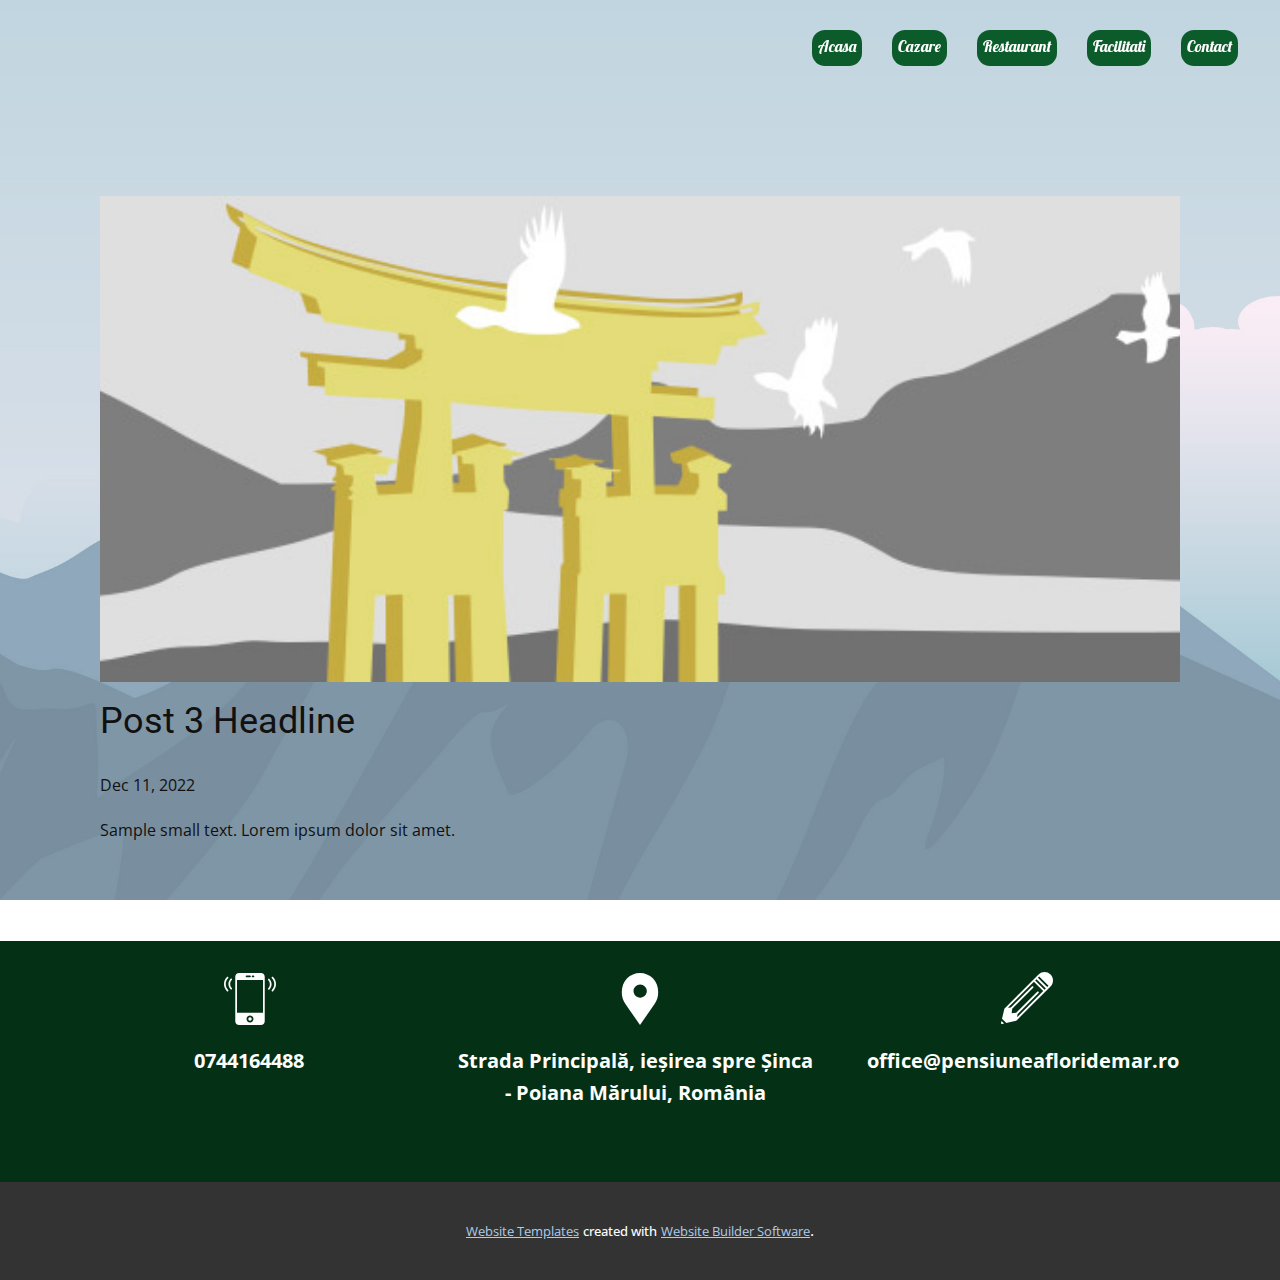
<file: blog/post-2.html>
<!DOCTYPE html>
<html style="font-size: 16px;" lang="en"><head>
    <meta name="viewport" content="width=device-width, initial-scale=1.0">
    <meta charset="utf-8">
    <meta name="keywords" content="Post 1 Headline">
    <meta name="description" content="">
    <title>Post 3 Headline</title>
    <link rel="stylesheet" href="../nicepage.css" media="screen">
<link rel="stylesheet" href="../Post-Template.css" media="screen">
    <script class="u-script" type="text/javascript" src="../jquery.js" defer=""></script>
    <script class="u-script" type="text/javascript" src="../nicepage.js" defer=""></script>
    <meta name="generator" content="Nicepage 5.2.4, nicepage.com">
    <link id="u-theme-google-font" rel="stylesheet" href="https://fonts.googleapis.com/css?family=Roboto:100,100i,300,300i,400,400i,500,500i,700,700i,900,900i|Open+Sans:300,300i,400,400i,500,500i,600,600i,700,700i,800,800i">
    <link id="u-page-google-font" rel="stylesheet" href="https://fonts.googleapis.com/css?family=Lobster:400">
    
    
    <script type="application/ld+json">{
		"@context": "http://schema.org",
		"@type": "Organization",
		"name": "PensiunaFlorideMar"
}</script>
    <meta name="theme-color" content="#478ac9">
  </head>
  <body class="u-body u-xl-mode" data-lang="en"><header class="u-clearfix u-header u-sticky u-sticky-4a27" id="sec-2f26"><div class="u-clearfix u-sheet u-sheet-1">
        <nav class="u-menu u-menu-one-level u-offcanvas u-menu-1">
          <div class="menu-collapse u-custom-font u-font-lobster" style="font-size: 1rem; letter-spacing: 0px;">
            <a class="u-button-style u-custom-color u-custom-left-right-menu-spacing u-custom-padding-bottom u-custom-text-active-color u-custom-text-color u-custom-top-bottom-menu-spacing u-nav-link u-text-active-palette-1-base u-text-hover-palette-2-base" href="#">
              <svg class="u-svg-link" viewBox="0 0 24 24"><use xmlns:xlink="http://www.w3.org/1999/xlink" xlink:href="#menu-hamburger"></use></svg>
              <svg class="u-svg-content" version="1.1" id="menu-hamburger" viewBox="0 0 16 16" x="0px" y="0px" xmlns:xlink="http://www.w3.org/1999/xlink" xmlns="http://www.w3.org/2000/svg"><g><rect y="1" width="16" height="2"></rect><rect y="7" width="16" height="2"></rect><rect y="13" width="16" height="2"></rect>
</g></svg>
            </a>
          </div>
          <div class="u-custom-menu u-nav-container">
            <ul class="u-custom-font u-font-lobster u-nav u-spacing-30 u-unstyled u-nav-1"><li class="u-nav-item"><a class="u-border-4 u-border-active-black u-border-hover-black u-border-no-left u-border-no-right u-border-no-top u-button-style u-custom-color-1 u-nav-link u-radius-13 u-text-active-palette-3-base u-text-hover-palette-3-dark-2 u-text-white" href="../Home.html" style="padding: 8px 6px;">Acasa</a>
</li><li class="u-nav-item"><a class="u-border-4 u-border-active-black u-border-hover-black u-border-no-left u-border-no-right u-border-no-top u-button-style u-custom-color-1 u-nav-link u-radius-13 u-text-active-palette-3-base u-text-hover-palette-3-dark-2 u-text-white" href="../Cazare.html" style="padding: 8px 6px;">Cazare</a>
</li><li class="u-nav-item"><a class="u-border-4 u-border-active-black u-border-hover-black u-border-no-left u-border-no-right u-border-no-top u-button-style u-custom-color-1 u-nav-link u-radius-13 u-text-active-palette-3-base u-text-hover-palette-3-dark-2 u-text-white" href="../Restaurant.html" style="padding: 8px 6px;">Restaurant</a>
</li><li class="u-nav-item"><a class="u-border-4 u-border-active-black u-border-hover-black u-border-no-left u-border-no-right u-border-no-top u-button-style u-custom-color-1 u-nav-link u-radius-13 u-text-active-palette-3-base u-text-hover-palette-3-dark-2 u-text-white" href="../Facilitati.html" style="padding: 8px 6px;">Facilitati</a>
</li><li class="u-nav-item"><a class="u-border-4 u-border-active-black u-border-hover-black u-border-no-left u-border-no-right u-border-no-top u-button-style u-custom-color-1 u-nav-link u-radius-13 u-text-active-palette-3-base u-text-hover-palette-3-dark-2 u-text-white" href="../Contact.html" style="padding: 8px 6px;">Contact</a>
</li></ul>
          </div>
          <div class="u-custom-menu u-nav-container-collapse">
            <div class="u-container-style u-grey-80 u-inner-container-layout u-opacity u-opacity-95 u-sidenav">
              <div class="u-inner-container-layout u-sidenav-overflow">
                <div class="u-menu-close"></div>
                <ul class="u-align-center u-custom-font u-font-lobster u-nav u-popupmenu-items u-unstyled u-nav-2"><li class="u-nav-item"><a class="u-button-style u-nav-link" href="../Home.html">Acasa</a>
</li><li class="u-nav-item"><a class="u-button-style u-nav-link" href="../Cazare.html">Cazare</a>
</li><li class="u-nav-item"><a class="u-button-style u-nav-link" href="../Restaurant.html">Restaurant</a>
</li><li class="u-nav-item"><a class="u-button-style u-nav-link" href="../Facilitati.html">Facilitati</a>
</li><li class="u-nav-item"><a class="u-button-style u-nav-link" href="../Contact.html">Contact</a>
</li></ul>
              </div>
            </div>
            <div class="u-grey-60 u-menu-overlay u-opacity u-opacity-70"></div>
          </div>
        </nav>
      </div></header>
    <section class="u-align-center u-clearfix u-section-1" id="sec-5e60">
      <div class="u-clearfix u-sheet u-valign-middle-md u-valign-middle-sm u-valign-middle-xs u-sheet-1"><!--post_details--><!--post_details_options_json--><!--{"source":""}--><!--/post_details_options_json--><!--blog_post-->
        <div class="u-container-style u-expanded-width u-post-details u-post-details-1">
          <div class="u-container-layout u-valign-middle u-container-layout-1"><!--blog_post_image-->
            <img alt="" class="u-blog-control u-expanded-width u-image u-image-default u-image-1" src="../images/8ad73f3c.jpeg"><!--/blog_post_image--><!--blog_post_header-->
            <h2 class="u-blog-control u-text u-text-1">Post 3 Headline</h2><!--/blog_post_header--><!--blog_post_metadata-->
            <div class="u-blog-control u-metadata u-metadata-1"><!--blog_post_metadata_date-->
              <span class="u-meta-date u-meta-icon">Dec 11, 2022</span><!--/blog_post_metadata_date--><!--blog_post_metadata_category-->
              <!--/blog_post_metadata_category--><!--blog_post_metadata_comments-->
              <!--/blog_post_metadata_comments-->
            </div><!--/blog_post_metadata--><!--blog_post_content-->
            <div class="u-align-justify u-blog-control u-post-content u-text u-text-2 fr-view">
  Sample small text. Lorem ipsum dolor sit amet.
  </div><!--/blog_post_content-->
          </div>
        </div><!--/blog_post--><!--/post_details-->
      </div>
    </section>
    
    
    <footer class="u-align-center u-clearfix u-custom-color-2 u-footer u-footer" id="sec-36e7"><div class="u-clearfix u-sheet u-sheet-1"><span class="u-icon u-icon-1"><svg class="u-svg-link" preserveAspectRatio="xMidYMin slice" viewBox="0 0 54.757 54.757" style=""><use xmlns:xlink="http://www.w3.org/1999/xlink" xlink:href="#svg-a69f"></use></svg><svg class="u-svg-content" viewBox="0 0 54.757 54.757" x="0px" y="0px" id="svg-a69f" style="enable-background:new 0 0 54.757 54.757;"><path d="M40.94,5.617C37.318,1.995,32.502,0,27.38,0c-5.123,0-9.938,1.995-13.56,5.617c-6.703,6.702-7.536,19.312-1.804,26.952
	L27.38,54.757L42.721,32.6C48.476,24.929,47.643,12.319,40.94,5.617z M27.557,26c-3.859,0-7-3.141-7-7s3.141-7,7-7s7,3.141,7,7
	S31.416,26,27.557,26z"></path></svg></span><span class="u-icon u-icon-2"><svg class="u-svg-link" preserveAspectRatio="xMidYMin slice" viewBox="0 0 60 60" style=""><use xmlns:xlink="http://www.w3.org/1999/xlink" xlink:href="#svg-5359"></use></svg><svg class="u-svg-content" viewBox="0 0 60 60" x="0px" y="0px" id="svg-5359" style="enable-background:new 0 0 60 60;"><g><path d="M56.612,4.569c-0.391-0.391-1.023-0.391-1.414,0s-0.391,1.023,0,1.414c3.736,3.736,3.736,9.815,0,13.552
		c-0.391,0.391-0.391,1.023,0,1.414c0.195,0.195,0.451,0.293,0.707,0.293s0.512-0.098,0.707-0.293
		C61.128,16.434,61.128,9.085,56.612,4.569z"></path><path d="M52.401,6.845c-0.391-0.391-1.023-0.391-1.414,0s-0.391,1.023,0,1.414c1.237,1.237,1.918,2.885,1.918,4.639
		s-0.681,3.401-1.918,4.638c-0.391,0.391-0.391,1.023,0,1.414c0.195,0.195,0.451,0.293,0.707,0.293s0.512-0.098,0.707-0.293
		c1.615-1.614,2.504-3.764,2.504-6.052S54.017,8.459,52.401,6.845z"></path><path d="M4.802,5.983c0.391-0.391,0.391-1.023,0-1.414s-1.023-0.391-1.414,0c-4.516,4.516-4.516,11.864,0,16.38
		c0.195,0.195,0.451,0.293,0.707,0.293s0.512-0.098,0.707-0.293c0.391-0.391,0.391-1.023,0-1.414
		C1.065,15.799,1.065,9.72,4.802,5.983z"></path><path d="M9.013,6.569c-0.391-0.391-1.023-0.391-1.414,0c-1.615,1.614-2.504,3.764-2.504,6.052s0.889,4.438,2.504,6.053
		c0.195,0.195,0.451,0.293,0.707,0.293s0.512-0.098,0.707-0.293c0.391-0.391,0.391-1.023,0-1.414
		c-1.237-1.237-1.918-2.885-1.918-4.639S7.775,9.22,9.013,7.983C9.403,7.593,9.403,6.96,9.013,6.569z"></path><circle cx="30" cy="53" r="2"></circle><path d="M42.595,0H17.405C14.976,0,13,1.977,13,4.405v51.189C13,58.023,14.976,60,17.405,60h25.189C45.024,60,47,58.023,47,55.595
		V4.405C47,1.977,45.024,0,42.595,0z M33,3h1c0.552,0,1,0.447,1,1s-0.448,1-1,1h-1c-0.552,0-1-0.447-1-1S32.448,3,33,3z M26,3h4
		c0.552,0,1,0.447,1,1s-0.448,1-1,1h-4c-0.552,0-1-0.447-1-1S25.448,3,26,3z M30,57c-2.206,0-4-1.794-4-4s1.794-4,4-4s4,1.794,4,4
		S32.206,57,30,57z M45,46H15V8h30V46z"></path>
</g></svg></span><span class="u-icon u-icon-3"><svg class="u-svg-link" preserveAspectRatio="xMidYMin slice" viewBox="0 0 55.25 55.25" style=""><use xmlns:xlink="http://www.w3.org/1999/xlink" xlink:href="#svg-7856"></use></svg><svg class="u-svg-content" viewBox="0 0 55.25 55.25" x="0px" y="0px" id="svg-7856" style="enable-background:new 0 0 55.25 55.25;"><g><path d="M0.523,51.933l-0.497,2.085c-0.016,0.067-0.02,0.135-0.022,0.202C0.004,54.234,0,54.246,0,54.259
		c0.001,0.114,0.026,0.225,0.065,0.332c0.009,0.025,0.019,0.047,0.03,0.071c0.049,0.107,0.11,0.21,0.196,0.296
		c0.095,0.095,0.207,0.168,0.328,0.218c0.121,0.05,0.25,0.075,0.379,0.075c0.077,0,0.155-0.009,0.231-0.027l2.086-0.497
		L0.523,51.933z"></path><path d="M52.618,2.631c-3.51-3.508-9.219-3.508-12.729,0L3.827,38.693C3.81,38.71,3.8,38.731,3.785,38.749
		c-0.021,0.024-0.039,0.05-0.058,0.076c-0.053,0.074-0.094,0.153-0.125,0.239c-0.009,0.026-0.022,0.049-0.029,0.075
		c-0.003,0.01-0.009,0.02-0.012,0.03l-2.495,10.48L5.6,54.182l10.48-2.495c0.027-0.006,0.051-0.021,0.077-0.03
		c0.034-0.011,0.066-0.024,0.099-0.039c0.072-0.033,0.139-0.074,0.201-0.123c0.024-0.019,0.049-0.033,0.072-0.054
		c0.008-0.008,0.018-0.012,0.026-0.02l36.063-36.063C56.127,11.85,56.127,6.14,52.618,2.631z M17.157,47.992l0.354-3.183
		L39.889,22.43c0.391-0.391,0.391-1.023,0-1.414s-1.023-0.391-1.414,0L16.097,43.395l-4.773,0.53l0.53-4.773l22.38-22.378
		c0.391-0.391,0.391-1.023,0-1.414s-1.023-0.391-1.414,0L10.44,37.738l-3.183,0.354L34.94,10.409l9.9,9.9L17.157,47.992z
		 M46.254,18.895l-9.9-9.9l1.414-1.414l9.9,9.9L46.254,18.895z M49.082,16.067l-9.9-9.9l1.415-1.415l9.9,9.9L49.082,16.067z"></path>
</g></svg></span>
        <div class="u-expanded-width u-list u-list-1">
          <div class="u-repeater u-repeater-1">
            <div class="u-align-center u-container-style u-list-item u-repeater-item">
              <div class="u-container-layout u-similar-container u-container-layout-1">
                <p class="u-custom-item u-text u-text-1">0744164488 </p>
              </div>
            </div>
            <div class="u-align-center u-container-style u-list-item u-repeater-item">
              <div class="u-container-layout u-similar-container u-container-layout-2">
                <p class="u-custom-item u-text u-text-2">Strada Principală, ieșirea spre Șinca<br>- Poiana Mărului, România
                </p>
              </div>
            </div>
            <div class="u-align-center u-container-style u-list-item u-repeater-item">
              <div class="u-container-layout u-similar-container u-container-layout-3">
                <p class="u-custom-item u-text u-text-3">
                  <span style="font-weight: 700;">office@pensiuneafloridemar.ro<span style="font-weight: 700;"></span>
                  </span>
                </p>
              </div>
            </div>
          </div>
        </div>
      </div></footer>
    <section class="u-backlink u-clearfix u-grey-80">
      <a class="u-link" href="https://nicepage.com/website-templates" target="_blank">
        <span>Website Templates</span>
      </a>
      <p class="u-text">
        <span>created with</span>
      </p>
      <a class="u-link" href="" target="_blank">
        <span>Website Builder Software</span>
      </a>. 
    </section>
  
</body></html>
</file>
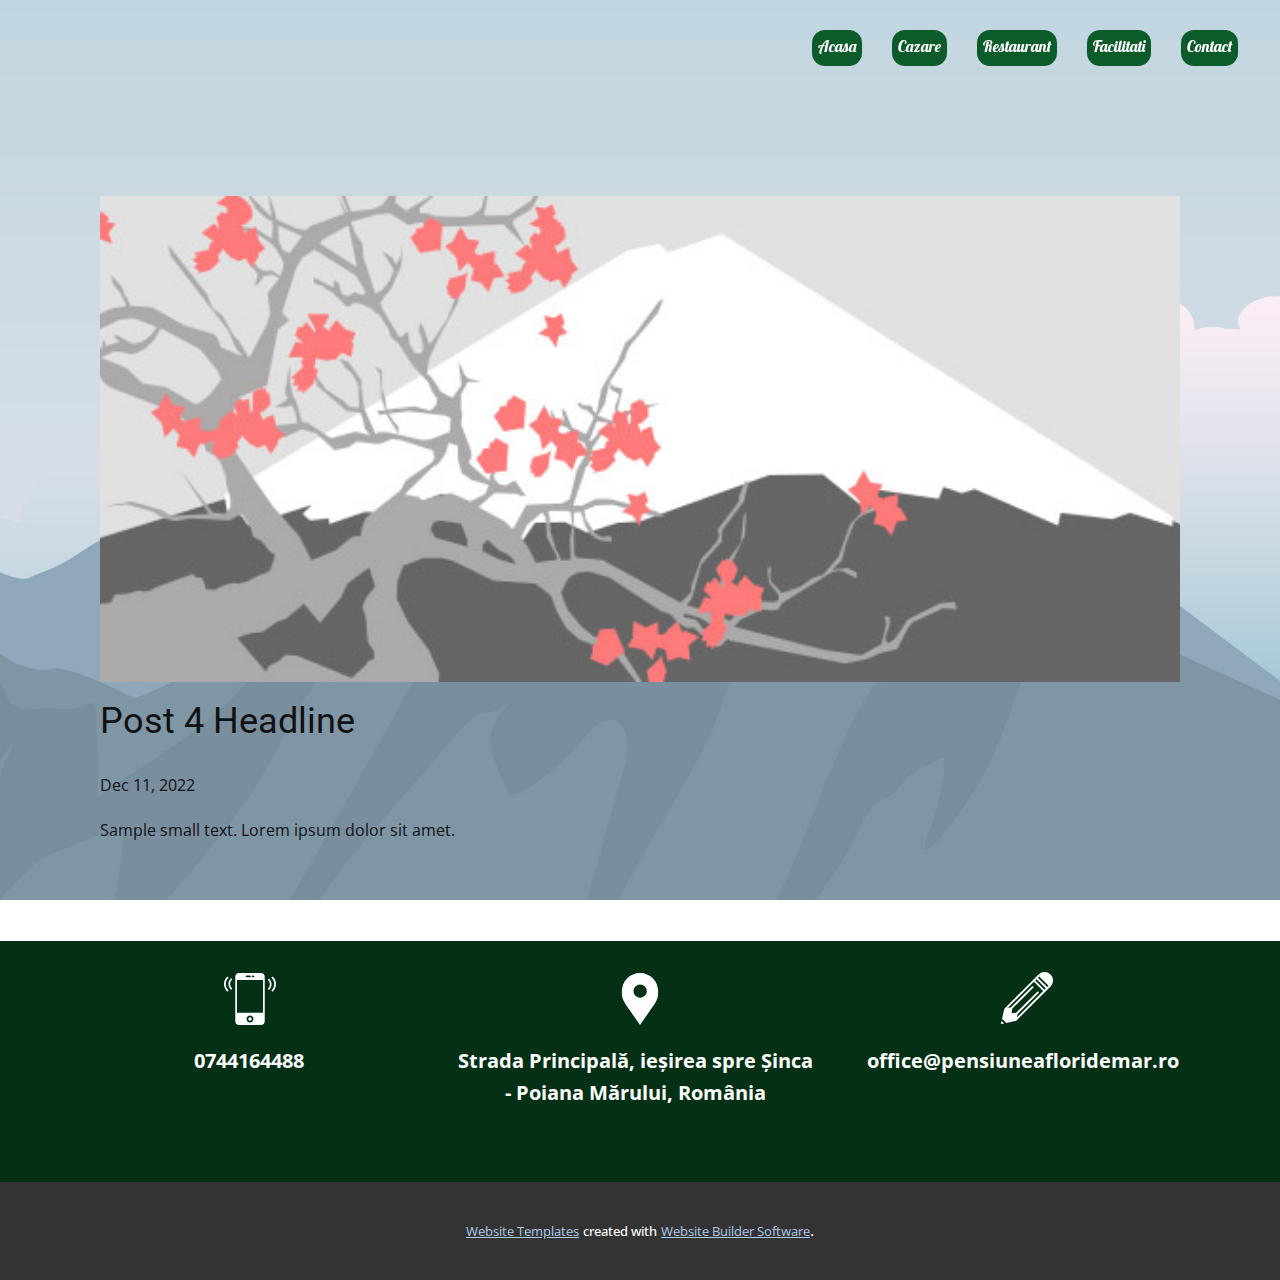
<file: blog/post-3.html>
<!DOCTYPE html>
<html style="font-size: 16px;" lang="en"><head>
    <meta name="viewport" content="width=device-width, initial-scale=1.0">
    <meta charset="utf-8">
    <meta name="keywords" content="Post 1 Headline">
    <meta name="description" content="">
    <title>Post 4 Headline</title>
    <link rel="stylesheet" href="../nicepage.css" media="screen">
<link rel="stylesheet" href="../Post-Template.css" media="screen">
    <script class="u-script" type="text/javascript" src="../jquery.js" defer=""></script>
    <script class="u-script" type="text/javascript" src="../nicepage.js" defer=""></script>
    <meta name="generator" content="Nicepage 5.2.4, nicepage.com">
    <link id="u-theme-google-font" rel="stylesheet" href="https://fonts.googleapis.com/css?family=Roboto:100,100i,300,300i,400,400i,500,500i,700,700i,900,900i|Open+Sans:300,300i,400,400i,500,500i,600,600i,700,700i,800,800i">
    <link id="u-page-google-font" rel="stylesheet" href="https://fonts.googleapis.com/css?family=Lobster:400">
    
    
    <script type="application/ld+json">{
		"@context": "http://schema.org",
		"@type": "Organization",
		"name": "PensiunaFlorideMar"
}</script>
    <meta name="theme-color" content="#478ac9">
  </head>
  <body class="u-body u-xl-mode" data-lang="en"><header class="u-clearfix u-header u-sticky u-sticky-4a27" id="sec-2f26"><div class="u-clearfix u-sheet u-sheet-1">
        <nav class="u-menu u-menu-one-level u-offcanvas u-menu-1">
          <div class="menu-collapse u-custom-font u-font-lobster" style="font-size: 1rem; letter-spacing: 0px;">
            <a class="u-button-style u-custom-color u-custom-left-right-menu-spacing u-custom-padding-bottom u-custom-text-active-color u-custom-text-color u-custom-top-bottom-menu-spacing u-nav-link u-text-active-palette-1-base u-text-hover-palette-2-base" href="#">
              <svg class="u-svg-link" viewBox="0 0 24 24"><use xmlns:xlink="http://www.w3.org/1999/xlink" xlink:href="#menu-hamburger"></use></svg>
              <svg class="u-svg-content" version="1.1" id="menu-hamburger" viewBox="0 0 16 16" x="0px" y="0px" xmlns:xlink="http://www.w3.org/1999/xlink" xmlns="http://www.w3.org/2000/svg"><g><rect y="1" width="16" height="2"></rect><rect y="7" width="16" height="2"></rect><rect y="13" width="16" height="2"></rect>
</g></svg>
            </a>
          </div>
          <div class="u-custom-menu u-nav-container">
            <ul class="u-custom-font u-font-lobster u-nav u-spacing-30 u-unstyled u-nav-1"><li class="u-nav-item"><a class="u-border-4 u-border-active-black u-border-hover-black u-border-no-left u-border-no-right u-border-no-top u-button-style u-custom-color-1 u-nav-link u-radius-13 u-text-active-palette-3-base u-text-hover-palette-3-dark-2 u-text-white" href="../Home.html" style="padding: 8px 6px;">Acasa</a>
</li><li class="u-nav-item"><a class="u-border-4 u-border-active-black u-border-hover-black u-border-no-left u-border-no-right u-border-no-top u-button-style u-custom-color-1 u-nav-link u-radius-13 u-text-active-palette-3-base u-text-hover-palette-3-dark-2 u-text-white" href="../Cazare.html" style="padding: 8px 6px;">Cazare</a>
</li><li class="u-nav-item"><a class="u-border-4 u-border-active-black u-border-hover-black u-border-no-left u-border-no-right u-border-no-top u-button-style u-custom-color-1 u-nav-link u-radius-13 u-text-active-palette-3-base u-text-hover-palette-3-dark-2 u-text-white" href="../Restaurant.html" style="padding: 8px 6px;">Restaurant</a>
</li><li class="u-nav-item"><a class="u-border-4 u-border-active-black u-border-hover-black u-border-no-left u-border-no-right u-border-no-top u-button-style u-custom-color-1 u-nav-link u-radius-13 u-text-active-palette-3-base u-text-hover-palette-3-dark-2 u-text-white" href="../Facilitati.html" style="padding: 8px 6px;">Facilitati</a>
</li><li class="u-nav-item"><a class="u-border-4 u-border-active-black u-border-hover-black u-border-no-left u-border-no-right u-border-no-top u-button-style u-custom-color-1 u-nav-link u-radius-13 u-text-active-palette-3-base u-text-hover-palette-3-dark-2 u-text-white" href="../Contact.html" style="padding: 8px 6px;">Contact</a>
</li></ul>
          </div>
          <div class="u-custom-menu u-nav-container-collapse">
            <div class="u-container-style u-grey-80 u-inner-container-layout u-opacity u-opacity-95 u-sidenav">
              <div class="u-inner-container-layout u-sidenav-overflow">
                <div class="u-menu-close"></div>
                <ul class="u-align-center u-custom-font u-font-lobster u-nav u-popupmenu-items u-unstyled u-nav-2"><li class="u-nav-item"><a class="u-button-style u-nav-link" href="../Home.html">Acasa</a>
</li><li class="u-nav-item"><a class="u-button-style u-nav-link" href="../Cazare.html">Cazare</a>
</li><li class="u-nav-item"><a class="u-button-style u-nav-link" href="../Restaurant.html">Restaurant</a>
</li><li class="u-nav-item"><a class="u-button-style u-nav-link" href="../Facilitati.html">Facilitati</a>
</li><li class="u-nav-item"><a class="u-button-style u-nav-link" href="../Contact.html">Contact</a>
</li></ul>
              </div>
            </div>
            <div class="u-grey-60 u-menu-overlay u-opacity u-opacity-70"></div>
          </div>
        </nav>
      </div></header>
    <section class="u-align-center u-clearfix u-section-1" id="sec-5e60">
      <div class="u-clearfix u-sheet u-valign-middle-md u-valign-middle-sm u-valign-middle-xs u-sheet-1"><!--post_details--><!--post_details_options_json--><!--{"source":""}--><!--/post_details_options_json--><!--blog_post-->
        <div class="u-container-style u-expanded-width u-post-details u-post-details-1">
          <div class="u-container-layout u-valign-middle u-container-layout-1"><!--blog_post_image-->
            <img alt="" class="u-blog-control u-expanded-width u-image u-image-default u-image-1" src="../images/0fd3416c.jpeg"><!--/blog_post_image--><!--blog_post_header-->
            <h2 class="u-blog-control u-text u-text-1">Post 4 Headline</h2><!--/blog_post_header--><!--blog_post_metadata-->
            <div class="u-blog-control u-metadata u-metadata-1"><!--blog_post_metadata_date-->
              <span class="u-meta-date u-meta-icon">Dec 11, 2022</span><!--/blog_post_metadata_date--><!--blog_post_metadata_category-->
              <!--/blog_post_metadata_category--><!--blog_post_metadata_comments-->
              <!--/blog_post_metadata_comments-->
            </div><!--/blog_post_metadata--><!--blog_post_content-->
            <div class="u-align-justify u-blog-control u-post-content u-text u-text-2 fr-view">
  Sample small text. Lorem ipsum dolor sit amet.
  </div><!--/blog_post_content-->
          </div>
        </div><!--/blog_post--><!--/post_details-->
      </div>
    </section>
    
    
    <footer class="u-align-center u-clearfix u-custom-color-2 u-footer u-footer" id="sec-36e7"><div class="u-clearfix u-sheet u-sheet-1"><span class="u-icon u-icon-1"><svg class="u-svg-link" preserveAspectRatio="xMidYMin slice" viewBox="0 0 54.757 54.757" style=""><use xmlns:xlink="http://www.w3.org/1999/xlink" xlink:href="#svg-a69f"></use></svg><svg class="u-svg-content" viewBox="0 0 54.757 54.757" x="0px" y="0px" id="svg-a69f" style="enable-background:new 0 0 54.757 54.757;"><path d="M40.94,5.617C37.318,1.995,32.502,0,27.38,0c-5.123,0-9.938,1.995-13.56,5.617c-6.703,6.702-7.536,19.312-1.804,26.952
	L27.38,54.757L42.721,32.6C48.476,24.929,47.643,12.319,40.94,5.617z M27.557,26c-3.859,0-7-3.141-7-7s3.141-7,7-7s7,3.141,7,7
	S31.416,26,27.557,26z"></path></svg></span><span class="u-icon u-icon-2"><svg class="u-svg-link" preserveAspectRatio="xMidYMin slice" viewBox="0 0 60 60" style=""><use xmlns:xlink="http://www.w3.org/1999/xlink" xlink:href="#svg-5359"></use></svg><svg class="u-svg-content" viewBox="0 0 60 60" x="0px" y="0px" id="svg-5359" style="enable-background:new 0 0 60 60;"><g><path d="M56.612,4.569c-0.391-0.391-1.023-0.391-1.414,0s-0.391,1.023,0,1.414c3.736,3.736,3.736,9.815,0,13.552
		c-0.391,0.391-0.391,1.023,0,1.414c0.195,0.195,0.451,0.293,0.707,0.293s0.512-0.098,0.707-0.293
		C61.128,16.434,61.128,9.085,56.612,4.569z"></path><path d="M52.401,6.845c-0.391-0.391-1.023-0.391-1.414,0s-0.391,1.023,0,1.414c1.237,1.237,1.918,2.885,1.918,4.639
		s-0.681,3.401-1.918,4.638c-0.391,0.391-0.391,1.023,0,1.414c0.195,0.195,0.451,0.293,0.707,0.293s0.512-0.098,0.707-0.293
		c1.615-1.614,2.504-3.764,2.504-6.052S54.017,8.459,52.401,6.845z"></path><path d="M4.802,5.983c0.391-0.391,0.391-1.023,0-1.414s-1.023-0.391-1.414,0c-4.516,4.516-4.516,11.864,0,16.38
		c0.195,0.195,0.451,0.293,0.707,0.293s0.512-0.098,0.707-0.293c0.391-0.391,0.391-1.023,0-1.414
		C1.065,15.799,1.065,9.72,4.802,5.983z"></path><path d="M9.013,6.569c-0.391-0.391-1.023-0.391-1.414,0c-1.615,1.614-2.504,3.764-2.504,6.052s0.889,4.438,2.504,6.053
		c0.195,0.195,0.451,0.293,0.707,0.293s0.512-0.098,0.707-0.293c0.391-0.391,0.391-1.023,0-1.414
		c-1.237-1.237-1.918-2.885-1.918-4.639S7.775,9.22,9.013,7.983C9.403,7.593,9.403,6.96,9.013,6.569z"></path><circle cx="30" cy="53" r="2"></circle><path d="M42.595,0H17.405C14.976,0,13,1.977,13,4.405v51.189C13,58.023,14.976,60,17.405,60h25.189C45.024,60,47,58.023,47,55.595
		V4.405C47,1.977,45.024,0,42.595,0z M33,3h1c0.552,0,1,0.447,1,1s-0.448,1-1,1h-1c-0.552,0-1-0.447-1-1S32.448,3,33,3z M26,3h4
		c0.552,0,1,0.447,1,1s-0.448,1-1,1h-4c-0.552,0-1-0.447-1-1S25.448,3,26,3z M30,57c-2.206,0-4-1.794-4-4s1.794-4,4-4s4,1.794,4,4
		S32.206,57,30,57z M45,46H15V8h30V46z"></path>
</g></svg></span><span class="u-icon u-icon-3"><svg class="u-svg-link" preserveAspectRatio="xMidYMin slice" viewBox="0 0 55.25 55.25" style=""><use xmlns:xlink="http://www.w3.org/1999/xlink" xlink:href="#svg-7856"></use></svg><svg class="u-svg-content" viewBox="0 0 55.25 55.25" x="0px" y="0px" id="svg-7856" style="enable-background:new 0 0 55.25 55.25;"><g><path d="M0.523,51.933l-0.497,2.085c-0.016,0.067-0.02,0.135-0.022,0.202C0.004,54.234,0,54.246,0,54.259
		c0.001,0.114,0.026,0.225,0.065,0.332c0.009,0.025,0.019,0.047,0.03,0.071c0.049,0.107,0.11,0.21,0.196,0.296
		c0.095,0.095,0.207,0.168,0.328,0.218c0.121,0.05,0.25,0.075,0.379,0.075c0.077,0,0.155-0.009,0.231-0.027l2.086-0.497
		L0.523,51.933z"></path><path d="M52.618,2.631c-3.51-3.508-9.219-3.508-12.729,0L3.827,38.693C3.81,38.71,3.8,38.731,3.785,38.749
		c-0.021,0.024-0.039,0.05-0.058,0.076c-0.053,0.074-0.094,0.153-0.125,0.239c-0.009,0.026-0.022,0.049-0.029,0.075
		c-0.003,0.01-0.009,0.02-0.012,0.03l-2.495,10.48L5.6,54.182l10.48-2.495c0.027-0.006,0.051-0.021,0.077-0.03
		c0.034-0.011,0.066-0.024,0.099-0.039c0.072-0.033,0.139-0.074,0.201-0.123c0.024-0.019,0.049-0.033,0.072-0.054
		c0.008-0.008,0.018-0.012,0.026-0.02l36.063-36.063C56.127,11.85,56.127,6.14,52.618,2.631z M17.157,47.992l0.354-3.183
		L39.889,22.43c0.391-0.391,0.391-1.023,0-1.414s-1.023-0.391-1.414,0L16.097,43.395l-4.773,0.53l0.53-4.773l22.38-22.378
		c0.391-0.391,0.391-1.023,0-1.414s-1.023-0.391-1.414,0L10.44,37.738l-3.183,0.354L34.94,10.409l9.9,9.9L17.157,47.992z
		 M46.254,18.895l-9.9-9.9l1.414-1.414l9.9,9.9L46.254,18.895z M49.082,16.067l-9.9-9.9l1.415-1.415l9.9,9.9L49.082,16.067z"></path>
</g></svg></span>
        <div class="u-expanded-width u-list u-list-1">
          <div class="u-repeater u-repeater-1">
            <div class="u-align-center u-container-style u-list-item u-repeater-item">
              <div class="u-container-layout u-similar-container u-container-layout-1">
                <p class="u-custom-item u-text u-text-1">0744164488 </p>
              </div>
            </div>
            <div class="u-align-center u-container-style u-list-item u-repeater-item">
              <div class="u-container-layout u-similar-container u-container-layout-2">
                <p class="u-custom-item u-text u-text-2">Strada Principală, ieșirea spre Șinca<br>- Poiana Mărului, România
                </p>
              </div>
            </div>
            <div class="u-align-center u-container-style u-list-item u-repeater-item">
              <div class="u-container-layout u-similar-container u-container-layout-3">
                <p class="u-custom-item u-text u-text-3">
                  <span style="font-weight: 700;">office@pensiuneafloridemar.ro<span style="font-weight: 700;"></span>
                  </span>
                </p>
              </div>
            </div>
          </div>
        </div>
      </div></footer>
    <section class="u-backlink u-clearfix u-grey-80">
      <a class="u-link" href="https://nicepage.com/website-templates" target="_blank">
        <span>Website Templates</span>
      </a>
      <p class="u-text">
        <span>created with</span>
      </p>
      <a class="u-link" href="" target="_blank">
        <span>Website Builder Software</span>
      </a>. 
    </section>
  
</body></html>
</file>
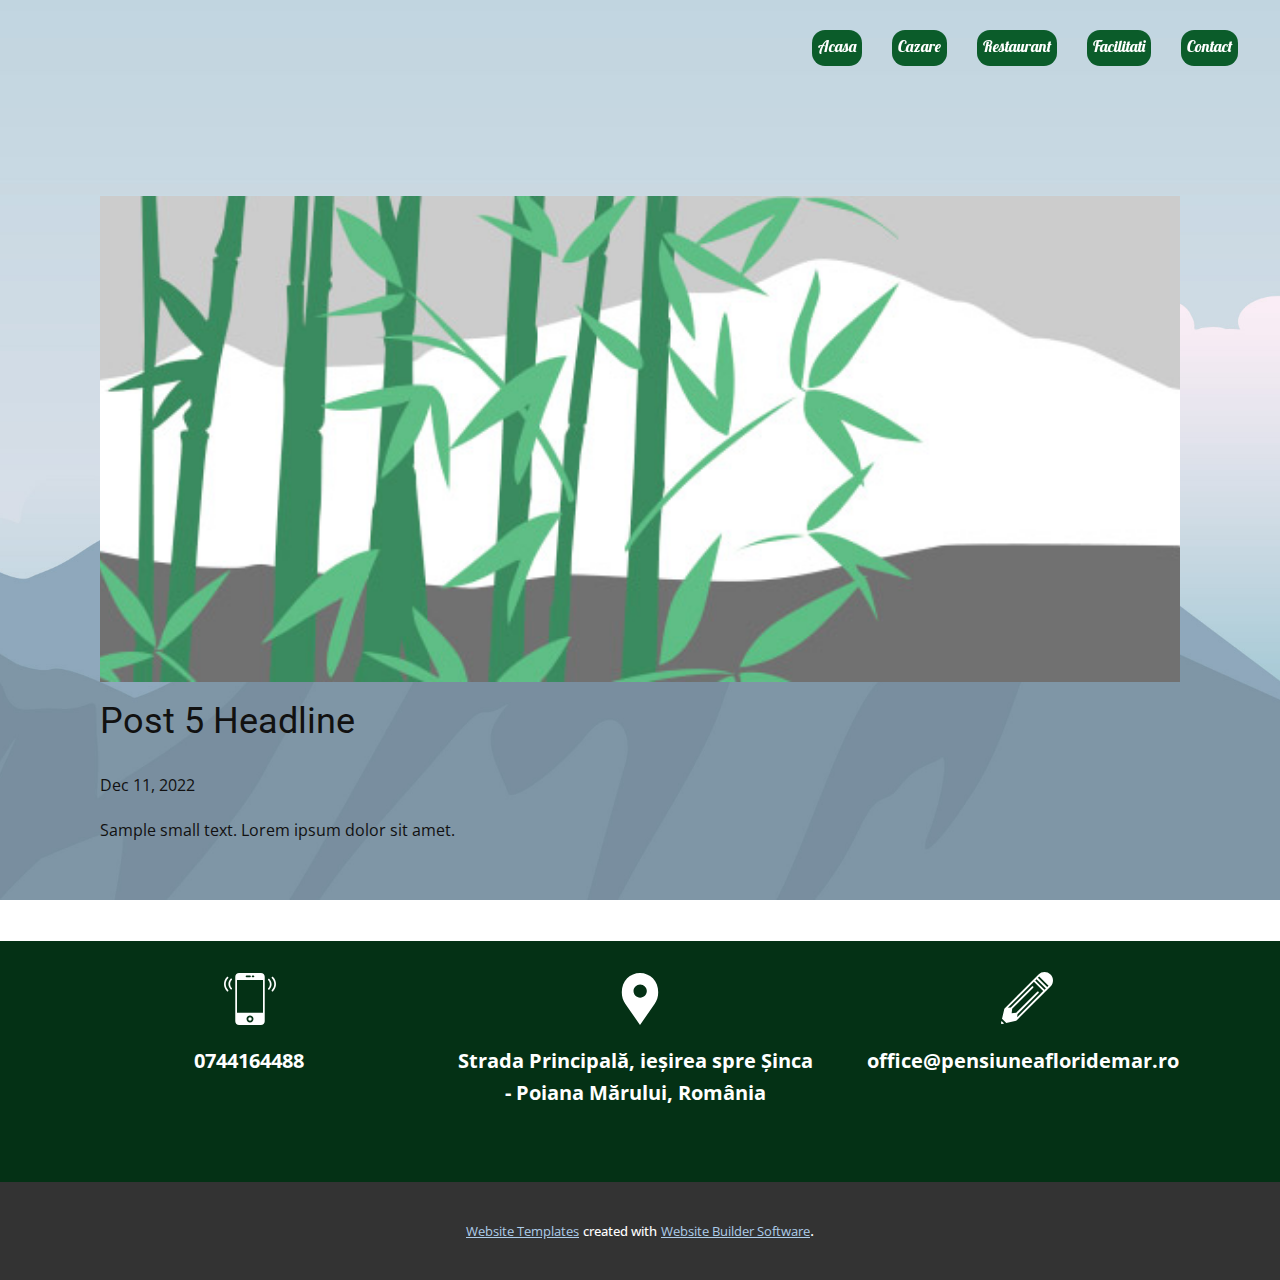
<file: blog/post-4.html>
<!DOCTYPE html>
<html style="font-size: 16px;" lang="en"><head>
    <meta name="viewport" content="width=device-width, initial-scale=1.0">
    <meta charset="utf-8">
    <meta name="keywords" content="Post 1 Headline">
    <meta name="description" content="">
    <title>Post 5 Headline</title>
    <link rel="stylesheet" href="../nicepage.css" media="screen">
<link rel="stylesheet" href="../Post-Template.css" media="screen">
    <script class="u-script" type="text/javascript" src="../jquery.js" defer=""></script>
    <script class="u-script" type="text/javascript" src="../nicepage.js" defer=""></script>
    <meta name="generator" content="Nicepage 5.2.4, nicepage.com">
    <link id="u-theme-google-font" rel="stylesheet" href="https://fonts.googleapis.com/css?family=Roboto:100,100i,300,300i,400,400i,500,500i,700,700i,900,900i|Open+Sans:300,300i,400,400i,500,500i,600,600i,700,700i,800,800i">
    <link id="u-page-google-font" rel="stylesheet" href="https://fonts.googleapis.com/css?family=Lobster:400">
    
    
    <script type="application/ld+json">{
		"@context": "http://schema.org",
		"@type": "Organization",
		"name": "PensiunaFlorideMar"
}</script>
    <meta name="theme-color" content="#478ac9">
  </head>
  <body class="u-body u-xl-mode" data-lang="en"><header class="u-clearfix u-header u-sticky u-sticky-4a27" id="sec-2f26"><div class="u-clearfix u-sheet u-sheet-1">
        <nav class="u-menu u-menu-one-level u-offcanvas u-menu-1">
          <div class="menu-collapse u-custom-font u-font-lobster" style="font-size: 1rem; letter-spacing: 0px;">
            <a class="u-button-style u-custom-color u-custom-left-right-menu-spacing u-custom-padding-bottom u-custom-text-active-color u-custom-text-color u-custom-top-bottom-menu-spacing u-nav-link u-text-active-palette-1-base u-text-hover-palette-2-base" href="#">
              <svg class="u-svg-link" viewBox="0 0 24 24"><use xmlns:xlink="http://www.w3.org/1999/xlink" xlink:href="#menu-hamburger"></use></svg>
              <svg class="u-svg-content" version="1.1" id="menu-hamburger" viewBox="0 0 16 16" x="0px" y="0px" xmlns:xlink="http://www.w3.org/1999/xlink" xmlns="http://www.w3.org/2000/svg"><g><rect y="1" width="16" height="2"></rect><rect y="7" width="16" height="2"></rect><rect y="13" width="16" height="2"></rect>
</g></svg>
            </a>
          </div>
          <div class="u-custom-menu u-nav-container">
            <ul class="u-custom-font u-font-lobster u-nav u-spacing-30 u-unstyled u-nav-1"><li class="u-nav-item"><a class="u-border-4 u-border-active-black u-border-hover-black u-border-no-left u-border-no-right u-border-no-top u-button-style u-custom-color-1 u-nav-link u-radius-13 u-text-active-palette-3-base u-text-hover-palette-3-dark-2 u-text-white" href="../Home.html" style="padding: 8px 6px;">Acasa</a>
</li><li class="u-nav-item"><a class="u-border-4 u-border-active-black u-border-hover-black u-border-no-left u-border-no-right u-border-no-top u-button-style u-custom-color-1 u-nav-link u-radius-13 u-text-active-palette-3-base u-text-hover-palette-3-dark-2 u-text-white" href="../Cazare.html" style="padding: 8px 6px;">Cazare</a>
</li><li class="u-nav-item"><a class="u-border-4 u-border-active-black u-border-hover-black u-border-no-left u-border-no-right u-border-no-top u-button-style u-custom-color-1 u-nav-link u-radius-13 u-text-active-palette-3-base u-text-hover-palette-3-dark-2 u-text-white" href="../Restaurant.html" style="padding: 8px 6px;">Restaurant</a>
</li><li class="u-nav-item"><a class="u-border-4 u-border-active-black u-border-hover-black u-border-no-left u-border-no-right u-border-no-top u-button-style u-custom-color-1 u-nav-link u-radius-13 u-text-active-palette-3-base u-text-hover-palette-3-dark-2 u-text-white" href="../Facilitati.html" style="padding: 8px 6px;">Facilitati</a>
</li><li class="u-nav-item"><a class="u-border-4 u-border-active-black u-border-hover-black u-border-no-left u-border-no-right u-border-no-top u-button-style u-custom-color-1 u-nav-link u-radius-13 u-text-active-palette-3-base u-text-hover-palette-3-dark-2 u-text-white" href="../Contact.html" style="padding: 8px 6px;">Contact</a>
</li></ul>
          </div>
          <div class="u-custom-menu u-nav-container-collapse">
            <div class="u-container-style u-grey-80 u-inner-container-layout u-opacity u-opacity-95 u-sidenav">
              <div class="u-inner-container-layout u-sidenav-overflow">
                <div class="u-menu-close"></div>
                <ul class="u-align-center u-custom-font u-font-lobster u-nav u-popupmenu-items u-unstyled u-nav-2"><li class="u-nav-item"><a class="u-button-style u-nav-link" href="../Home.html">Acasa</a>
</li><li class="u-nav-item"><a class="u-button-style u-nav-link" href="../Cazare.html">Cazare</a>
</li><li class="u-nav-item"><a class="u-button-style u-nav-link" href="../Restaurant.html">Restaurant</a>
</li><li class="u-nav-item"><a class="u-button-style u-nav-link" href="../Facilitati.html">Facilitati</a>
</li><li class="u-nav-item"><a class="u-button-style u-nav-link" href="../Contact.html">Contact</a>
</li></ul>
              </div>
            </div>
            <div class="u-grey-60 u-menu-overlay u-opacity u-opacity-70"></div>
          </div>
        </nav>
      </div></header>
    <section class="u-align-center u-clearfix u-section-1" id="sec-5e60">
      <div class="u-clearfix u-sheet u-valign-middle-md u-valign-middle-sm u-valign-middle-xs u-sheet-1"><!--post_details--><!--post_details_options_json--><!--{"source":""}--><!--/post_details_options_json--><!--blog_post-->
        <div class="u-container-style u-expanded-width u-post-details u-post-details-1">
          <div class="u-container-layout u-valign-middle u-container-layout-1"><!--blog_post_image-->
            <img alt="" class="u-blog-control u-expanded-width u-image u-image-default u-image-1" src="../images/68f64b9d.jpeg"><!--/blog_post_image--><!--blog_post_header-->
            <h2 class="u-blog-control u-text u-text-1">Post 5 Headline</h2><!--/blog_post_header--><!--blog_post_metadata-->
            <div class="u-blog-control u-metadata u-metadata-1"><!--blog_post_metadata_date-->
              <span class="u-meta-date u-meta-icon">Dec 11, 2022</span><!--/blog_post_metadata_date--><!--blog_post_metadata_category-->
              <!--/blog_post_metadata_category--><!--blog_post_metadata_comments-->
              <!--/blog_post_metadata_comments-->
            </div><!--/blog_post_metadata--><!--blog_post_content-->
            <div class="u-align-justify u-blog-control u-post-content u-text u-text-2 fr-view">
  Sample small text. Lorem ipsum dolor sit amet.
  </div><!--/blog_post_content-->
          </div>
        </div><!--/blog_post--><!--/post_details-->
      </div>
    </section>
    
    
    <footer class="u-align-center u-clearfix u-custom-color-2 u-footer u-footer" id="sec-36e7"><div class="u-clearfix u-sheet u-sheet-1"><span class="u-icon u-icon-1"><svg class="u-svg-link" preserveAspectRatio="xMidYMin slice" viewBox="0 0 54.757 54.757" style=""><use xmlns:xlink="http://www.w3.org/1999/xlink" xlink:href="#svg-a69f"></use></svg><svg class="u-svg-content" viewBox="0 0 54.757 54.757" x="0px" y="0px" id="svg-a69f" style="enable-background:new 0 0 54.757 54.757;"><path d="M40.94,5.617C37.318,1.995,32.502,0,27.38,0c-5.123,0-9.938,1.995-13.56,5.617c-6.703,6.702-7.536,19.312-1.804,26.952
	L27.38,54.757L42.721,32.6C48.476,24.929,47.643,12.319,40.94,5.617z M27.557,26c-3.859,0-7-3.141-7-7s3.141-7,7-7s7,3.141,7,7
	S31.416,26,27.557,26z"></path></svg></span><span class="u-icon u-icon-2"><svg class="u-svg-link" preserveAspectRatio="xMidYMin slice" viewBox="0 0 60 60" style=""><use xmlns:xlink="http://www.w3.org/1999/xlink" xlink:href="#svg-5359"></use></svg><svg class="u-svg-content" viewBox="0 0 60 60" x="0px" y="0px" id="svg-5359" style="enable-background:new 0 0 60 60;"><g><path d="M56.612,4.569c-0.391-0.391-1.023-0.391-1.414,0s-0.391,1.023,0,1.414c3.736,3.736,3.736,9.815,0,13.552
		c-0.391,0.391-0.391,1.023,0,1.414c0.195,0.195,0.451,0.293,0.707,0.293s0.512-0.098,0.707-0.293
		C61.128,16.434,61.128,9.085,56.612,4.569z"></path><path d="M52.401,6.845c-0.391-0.391-1.023-0.391-1.414,0s-0.391,1.023,0,1.414c1.237,1.237,1.918,2.885,1.918,4.639
		s-0.681,3.401-1.918,4.638c-0.391,0.391-0.391,1.023,0,1.414c0.195,0.195,0.451,0.293,0.707,0.293s0.512-0.098,0.707-0.293
		c1.615-1.614,2.504-3.764,2.504-6.052S54.017,8.459,52.401,6.845z"></path><path d="M4.802,5.983c0.391-0.391,0.391-1.023,0-1.414s-1.023-0.391-1.414,0c-4.516,4.516-4.516,11.864,0,16.38
		c0.195,0.195,0.451,0.293,0.707,0.293s0.512-0.098,0.707-0.293c0.391-0.391,0.391-1.023,0-1.414
		C1.065,15.799,1.065,9.72,4.802,5.983z"></path><path d="M9.013,6.569c-0.391-0.391-1.023-0.391-1.414,0c-1.615,1.614-2.504,3.764-2.504,6.052s0.889,4.438,2.504,6.053
		c0.195,0.195,0.451,0.293,0.707,0.293s0.512-0.098,0.707-0.293c0.391-0.391,0.391-1.023,0-1.414
		c-1.237-1.237-1.918-2.885-1.918-4.639S7.775,9.22,9.013,7.983C9.403,7.593,9.403,6.96,9.013,6.569z"></path><circle cx="30" cy="53" r="2"></circle><path d="M42.595,0H17.405C14.976,0,13,1.977,13,4.405v51.189C13,58.023,14.976,60,17.405,60h25.189C45.024,60,47,58.023,47,55.595
		V4.405C47,1.977,45.024,0,42.595,0z M33,3h1c0.552,0,1,0.447,1,1s-0.448,1-1,1h-1c-0.552,0-1-0.447-1-1S32.448,3,33,3z M26,3h4
		c0.552,0,1,0.447,1,1s-0.448,1-1,1h-4c-0.552,0-1-0.447-1-1S25.448,3,26,3z M30,57c-2.206,0-4-1.794-4-4s1.794-4,4-4s4,1.794,4,4
		S32.206,57,30,57z M45,46H15V8h30V46z"></path>
</g></svg></span><span class="u-icon u-icon-3"><svg class="u-svg-link" preserveAspectRatio="xMidYMin slice" viewBox="0 0 55.25 55.25" style=""><use xmlns:xlink="http://www.w3.org/1999/xlink" xlink:href="#svg-7856"></use></svg><svg class="u-svg-content" viewBox="0 0 55.25 55.25" x="0px" y="0px" id="svg-7856" style="enable-background:new 0 0 55.25 55.25;"><g><path d="M0.523,51.933l-0.497,2.085c-0.016,0.067-0.02,0.135-0.022,0.202C0.004,54.234,0,54.246,0,54.259
		c0.001,0.114,0.026,0.225,0.065,0.332c0.009,0.025,0.019,0.047,0.03,0.071c0.049,0.107,0.11,0.21,0.196,0.296
		c0.095,0.095,0.207,0.168,0.328,0.218c0.121,0.05,0.25,0.075,0.379,0.075c0.077,0,0.155-0.009,0.231-0.027l2.086-0.497
		L0.523,51.933z"></path><path d="M52.618,2.631c-3.51-3.508-9.219-3.508-12.729,0L3.827,38.693C3.81,38.71,3.8,38.731,3.785,38.749
		c-0.021,0.024-0.039,0.05-0.058,0.076c-0.053,0.074-0.094,0.153-0.125,0.239c-0.009,0.026-0.022,0.049-0.029,0.075
		c-0.003,0.01-0.009,0.02-0.012,0.03l-2.495,10.48L5.6,54.182l10.48-2.495c0.027-0.006,0.051-0.021,0.077-0.03
		c0.034-0.011,0.066-0.024,0.099-0.039c0.072-0.033,0.139-0.074,0.201-0.123c0.024-0.019,0.049-0.033,0.072-0.054
		c0.008-0.008,0.018-0.012,0.026-0.02l36.063-36.063C56.127,11.85,56.127,6.14,52.618,2.631z M17.157,47.992l0.354-3.183
		L39.889,22.43c0.391-0.391,0.391-1.023,0-1.414s-1.023-0.391-1.414,0L16.097,43.395l-4.773,0.53l0.53-4.773l22.38-22.378
		c0.391-0.391,0.391-1.023,0-1.414s-1.023-0.391-1.414,0L10.44,37.738l-3.183,0.354L34.94,10.409l9.9,9.9L17.157,47.992z
		 M46.254,18.895l-9.9-9.9l1.414-1.414l9.9,9.9L46.254,18.895z M49.082,16.067l-9.9-9.9l1.415-1.415l9.9,9.9L49.082,16.067z"></path>
</g></svg></span>
        <div class="u-expanded-width u-list u-list-1">
          <div class="u-repeater u-repeater-1">
            <div class="u-align-center u-container-style u-list-item u-repeater-item">
              <div class="u-container-layout u-similar-container u-container-layout-1">
                <p class="u-custom-item u-text u-text-1">0744164488 </p>
              </div>
            </div>
            <div class="u-align-center u-container-style u-list-item u-repeater-item">
              <div class="u-container-layout u-similar-container u-container-layout-2">
                <p class="u-custom-item u-text u-text-2">Strada Principală, ieșirea spre Șinca<br>- Poiana Mărului, România
                </p>
              </div>
            </div>
            <div class="u-align-center u-container-style u-list-item u-repeater-item">
              <div class="u-container-layout u-similar-container u-container-layout-3">
                <p class="u-custom-item u-text u-text-3">
                  <span style="font-weight: 700;">office@pensiuneafloridemar.ro<span style="font-weight: 700;"></span>
                  </span>
                </p>
              </div>
            </div>
          </div>
        </div>
      </div></footer>
    <section class="u-backlink u-clearfix u-grey-80">
      <a class="u-link" href="https://nicepage.com/website-templates" target="_blank">
        <span>Website Templates</span>
      </a>
      <p class="u-text">
        <span>created with</span>
      </p>
      <a class="u-link" href="" target="_blank">
        <span>Website Builder Software</span>
      </a>. 
    </section>
  
</body></html>
</file>
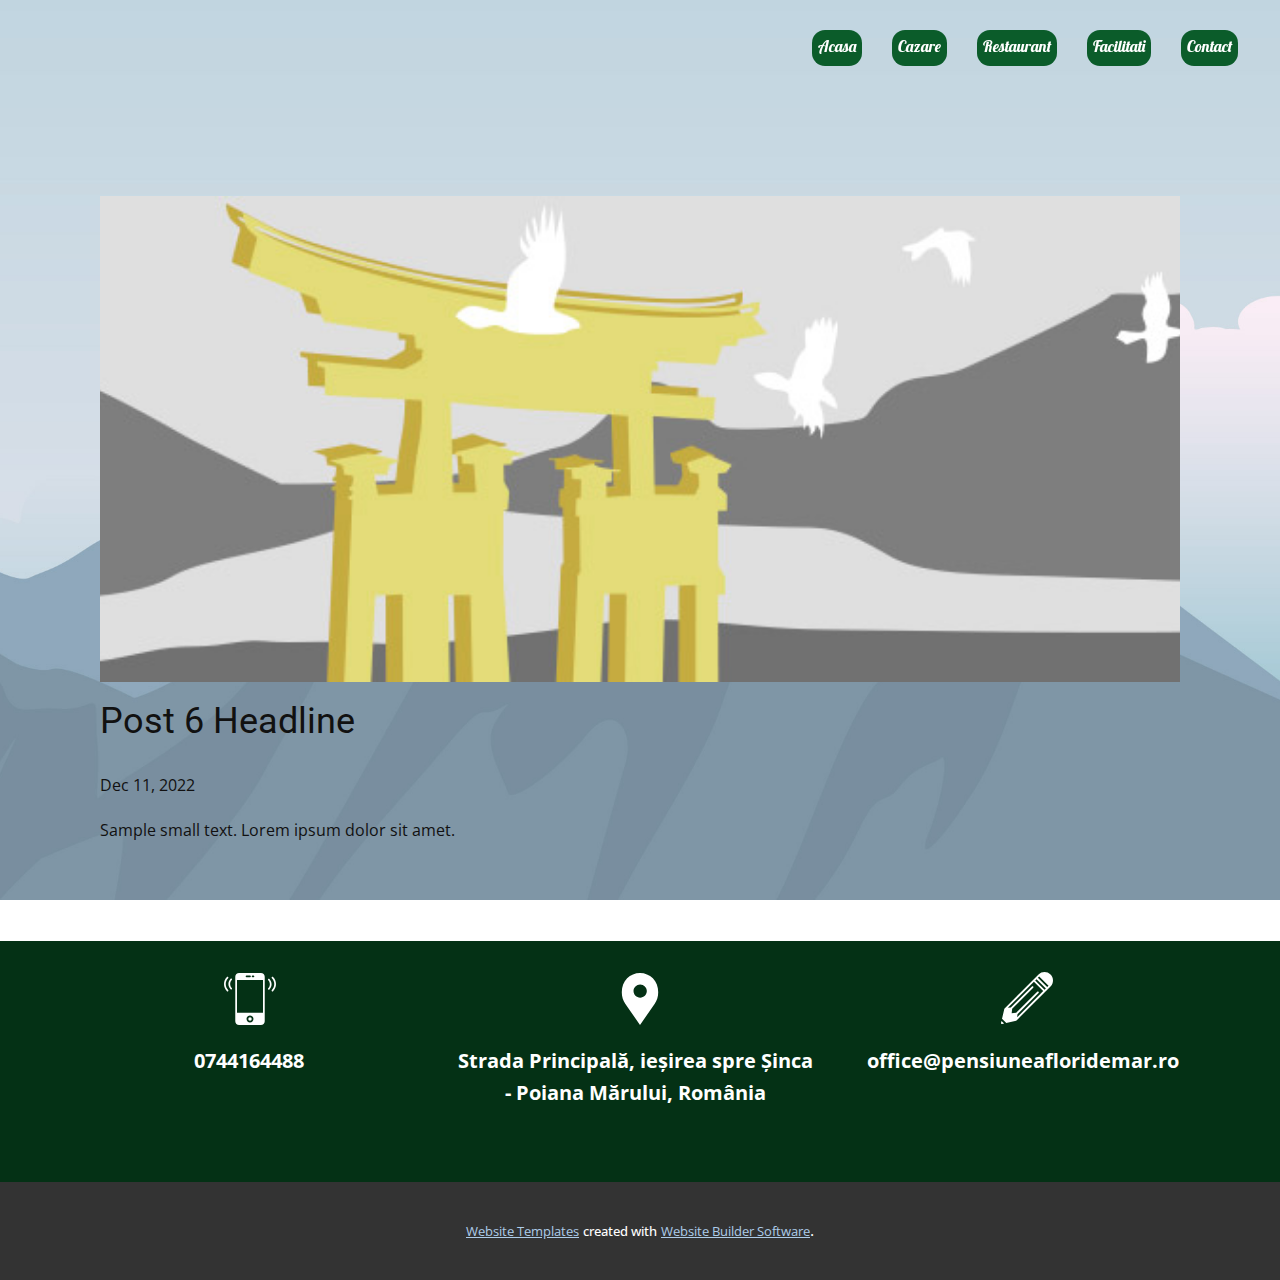
<file: blog/post-5.html>
<!DOCTYPE html>
<html style="font-size: 16px;" lang="en"><head>
    <meta name="viewport" content="width=device-width, initial-scale=1.0">
    <meta charset="utf-8">
    <meta name="keywords" content="Post 1 Headline">
    <meta name="description" content="">
    <title>Post 6 Headline</title>
    <link rel="stylesheet" href="../nicepage.css" media="screen">
<link rel="stylesheet" href="../Post-Template.css" media="screen">
    <script class="u-script" type="text/javascript" src="../jquery.js" defer=""></script>
    <script class="u-script" type="text/javascript" src="../nicepage.js" defer=""></script>
    <meta name="generator" content="Nicepage 5.2.4, nicepage.com">
    <link id="u-theme-google-font" rel="stylesheet" href="https://fonts.googleapis.com/css?family=Roboto:100,100i,300,300i,400,400i,500,500i,700,700i,900,900i|Open+Sans:300,300i,400,400i,500,500i,600,600i,700,700i,800,800i">
    <link id="u-page-google-font" rel="stylesheet" href="https://fonts.googleapis.com/css?family=Lobster:400">
    
    
    <script type="application/ld+json">{
		"@context": "http://schema.org",
		"@type": "Organization",
		"name": "PensiunaFlorideMar"
}</script>
    <meta name="theme-color" content="#478ac9">
  </head>
  <body class="u-body u-xl-mode" data-lang="en"><header class="u-clearfix u-header u-sticky u-sticky-4a27" id="sec-2f26"><div class="u-clearfix u-sheet u-sheet-1">
        <nav class="u-menu u-menu-one-level u-offcanvas u-menu-1">
          <div class="menu-collapse u-custom-font u-font-lobster" style="font-size: 1rem; letter-spacing: 0px;">
            <a class="u-button-style u-custom-color u-custom-left-right-menu-spacing u-custom-padding-bottom u-custom-text-active-color u-custom-text-color u-custom-top-bottom-menu-spacing u-nav-link u-text-active-palette-1-base u-text-hover-palette-2-base" href="#">
              <svg class="u-svg-link" viewBox="0 0 24 24"><use xmlns:xlink="http://www.w3.org/1999/xlink" xlink:href="#menu-hamburger"></use></svg>
              <svg class="u-svg-content" version="1.1" id="menu-hamburger" viewBox="0 0 16 16" x="0px" y="0px" xmlns:xlink="http://www.w3.org/1999/xlink" xmlns="http://www.w3.org/2000/svg"><g><rect y="1" width="16" height="2"></rect><rect y="7" width="16" height="2"></rect><rect y="13" width="16" height="2"></rect>
</g></svg>
            </a>
          </div>
          <div class="u-custom-menu u-nav-container">
            <ul class="u-custom-font u-font-lobster u-nav u-spacing-30 u-unstyled u-nav-1"><li class="u-nav-item"><a class="u-border-4 u-border-active-black u-border-hover-black u-border-no-left u-border-no-right u-border-no-top u-button-style u-custom-color-1 u-nav-link u-radius-13 u-text-active-palette-3-base u-text-hover-palette-3-dark-2 u-text-white" href="../Home.html" style="padding: 8px 6px;">Acasa</a>
</li><li class="u-nav-item"><a class="u-border-4 u-border-active-black u-border-hover-black u-border-no-left u-border-no-right u-border-no-top u-button-style u-custom-color-1 u-nav-link u-radius-13 u-text-active-palette-3-base u-text-hover-palette-3-dark-2 u-text-white" href="../Cazare.html" style="padding: 8px 6px;">Cazare</a>
</li><li class="u-nav-item"><a class="u-border-4 u-border-active-black u-border-hover-black u-border-no-left u-border-no-right u-border-no-top u-button-style u-custom-color-1 u-nav-link u-radius-13 u-text-active-palette-3-base u-text-hover-palette-3-dark-2 u-text-white" href="../Restaurant.html" style="padding: 8px 6px;">Restaurant</a>
</li><li class="u-nav-item"><a class="u-border-4 u-border-active-black u-border-hover-black u-border-no-left u-border-no-right u-border-no-top u-button-style u-custom-color-1 u-nav-link u-radius-13 u-text-active-palette-3-base u-text-hover-palette-3-dark-2 u-text-white" href="../Facilitati.html" style="padding: 8px 6px;">Facilitati</a>
</li><li class="u-nav-item"><a class="u-border-4 u-border-active-black u-border-hover-black u-border-no-left u-border-no-right u-border-no-top u-button-style u-custom-color-1 u-nav-link u-radius-13 u-text-active-palette-3-base u-text-hover-palette-3-dark-2 u-text-white" href="../Contact.html" style="padding: 8px 6px;">Contact</a>
</li></ul>
          </div>
          <div class="u-custom-menu u-nav-container-collapse">
            <div class="u-container-style u-grey-80 u-inner-container-layout u-opacity u-opacity-95 u-sidenav">
              <div class="u-inner-container-layout u-sidenav-overflow">
                <div class="u-menu-close"></div>
                <ul class="u-align-center u-custom-font u-font-lobster u-nav u-popupmenu-items u-unstyled u-nav-2"><li class="u-nav-item"><a class="u-button-style u-nav-link" href="../Home.html">Acasa</a>
</li><li class="u-nav-item"><a class="u-button-style u-nav-link" href="../Cazare.html">Cazare</a>
</li><li class="u-nav-item"><a class="u-button-style u-nav-link" href="../Restaurant.html">Restaurant</a>
</li><li class="u-nav-item"><a class="u-button-style u-nav-link" href="../Facilitati.html">Facilitati</a>
</li><li class="u-nav-item"><a class="u-button-style u-nav-link" href="../Contact.html">Contact</a>
</li></ul>
              </div>
            </div>
            <div class="u-grey-60 u-menu-overlay u-opacity u-opacity-70"></div>
          </div>
        </nav>
      </div></header>
    <section class="u-align-center u-clearfix u-section-1" id="sec-5e60">
      <div class="u-clearfix u-sheet u-valign-middle-md u-valign-middle-sm u-valign-middle-xs u-sheet-1"><!--post_details--><!--post_details_options_json--><!--{"source":""}--><!--/post_details_options_json--><!--blog_post-->
        <div class="u-container-style u-expanded-width u-post-details u-post-details-1">
          <div class="u-container-layout u-valign-middle u-container-layout-1"><!--blog_post_image-->
            <img alt="" class="u-blog-control u-expanded-width u-image u-image-default u-image-1" src="../images/8ad73f3c.jpeg"><!--/blog_post_image--><!--blog_post_header-->
            <h2 class="u-blog-control u-text u-text-1">Post 6 Headline</h2><!--/blog_post_header--><!--blog_post_metadata-->
            <div class="u-blog-control u-metadata u-metadata-1"><!--blog_post_metadata_date-->
              <span class="u-meta-date u-meta-icon">Dec 11, 2022</span><!--/blog_post_metadata_date--><!--blog_post_metadata_category-->
              <!--/blog_post_metadata_category--><!--blog_post_metadata_comments-->
              <!--/blog_post_metadata_comments-->
            </div><!--/blog_post_metadata--><!--blog_post_content-->
            <div class="u-align-justify u-blog-control u-post-content u-text u-text-2 fr-view">
  Sample small text. Lorem ipsum dolor sit amet.
  </div><!--/blog_post_content-->
          </div>
        </div><!--/blog_post--><!--/post_details-->
      </div>
    </section>
    
    
    <footer class="u-align-center u-clearfix u-custom-color-2 u-footer u-footer" id="sec-36e7"><div class="u-clearfix u-sheet u-sheet-1"><span class="u-icon u-icon-1"><svg class="u-svg-link" preserveAspectRatio="xMidYMin slice" viewBox="0 0 54.757 54.757" style=""><use xmlns:xlink="http://www.w3.org/1999/xlink" xlink:href="#svg-a69f"></use></svg><svg class="u-svg-content" viewBox="0 0 54.757 54.757" x="0px" y="0px" id="svg-a69f" style="enable-background:new 0 0 54.757 54.757;"><path d="M40.94,5.617C37.318,1.995,32.502,0,27.38,0c-5.123,0-9.938,1.995-13.56,5.617c-6.703,6.702-7.536,19.312-1.804,26.952
	L27.38,54.757L42.721,32.6C48.476,24.929,47.643,12.319,40.94,5.617z M27.557,26c-3.859,0-7-3.141-7-7s3.141-7,7-7s7,3.141,7,7
	S31.416,26,27.557,26z"></path></svg></span><span class="u-icon u-icon-2"><svg class="u-svg-link" preserveAspectRatio="xMidYMin slice" viewBox="0 0 60 60" style=""><use xmlns:xlink="http://www.w3.org/1999/xlink" xlink:href="#svg-5359"></use></svg><svg class="u-svg-content" viewBox="0 0 60 60" x="0px" y="0px" id="svg-5359" style="enable-background:new 0 0 60 60;"><g><path d="M56.612,4.569c-0.391-0.391-1.023-0.391-1.414,0s-0.391,1.023,0,1.414c3.736,3.736,3.736,9.815,0,13.552
		c-0.391,0.391-0.391,1.023,0,1.414c0.195,0.195,0.451,0.293,0.707,0.293s0.512-0.098,0.707-0.293
		C61.128,16.434,61.128,9.085,56.612,4.569z"></path><path d="M52.401,6.845c-0.391-0.391-1.023-0.391-1.414,0s-0.391,1.023,0,1.414c1.237,1.237,1.918,2.885,1.918,4.639
		s-0.681,3.401-1.918,4.638c-0.391,0.391-0.391,1.023,0,1.414c0.195,0.195,0.451,0.293,0.707,0.293s0.512-0.098,0.707-0.293
		c1.615-1.614,2.504-3.764,2.504-6.052S54.017,8.459,52.401,6.845z"></path><path d="M4.802,5.983c0.391-0.391,0.391-1.023,0-1.414s-1.023-0.391-1.414,0c-4.516,4.516-4.516,11.864,0,16.38
		c0.195,0.195,0.451,0.293,0.707,0.293s0.512-0.098,0.707-0.293c0.391-0.391,0.391-1.023,0-1.414
		C1.065,15.799,1.065,9.72,4.802,5.983z"></path><path d="M9.013,6.569c-0.391-0.391-1.023-0.391-1.414,0c-1.615,1.614-2.504,3.764-2.504,6.052s0.889,4.438,2.504,6.053
		c0.195,0.195,0.451,0.293,0.707,0.293s0.512-0.098,0.707-0.293c0.391-0.391,0.391-1.023,0-1.414
		c-1.237-1.237-1.918-2.885-1.918-4.639S7.775,9.22,9.013,7.983C9.403,7.593,9.403,6.96,9.013,6.569z"></path><circle cx="30" cy="53" r="2"></circle><path d="M42.595,0H17.405C14.976,0,13,1.977,13,4.405v51.189C13,58.023,14.976,60,17.405,60h25.189C45.024,60,47,58.023,47,55.595
		V4.405C47,1.977,45.024,0,42.595,0z M33,3h1c0.552,0,1,0.447,1,1s-0.448,1-1,1h-1c-0.552,0-1-0.447-1-1S32.448,3,33,3z M26,3h4
		c0.552,0,1,0.447,1,1s-0.448,1-1,1h-4c-0.552,0-1-0.447-1-1S25.448,3,26,3z M30,57c-2.206,0-4-1.794-4-4s1.794-4,4-4s4,1.794,4,4
		S32.206,57,30,57z M45,46H15V8h30V46z"></path>
</g></svg></span><span class="u-icon u-icon-3"><svg class="u-svg-link" preserveAspectRatio="xMidYMin slice" viewBox="0 0 55.25 55.25" style=""><use xmlns:xlink="http://www.w3.org/1999/xlink" xlink:href="#svg-7856"></use></svg><svg class="u-svg-content" viewBox="0 0 55.25 55.25" x="0px" y="0px" id="svg-7856" style="enable-background:new 0 0 55.25 55.25;"><g><path d="M0.523,51.933l-0.497,2.085c-0.016,0.067-0.02,0.135-0.022,0.202C0.004,54.234,0,54.246,0,54.259
		c0.001,0.114,0.026,0.225,0.065,0.332c0.009,0.025,0.019,0.047,0.03,0.071c0.049,0.107,0.11,0.21,0.196,0.296
		c0.095,0.095,0.207,0.168,0.328,0.218c0.121,0.05,0.25,0.075,0.379,0.075c0.077,0,0.155-0.009,0.231-0.027l2.086-0.497
		L0.523,51.933z"></path><path d="M52.618,2.631c-3.51-3.508-9.219-3.508-12.729,0L3.827,38.693C3.81,38.71,3.8,38.731,3.785,38.749
		c-0.021,0.024-0.039,0.05-0.058,0.076c-0.053,0.074-0.094,0.153-0.125,0.239c-0.009,0.026-0.022,0.049-0.029,0.075
		c-0.003,0.01-0.009,0.02-0.012,0.03l-2.495,10.48L5.6,54.182l10.48-2.495c0.027-0.006,0.051-0.021,0.077-0.03
		c0.034-0.011,0.066-0.024,0.099-0.039c0.072-0.033,0.139-0.074,0.201-0.123c0.024-0.019,0.049-0.033,0.072-0.054
		c0.008-0.008,0.018-0.012,0.026-0.02l36.063-36.063C56.127,11.85,56.127,6.14,52.618,2.631z M17.157,47.992l0.354-3.183
		L39.889,22.43c0.391-0.391,0.391-1.023,0-1.414s-1.023-0.391-1.414,0L16.097,43.395l-4.773,0.53l0.53-4.773l22.38-22.378
		c0.391-0.391,0.391-1.023,0-1.414s-1.023-0.391-1.414,0L10.44,37.738l-3.183,0.354L34.94,10.409l9.9,9.9L17.157,47.992z
		 M46.254,18.895l-9.9-9.9l1.414-1.414l9.9,9.9L46.254,18.895z M49.082,16.067l-9.9-9.9l1.415-1.415l9.9,9.9L49.082,16.067z"></path>
</g></svg></span>
        <div class="u-expanded-width u-list u-list-1">
          <div class="u-repeater u-repeater-1">
            <div class="u-align-center u-container-style u-list-item u-repeater-item">
              <div class="u-container-layout u-similar-container u-container-layout-1">
                <p class="u-custom-item u-text u-text-1">0744164488 </p>
              </div>
            </div>
            <div class="u-align-center u-container-style u-list-item u-repeater-item">
              <div class="u-container-layout u-similar-container u-container-layout-2">
                <p class="u-custom-item u-text u-text-2">Strada Principală, ieșirea spre Șinca<br>- Poiana Mărului, România
                </p>
              </div>
            </div>
            <div class="u-align-center u-container-style u-list-item u-repeater-item">
              <div class="u-container-layout u-similar-container u-container-layout-3">
                <p class="u-custom-item u-text u-text-3">
                  <span style="font-weight: 700;">office@pensiuneafloridemar.ro<span style="font-weight: 700;"></span>
                  </span>
                </p>
              </div>
            </div>
          </div>
        </div>
      </div></footer>
    <section class="u-backlink u-clearfix u-grey-80">
      <a class="u-link" href="https://nicepage.com/website-templates" target="_blank">
        <span>Website Templates</span>
      </a>
      <p class="u-text">
        <span>created with</span>
      </p>
      <a class="u-link" href="" target="_blank">
        <span>Website Builder Software</span>
      </a>. 
    </section>
  
</body></html>
</file>
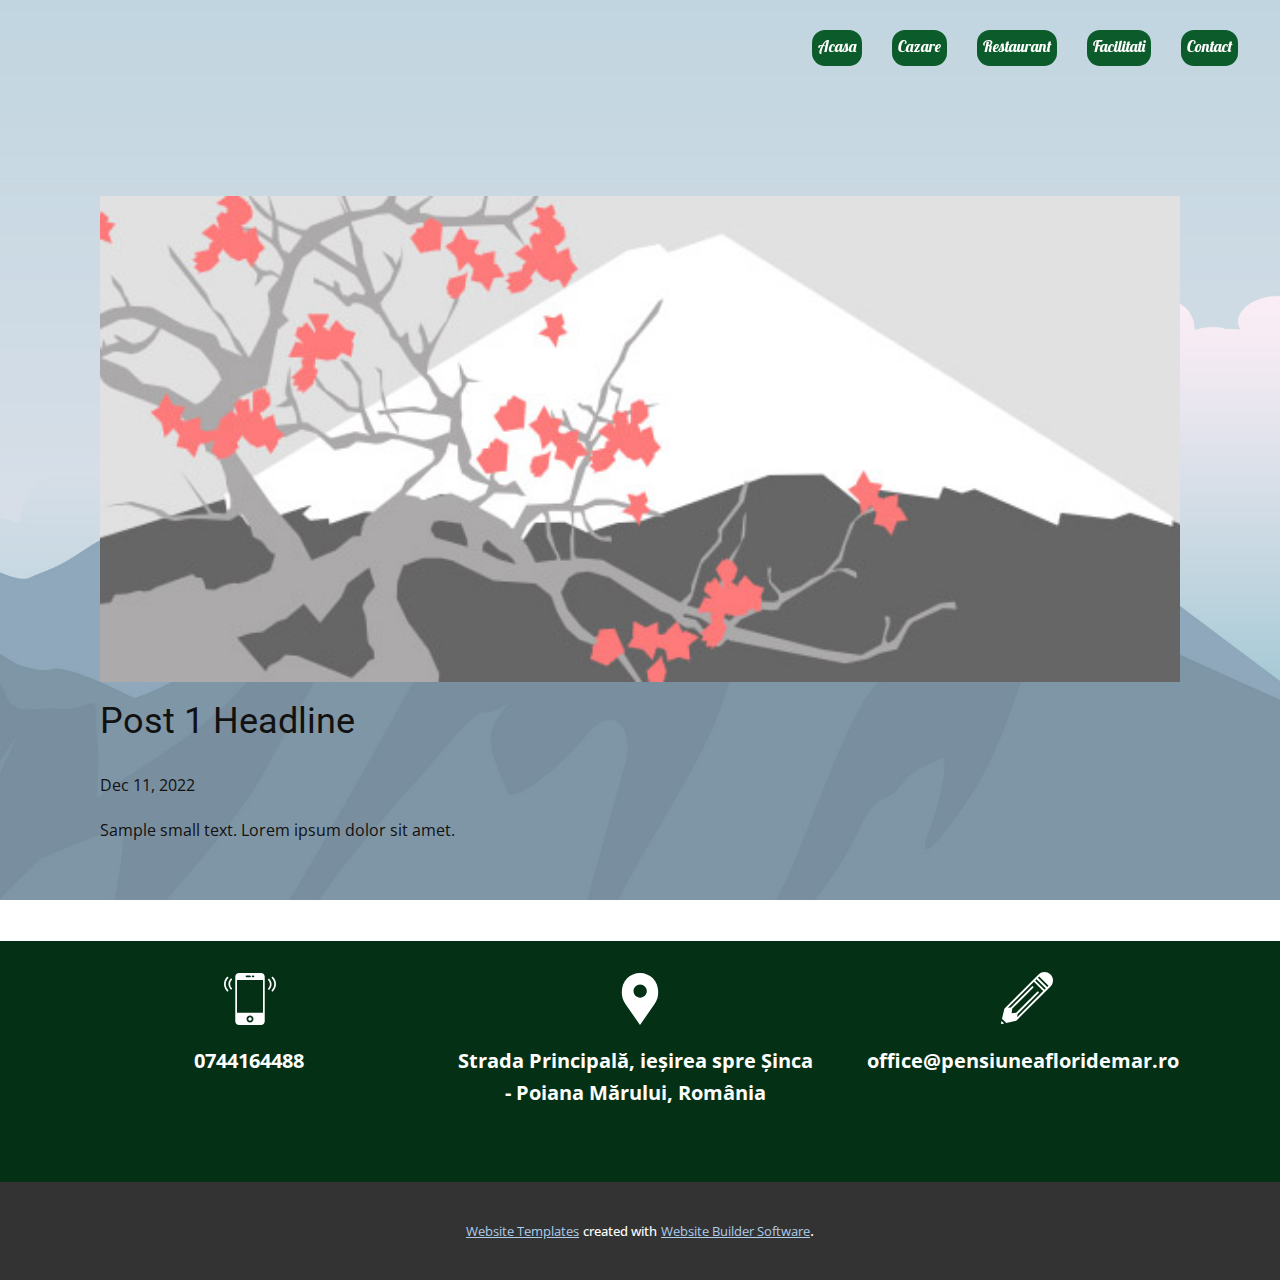
<file: blog/post.html>
<!DOCTYPE html>
<html style="font-size: 16px;" lang="en"><head>
    <meta name="viewport" content="width=device-width, initial-scale=1.0">
    <meta charset="utf-8">
    <meta name="keywords" content="Post 1 Headline">
    <meta name="description" content="">
    <title>Post 1 Headline</title>
    <link rel="stylesheet" href="../nicepage.css" media="screen">
<link rel="stylesheet" href="../Post-Template.css" media="screen">
    <script class="u-script" type="text/javascript" src="../jquery.js" defer=""></script>
    <script class="u-script" type="text/javascript" src="../nicepage.js" defer=""></script>
    <meta name="generator" content="Nicepage 5.2.4, nicepage.com">
    <link id="u-theme-google-font" rel="stylesheet" href="https://fonts.googleapis.com/css?family=Roboto:100,100i,300,300i,400,400i,500,500i,700,700i,900,900i|Open+Sans:300,300i,400,400i,500,500i,600,600i,700,700i,800,800i">
    <link id="u-page-google-font" rel="stylesheet" href="https://fonts.googleapis.com/css?family=Lobster:400">
    
    
    <script type="application/ld+json">{
		"@context": "http://schema.org",
		"@type": "Organization",
		"name": "PensiunaFlorideMar"
}</script>
    <meta name="theme-color" content="#478ac9">
  </head>
  <body class="u-body u-xl-mode" data-lang="en"><header class="u-clearfix u-header u-sticky u-sticky-4a27" id="sec-2f26"><div class="u-clearfix u-sheet u-sheet-1">
        <nav class="u-menu u-menu-one-level u-offcanvas u-menu-1">
          <div class="menu-collapse u-custom-font u-font-lobster" style="font-size: 1rem; letter-spacing: 0px;">
            <a class="u-button-style u-custom-color u-custom-left-right-menu-spacing u-custom-padding-bottom u-custom-text-active-color u-custom-text-color u-custom-top-bottom-menu-spacing u-nav-link u-text-active-palette-1-base u-text-hover-palette-2-base" href="#">
              <svg class="u-svg-link" viewBox="0 0 24 24"><use xmlns:xlink="http://www.w3.org/1999/xlink" xlink:href="#menu-hamburger"></use></svg>
              <svg class="u-svg-content" version="1.1" id="menu-hamburger" viewBox="0 0 16 16" x="0px" y="0px" xmlns:xlink="http://www.w3.org/1999/xlink" xmlns="http://www.w3.org/2000/svg"><g><rect y="1" width="16" height="2"></rect><rect y="7" width="16" height="2"></rect><rect y="13" width="16" height="2"></rect>
</g></svg>
            </a>
          </div>
          <div class="u-custom-menu u-nav-container">
            <ul class="u-custom-font u-font-lobster u-nav u-spacing-30 u-unstyled u-nav-1"><li class="u-nav-item"><a class="u-border-4 u-border-active-black u-border-hover-black u-border-no-left u-border-no-right u-border-no-top u-button-style u-custom-color-1 u-nav-link u-radius-13 u-text-active-palette-3-base u-text-hover-palette-3-dark-2 u-text-white" href="../Home.html" style="padding: 8px 6px;">Acasa</a>
</li><li class="u-nav-item"><a class="u-border-4 u-border-active-black u-border-hover-black u-border-no-left u-border-no-right u-border-no-top u-button-style u-custom-color-1 u-nav-link u-radius-13 u-text-active-palette-3-base u-text-hover-palette-3-dark-2 u-text-white" href="../Cazare.html" style="padding: 8px 6px;">Cazare</a>
</li><li class="u-nav-item"><a class="u-border-4 u-border-active-black u-border-hover-black u-border-no-left u-border-no-right u-border-no-top u-button-style u-custom-color-1 u-nav-link u-radius-13 u-text-active-palette-3-base u-text-hover-palette-3-dark-2 u-text-white" href="../Restaurant.html" style="padding: 8px 6px;">Restaurant</a>
</li><li class="u-nav-item"><a class="u-border-4 u-border-active-black u-border-hover-black u-border-no-left u-border-no-right u-border-no-top u-button-style u-custom-color-1 u-nav-link u-radius-13 u-text-active-palette-3-base u-text-hover-palette-3-dark-2 u-text-white" href="../Facilitati.html" style="padding: 8px 6px;">Facilitati</a>
</li><li class="u-nav-item"><a class="u-border-4 u-border-active-black u-border-hover-black u-border-no-left u-border-no-right u-border-no-top u-button-style u-custom-color-1 u-nav-link u-radius-13 u-text-active-palette-3-base u-text-hover-palette-3-dark-2 u-text-white" href="../Contact.html" style="padding: 8px 6px;">Contact</a>
</li></ul>
          </div>
          <div class="u-custom-menu u-nav-container-collapse">
            <div class="u-container-style u-grey-80 u-inner-container-layout u-opacity u-opacity-95 u-sidenav">
              <div class="u-inner-container-layout u-sidenav-overflow">
                <div class="u-menu-close"></div>
                <ul class="u-align-center u-custom-font u-font-lobster u-nav u-popupmenu-items u-unstyled u-nav-2"><li class="u-nav-item"><a class="u-button-style u-nav-link" href="../Home.html">Acasa</a>
</li><li class="u-nav-item"><a class="u-button-style u-nav-link" href="../Cazare.html">Cazare</a>
</li><li class="u-nav-item"><a class="u-button-style u-nav-link" href="../Restaurant.html">Restaurant</a>
</li><li class="u-nav-item"><a class="u-button-style u-nav-link" href="../Facilitati.html">Facilitati</a>
</li><li class="u-nav-item"><a class="u-button-style u-nav-link" href="../Contact.html">Contact</a>
</li></ul>
              </div>
            </div>
            <div class="u-grey-60 u-menu-overlay u-opacity u-opacity-70"></div>
          </div>
        </nav>
      </div></header>
    <section class="u-align-center u-clearfix u-section-1" id="sec-5e60">
      <div class="u-clearfix u-sheet u-valign-middle-md u-valign-middle-sm u-valign-middle-xs u-sheet-1"><!--post_details--><!--post_details_options_json--><!--{"source":""}--><!--/post_details_options_json--><!--blog_post-->
        <div class="u-container-style u-expanded-width u-post-details u-post-details-1">
          <div class="u-container-layout u-valign-middle u-container-layout-1"><!--blog_post_image-->
            <img alt="" class="u-blog-control u-expanded-width u-image u-image-default u-image-1" src="../images/0fd3416c.jpeg"><!--/blog_post_image--><!--blog_post_header-->
            <h2 class="u-blog-control u-text u-text-1">Post 1 Headline</h2><!--/blog_post_header--><!--blog_post_metadata-->
            <div class="u-blog-control u-metadata u-metadata-1"><!--blog_post_metadata_date-->
              <span class="u-meta-date u-meta-icon">Dec 11, 2022</span><!--/blog_post_metadata_date--><!--blog_post_metadata_category-->
              <!--/blog_post_metadata_category--><!--blog_post_metadata_comments-->
              <!--/blog_post_metadata_comments-->
            </div><!--/blog_post_metadata--><!--blog_post_content-->
            <div class="u-align-justify u-blog-control u-post-content u-text u-text-2 fr-view">
  Sample small text. Lorem ipsum dolor sit amet.
  </div><!--/blog_post_content-->
          </div>
        </div><!--/blog_post--><!--/post_details-->
      </div>
    </section>
    
    
    <footer class="u-align-center u-clearfix u-custom-color-2 u-footer u-footer" id="sec-36e7"><div class="u-clearfix u-sheet u-sheet-1"><span class="u-icon u-icon-1"><svg class="u-svg-link" preserveAspectRatio="xMidYMin slice" viewBox="0 0 54.757 54.757" style=""><use xmlns:xlink="http://www.w3.org/1999/xlink" xlink:href="#svg-a69f"></use></svg><svg class="u-svg-content" viewBox="0 0 54.757 54.757" x="0px" y="0px" id="svg-a69f" style="enable-background:new 0 0 54.757 54.757;"><path d="M40.94,5.617C37.318,1.995,32.502,0,27.38,0c-5.123,0-9.938,1.995-13.56,5.617c-6.703,6.702-7.536,19.312-1.804,26.952
	L27.38,54.757L42.721,32.6C48.476,24.929,47.643,12.319,40.94,5.617z M27.557,26c-3.859,0-7-3.141-7-7s3.141-7,7-7s7,3.141,7,7
	S31.416,26,27.557,26z"></path></svg></span><span class="u-icon u-icon-2"><svg class="u-svg-link" preserveAspectRatio="xMidYMin slice" viewBox="0 0 60 60" style=""><use xmlns:xlink="http://www.w3.org/1999/xlink" xlink:href="#svg-5359"></use></svg><svg class="u-svg-content" viewBox="0 0 60 60" x="0px" y="0px" id="svg-5359" style="enable-background:new 0 0 60 60;"><g><path d="M56.612,4.569c-0.391-0.391-1.023-0.391-1.414,0s-0.391,1.023,0,1.414c3.736,3.736,3.736,9.815,0,13.552
		c-0.391,0.391-0.391,1.023,0,1.414c0.195,0.195,0.451,0.293,0.707,0.293s0.512-0.098,0.707-0.293
		C61.128,16.434,61.128,9.085,56.612,4.569z"></path><path d="M52.401,6.845c-0.391-0.391-1.023-0.391-1.414,0s-0.391,1.023,0,1.414c1.237,1.237,1.918,2.885,1.918,4.639
		s-0.681,3.401-1.918,4.638c-0.391,0.391-0.391,1.023,0,1.414c0.195,0.195,0.451,0.293,0.707,0.293s0.512-0.098,0.707-0.293
		c1.615-1.614,2.504-3.764,2.504-6.052S54.017,8.459,52.401,6.845z"></path><path d="M4.802,5.983c0.391-0.391,0.391-1.023,0-1.414s-1.023-0.391-1.414,0c-4.516,4.516-4.516,11.864,0,16.38
		c0.195,0.195,0.451,0.293,0.707,0.293s0.512-0.098,0.707-0.293c0.391-0.391,0.391-1.023,0-1.414
		C1.065,15.799,1.065,9.72,4.802,5.983z"></path><path d="M9.013,6.569c-0.391-0.391-1.023-0.391-1.414,0c-1.615,1.614-2.504,3.764-2.504,6.052s0.889,4.438,2.504,6.053
		c0.195,0.195,0.451,0.293,0.707,0.293s0.512-0.098,0.707-0.293c0.391-0.391,0.391-1.023,0-1.414
		c-1.237-1.237-1.918-2.885-1.918-4.639S7.775,9.22,9.013,7.983C9.403,7.593,9.403,6.96,9.013,6.569z"></path><circle cx="30" cy="53" r="2"></circle><path d="M42.595,0H17.405C14.976,0,13,1.977,13,4.405v51.189C13,58.023,14.976,60,17.405,60h25.189C45.024,60,47,58.023,47,55.595
		V4.405C47,1.977,45.024,0,42.595,0z M33,3h1c0.552,0,1,0.447,1,1s-0.448,1-1,1h-1c-0.552,0-1-0.447-1-1S32.448,3,33,3z M26,3h4
		c0.552,0,1,0.447,1,1s-0.448,1-1,1h-4c-0.552,0-1-0.447-1-1S25.448,3,26,3z M30,57c-2.206,0-4-1.794-4-4s1.794-4,4-4s4,1.794,4,4
		S32.206,57,30,57z M45,46H15V8h30V46z"></path>
</g></svg></span><span class="u-icon u-icon-3"><svg class="u-svg-link" preserveAspectRatio="xMidYMin slice" viewBox="0 0 55.25 55.25" style=""><use xmlns:xlink="http://www.w3.org/1999/xlink" xlink:href="#svg-7856"></use></svg><svg class="u-svg-content" viewBox="0 0 55.25 55.25" x="0px" y="0px" id="svg-7856" style="enable-background:new 0 0 55.25 55.25;"><g><path d="M0.523,51.933l-0.497,2.085c-0.016,0.067-0.02,0.135-0.022,0.202C0.004,54.234,0,54.246,0,54.259
		c0.001,0.114,0.026,0.225,0.065,0.332c0.009,0.025,0.019,0.047,0.03,0.071c0.049,0.107,0.11,0.21,0.196,0.296
		c0.095,0.095,0.207,0.168,0.328,0.218c0.121,0.05,0.25,0.075,0.379,0.075c0.077,0,0.155-0.009,0.231-0.027l2.086-0.497
		L0.523,51.933z"></path><path d="M52.618,2.631c-3.51-3.508-9.219-3.508-12.729,0L3.827,38.693C3.81,38.71,3.8,38.731,3.785,38.749
		c-0.021,0.024-0.039,0.05-0.058,0.076c-0.053,0.074-0.094,0.153-0.125,0.239c-0.009,0.026-0.022,0.049-0.029,0.075
		c-0.003,0.01-0.009,0.02-0.012,0.03l-2.495,10.48L5.6,54.182l10.48-2.495c0.027-0.006,0.051-0.021,0.077-0.03
		c0.034-0.011,0.066-0.024,0.099-0.039c0.072-0.033,0.139-0.074,0.201-0.123c0.024-0.019,0.049-0.033,0.072-0.054
		c0.008-0.008,0.018-0.012,0.026-0.02l36.063-36.063C56.127,11.85,56.127,6.14,52.618,2.631z M17.157,47.992l0.354-3.183
		L39.889,22.43c0.391-0.391,0.391-1.023,0-1.414s-1.023-0.391-1.414,0L16.097,43.395l-4.773,0.53l0.53-4.773l22.38-22.378
		c0.391-0.391,0.391-1.023,0-1.414s-1.023-0.391-1.414,0L10.44,37.738l-3.183,0.354L34.94,10.409l9.9,9.9L17.157,47.992z
		 M46.254,18.895l-9.9-9.9l1.414-1.414l9.9,9.9L46.254,18.895z M49.082,16.067l-9.9-9.9l1.415-1.415l9.9,9.9L49.082,16.067z"></path>
</g></svg></span>
        <div class="u-expanded-width u-list u-list-1">
          <div class="u-repeater u-repeater-1">
            <div class="u-align-center u-container-style u-list-item u-repeater-item">
              <div class="u-container-layout u-similar-container u-container-layout-1">
                <p class="u-custom-item u-text u-text-1">0744164488 </p>
              </div>
            </div>
            <div class="u-align-center u-container-style u-list-item u-repeater-item">
              <div class="u-container-layout u-similar-container u-container-layout-2">
                <p class="u-custom-item u-text u-text-2">Strada Principală, ieșirea spre Șinca<br>- Poiana Mărului, România
                </p>
              </div>
            </div>
            <div class="u-align-center u-container-style u-list-item u-repeater-item">
              <div class="u-container-layout u-similar-container u-container-layout-3">
                <p class="u-custom-item u-text u-text-3">
                  <span style="font-weight: 700;">office@pensiuneafloridemar.ro<span style="font-weight: 700;"></span>
                  </span>
                </p>
              </div>
            </div>
          </div>
        </div>
      </div></footer>
    <section class="u-backlink u-clearfix u-grey-80">
      <a class="u-link" href="https://nicepage.com/website-templates" target="_blank">
        <span>Website Templates</span>
      </a>
      <p class="u-text">
        <span>created with</span>
      </p>
      <a class="u-link" href="" target="_blank">
        <span>Website Builder Software</span>
      </a>. 
    </section>
  
</body></html>
</file>
